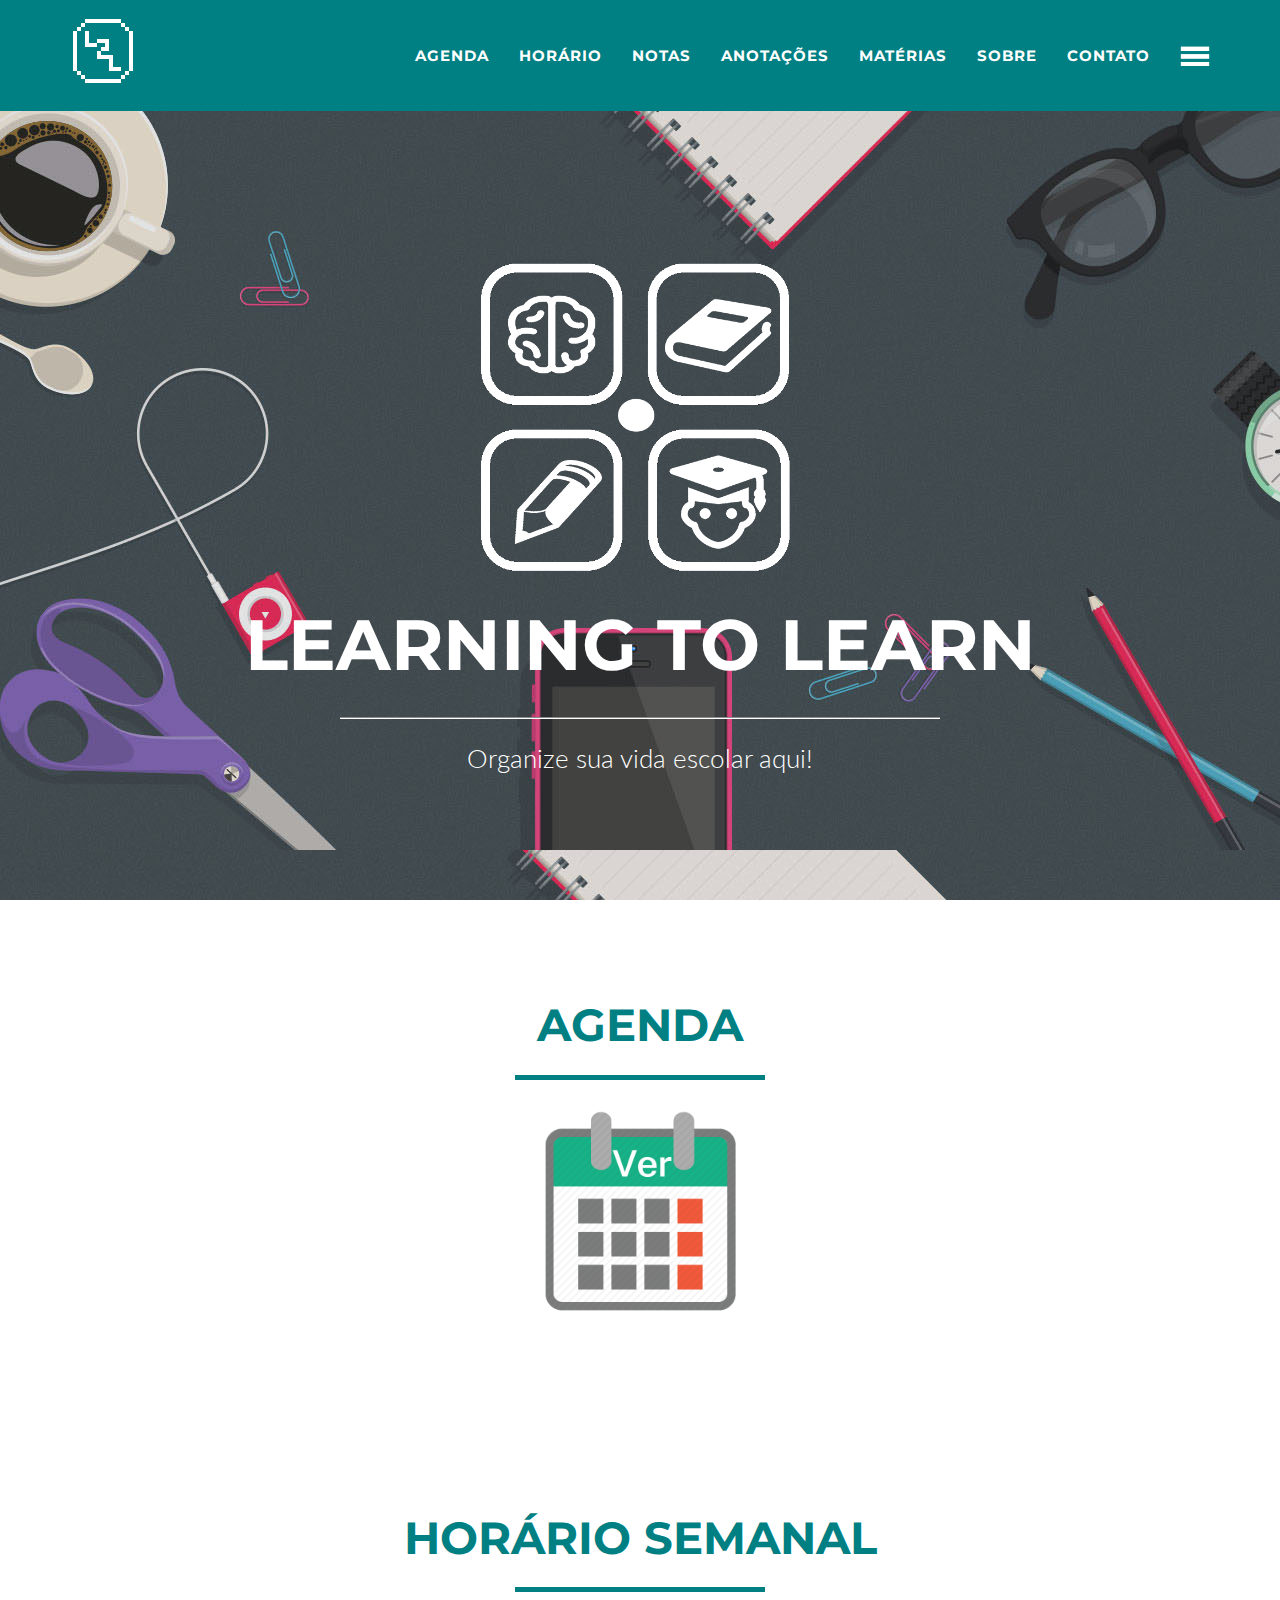
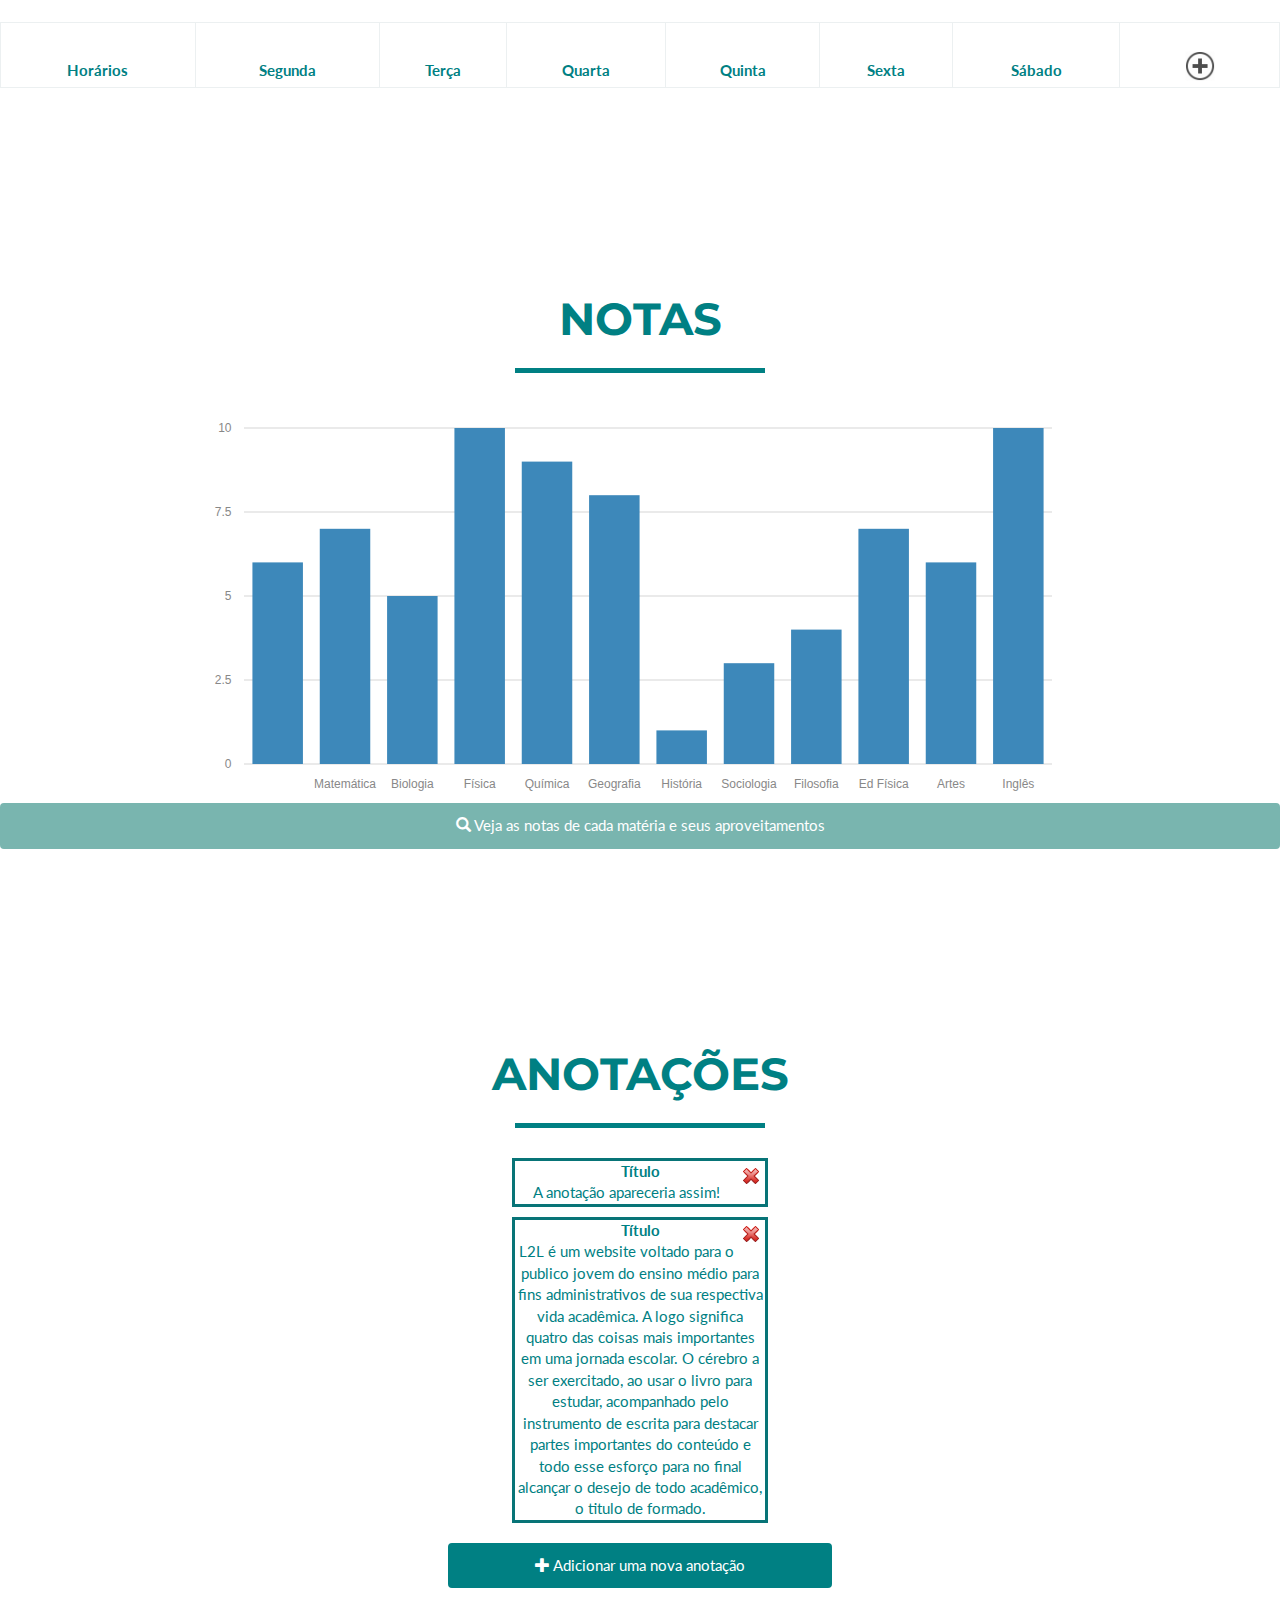
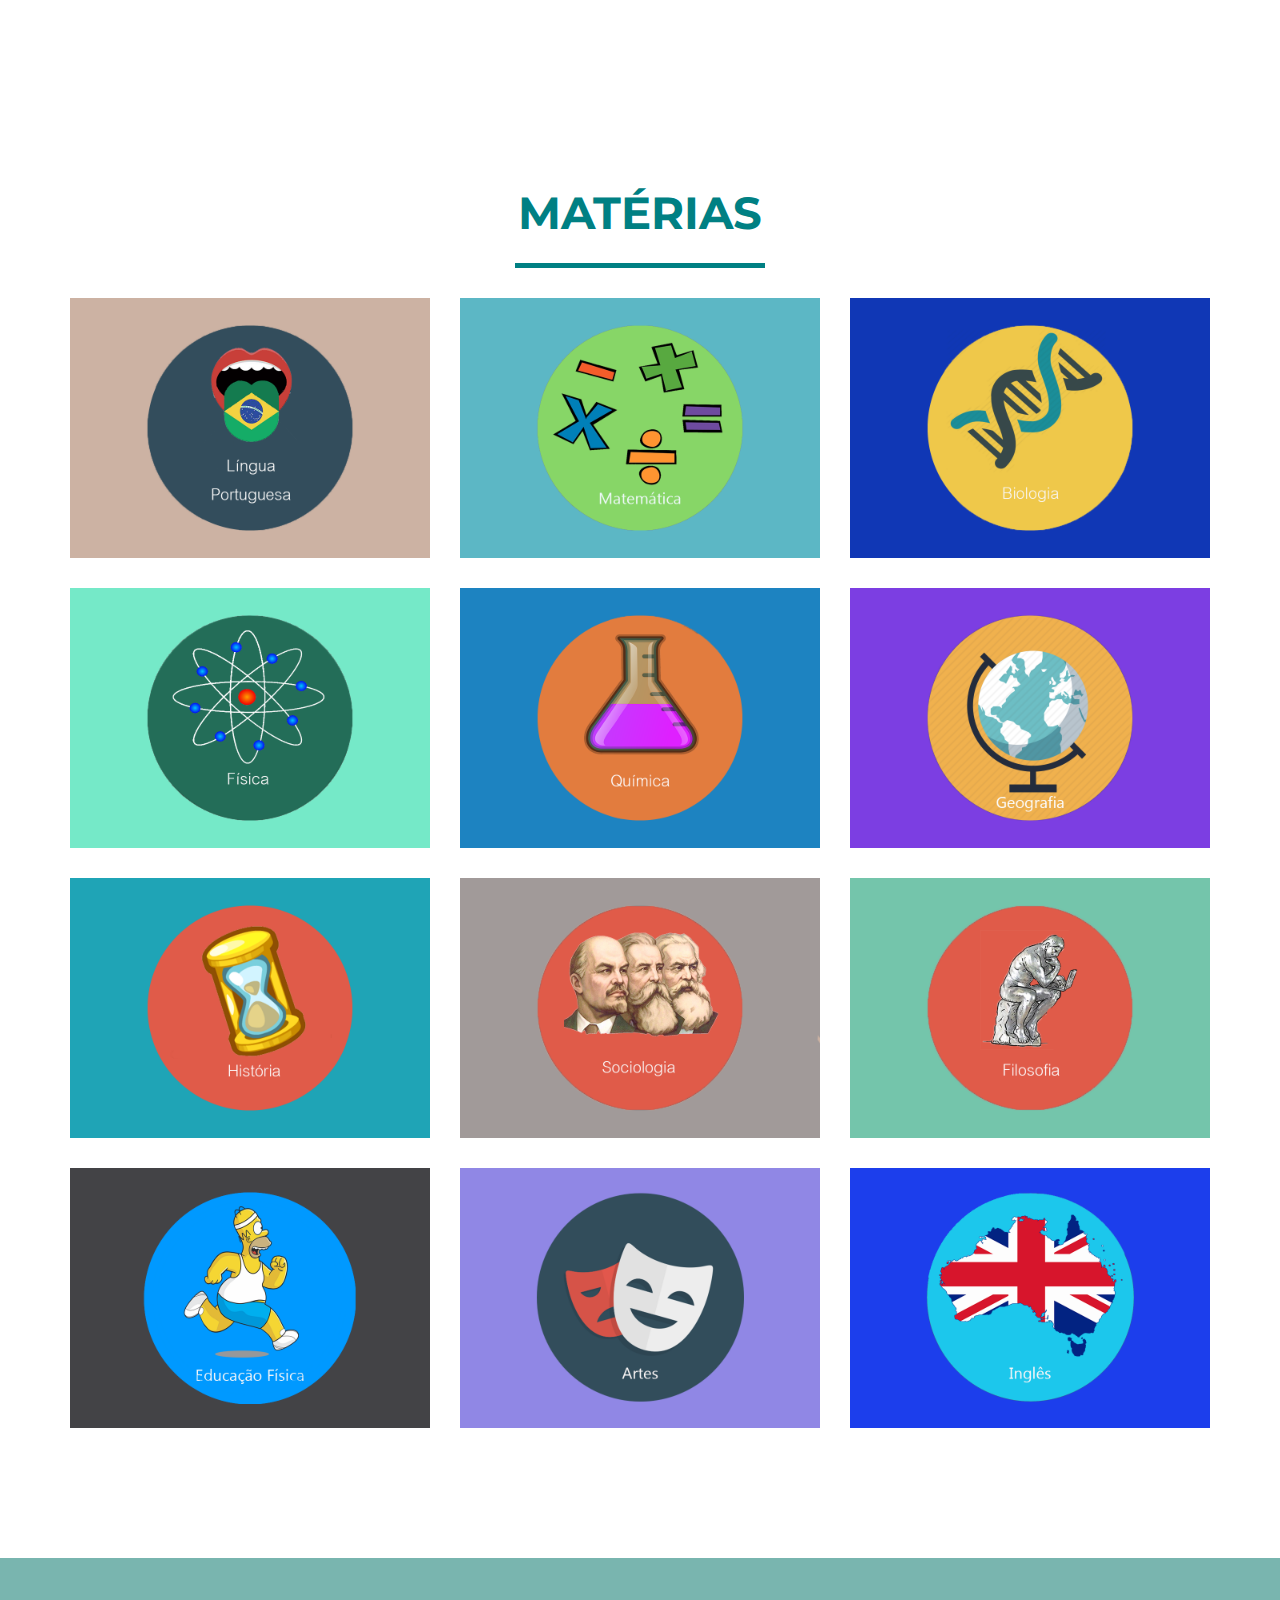
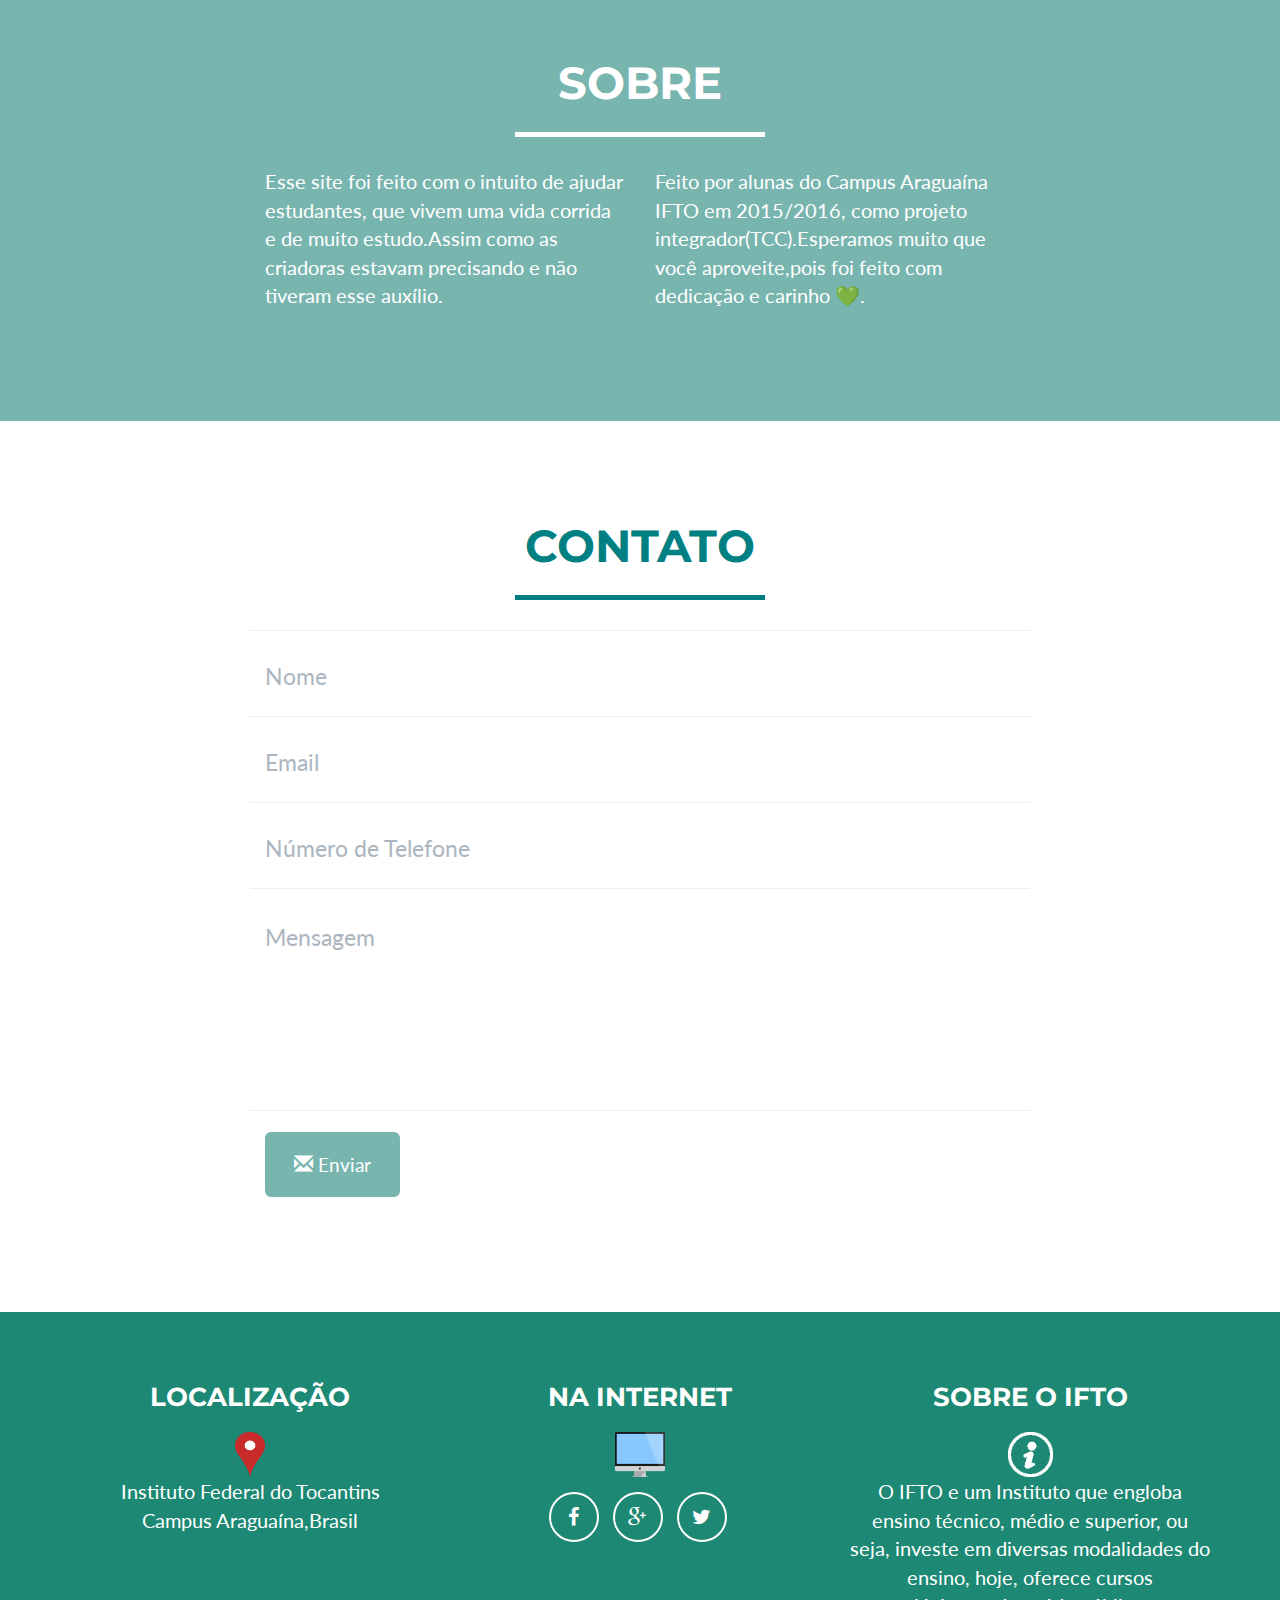
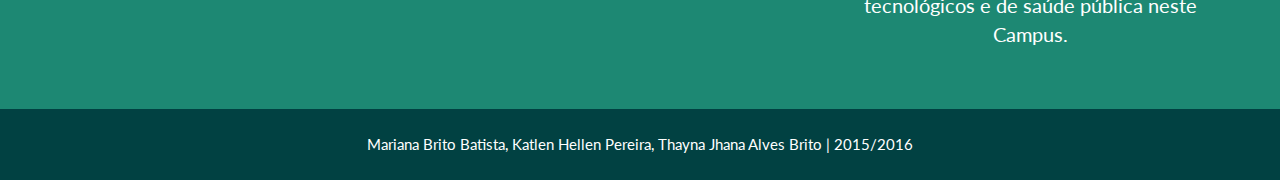
<file: public_html/pg_principal.html>
<!DOCTYPE html>
<html lang="en">

<head>

    <meta charset="utf-8">
    <meta http-equiv="X-UA-Compatible" content="IE=edge">
    <meta name="viewport" content="width=device-width, initial-scale=1">
    <meta name="description" content="">
    <meta name="author" content="">

    <title>L2L | Learning To Learn</title>
    <link rel="shortcut icon" href="img/light_icon_title.png" >

    <!-- Bootstrap Core CSS - Uses Bootswatch Flatly Theme: http://bootswatch.com/flatly/ -->
    <link href="css/bootstrap.min.css" rel="stylesheet">
    <link href="css/banner.css" rel="stylesheet" type="text/css"/>
    <!-- Custom CSS -->
    <link href="css/freelancer.css" rel="stylesheet">
 <link href="css/DT_bootstrap.css" rel="stylesheet" media="screen">
        <script type="text/javascript" src="js/jquery-1.11.2.min.js"></script>
        
    <script type="text/javascript" src="js/funcoes.js"></script><!--Esse js é do horario semanal-->
    <!-- Custom Fonts -->
    <link href="font-awesome/css/font-awesome.min.css" rel="stylesheet" type="text/css">
    <link href="http://fonts.googleapis.com/css?family=Montserrat:400,700" rel="stylesheet" type="text/css">
    <link href="http://fonts.googleapis.com/css?family=Lato:400,700,400italic,700italic" rel="stylesheet" type="text/css">

    <!-- HTML5 Shim and Respond.js IE8 support of HTML5 elements and media queries -->
    <!-- WARNING: Respond.js doesn't work if you view the page via file:// -->
    <!--[if lt IE 9]>
        <script src="https://oss.maxcdn.com/libs/html5shiv/3.7.0/html5shiv.js"></script>
        <script src="https://oss.maxcdn.com/libs/respond.js/1.4.2/respond.min.js"></script>
    <![endif]-->

</head>

<body id="page-top" class="index">
<!--*************************************MENU VERDE ESCURO**************************************************************-->
    <!-- Navigation -->
    <nav class="navbar navbar-default navbar-fixed-top">
        <div class="container">
            <!-- Brand and toggle get grouped for better mobile display -->
            <div class="navbar-header page-scroll">
                <button type="button" class="navbar-toggle" data-toggle="collapse" data-target="#bs-example-navbar-collapse-1">
                    <span class="sr-only">Toggle navigation</span>
                    <span class="icon-bar"></span>
                    <span class="icon-bar"></span>
                    <span class="icon-bar"></span>
                </button>
                <a class="navbar-brand" href="#page-top"> <img style="margin-top:-30px;" src="img/logobrancal2l.png"></a>
            </div>

            <!-- Collect the nav links, forms, and other content for toggling -->
            <div class="collapse navbar-collapse" id="bs-example-navbar-collapse-1">
                <ul class="nav navbar-nav navbar-right">
                    <li class="hidden">
                        <a href="#page-top"></a>
                    </li>
                    <li class="page-scroll">
                        <a href="#agenda">Agenda</a>
                    </li>
                    <li class="page-scroll">
                        <a href="#horario">Horário</a>
                    </li>
                    <li class="page-scroll">
                        <a href="#notas">Notas</a>
                    </li>
                   <li class="page-scroll">
                        <a href="#anotacoes">Anotações</a>
                    </li>
                     <li class="page-scroll">
                        <a href="#portfolio">Matérias</a><!--o nome teve que ficar portifolio msm pq se não mudava algumas coisas-->
                    </li>
                    <li class="page-scroll">
                        <a href="#about">Sobre</a>
                    </li>
                    <li class="page-scroll">
                        <a href="#contact">Contato</a>
                    </li>
                    <li class="page-scroll">
                     
                    <li class="dropdown user user-menu">
                        <a href="#" class="dropdown-toggle" data-toggle="dropdown">
                            <img src="img/outros.png" style="width:30px;height:20px;" class="user-image" alt="User Image">
                            <span class="hidden-xs"></span>
                        </a>
                        <ul class="dropdown-menu" style="width: 300px;height:320px;">
                            <!-- User image -->
                            <li class="user-header">
                            <center>
                            <img src="img/estudante.png" style="width:130px;height:130px;margin-top: 30px;" class="img-circle" alt="User Image">
                            <p><div style="margin-top: 20px;color:black;">Nome do usuario</div>
                            
                            <hr style="width:80%; height:1px; border:none; color:grey; background-color:grey; margin-top: 0px; margin-bottom: 0px;">
                            <small style="color:grey;"> Since 2015 ⍟</small><br>
                            
                            <a style="margin-top:30px;" href="#" class="btn btn-xs btn-warning"><span class="glyphicon glyphicon-trash"></span> Excluir<br> conta</a>
                            <a style="margin-top:30px;margin-left: 10px;" href="#" class="btn btn-default btn-danger"><span class="glyphicon glyphicon-remove"></span> Sair</a>
                            </center>
                        </ul>
                    </li>
                 </ul>
            </div>
            <!-- /.navbar-collapse -->
        </div>
        <!-- /.container-fluid -->
    </nav>
<!--*******************************************IMAGEM COM A LOGO,DIV VERDE CLARA(1ª PARTE)**********************************-->
    <!-- Header -->
    <header  style="background: url('img/banner.jpg') 50% 0 repeat-y fixed;">
        <div id="home">
        <div class="container">
            <div class="row">
                <div class="col-lg-12" style="margin-top: 40px;">
                    <img src="img/logowhite.png" width="330" height="312">
                    <div class="intro-text">
                        <span class="name">Learning To Learn</span>
                        <hr class="style8">
                        <span class="skills">Organize sua vida escolar aqui!</span>
                    </div>
                </div>
            </div>
    </div></div>
    </header>

    <!--************************************************AGENDA*************************************************************-->
    <section id="agenda">
        <div class="row">
                <div class="col-lg-12 text-center">
                    <h2>Agenda</h2>
                    <hr class="star-primary">
                </div>
            </div>
        <center><a href="Calendar.html">
                    <img src="img/agenda.png" class="img-responsive" width="200" height="200">
            </a></center>
    </section>
    
    <!--*********************************HORARIO************************************************************-->
    
    <section id="horario">
        <div class="row">
                <div class="col-lg-12 text-center">
                    <h2>Horário Semanal</h2>
                    <hr class="star-primary">
                </div>
            </div>
        
        
        <div class="block-content collapse in">
            <div class="span12">
                                
  		<table class="table table-bordered table-striped table-condensed table-hover " id="tblCadastro" >
                    <thead>
			<tr>
                            <th><center>Horários</center></th>
                            <th><center>Segunda</center></th>
                            <th><center>Terça</center></th>
                            <th><center>Quarta</center></th>
                            <th><center>Quinta</center></th>
                            <th><center>Sexta</center></th>
                            <th><center>Sábado</center></th>
                <th>&nbsp;&nbsp;&nbsp;&nbsp;&nbsp;&nbsp;&nbsp;&nbsp;&nbsp;&nbsp;&nbsp;&nbsp;
                <center><button id="btnAdicionar" style="background-color: Transparent;background-repeat:no-repeat;border: none;cursor:pointer;overflow: hidden;"><img src="img/add.png" width="30" height="30"></button></center>
</th>                           <!--js/funcoes.js-->
			</tr>
                    </thead>
		<tbody>
		</tbody>
		</table>
            </div>
        </div>
        </section>
    
    <!--**************************************************NOTAS*****************************************************************-->
    
    <section id="notas">
        <div class="row">
                <div class="col-lg-12 text-center">
                    <h2>Notas</h2>
                    <hr class="star-primary">
                </div>
            </div>
        
                                <!--************GRAFICO DE TODAS AS MATERIAS************************-->
        <center>
         <div class="container-fluid">
            <div class="row-fluid">
              
                <div class="span9" id="content">
                      <!-- morris stacked chart -->
                                  

                    <!-- morris bar & donut charts -->
                    <div class="row-fluid section">
                         <!-- block -->
                       
                            <div class="block-content collapse in">
                                <div class="span6 chart">
                                    
                                    <div id="hero-bar" style="height: 400px;width:70%;"></div>
                                </div>
                                
                            </div>
                        </div>
                        <!-- /block -->
                </div></div>
         </div></center>
        <!--/.fluid-container-->
        <link rel="stylesheet" href="css/morris.css">


        <script src="js/jquery-1.9.1.min.js"></script>
       
        <script src="js/raphael-min.js"></script>
        <script src="js/morris.min.js"></script>

       
        <script>
       
                
       
        // Morris Bar Chart
        Morris.Bar({
            element: 'hero-bar',
            data: [
                {device: 'Português', nota1: 6},//nota1 é a variavel que armazena a nota que irá aparecer no grafico, portanto essa nota deve ser a media das notas inseridas na determinada materia que está na pagina notas.html
                {device: 'Matemática', nota1: 7},
                {device: 'Biologia', nota1: 5},
                {device: 'Física', nota1: 10},
                {device: 'Química', nota1: 9},
                {device: 'Geografia', nota1: 8},
                {device: 'História', nota1: 1},
                {device: 'Sociologia', nota1: 3},
                {device: 'Filosofia', nota1: 4},
                {device: 'Ed Física', nota1: 7},
                {device: 'Artes', nota1: 6},
                {device: 'Inglês', nota1: 10}
            ],
                        
            xkey: 'device',
            ykeys: ['nota1'],
            labels: ['Nota'],
            barRatio: 0.4,
            xLabelMargin: 10,
            hideHover: 'auto',
            barColors: ["#3d88ba"]
             
        });


        
       
          </script>
        
        
        <a href="notas.html" class="btn btn-block btn-success"><span class="glyphicon glyphicon-search"></span> Veja  as  notas  de  cada  matéria  e  seus  aproveitamentos</a>
    </section>
    
    
    <!--*************************************ANOTAÇOES**********************************************************************-->
    
    <section id="anotacoes">
        <div class="row">
                <div class="col-lg-12 text-center">
                    <h2>Anotações</h2>
                    <hr class="star-primary">
                    <center><div id="btnEditar" style="border-width: medium; border-style: solid; border-color: #087477; width:20%;">
                            <center><b>Título</b></center>
                            <button style="background-color: Transparent;background-repeat:no-repeat;border: none;cursor:pointer; overflow: hidden;float:right;margin-top: -20px; "><img src="img/delete.png"></button>
                        A anotação apareceria assim!   
                    </div>
                    <div style="border-width: medium; border-style: solid; border-color: #087477; width:20%; margin-top: 10px;">
                        <center><b>Título</b></center>
                        <button style="background-color: Transparent;background-repeat:no-repeat;border: none;cursor:pointer; overflow: hidden;float:right;margin-top: -20px; "><img src="img/delete.png"></button>
                    L2L é um website voltado para o publico jovem do ensino médio para fins administrativos de sua respectiva vida acadêmica. A logo significa  quatro das coisas mais importantes em uma jornada escolar.
                    O cérebro a ser exercitado, ao usar o livro para estudar, acompanhado pelo instrumento de escrita para destacar partes importantes do conteúdo e todo esse esforço para no final alcançar o desejo de todo acadêmico, o titulo de formado.
                    </div></center>
                    <center>
                        <a href="#anotar" data-toggle="modal" class="btn btn-block btn-primary portfolio-link" style="width:30%;margin-top: 20px;"><span class="glyphicon glyphicon-plus"></span>  Adicionar uma nova anotação</a>
                    </center>
                </div>
        </div>          
    </section>
    
    
    <section id="portfolio"><!--Mudar tudo apartir daqui-->
        <div class="container">
            <div class="row">
                <div class="col-lg-12 text-center">
                    <h2>Matérias</h2>
                    <hr class="star-primary">
                </div>
            </div>
            <div class="row">
                
                <!--Português-->
                <div class="col-sm-4 portfolio-item">
                    <a href="#portugues" class="portfolio-link" data-toggle="modal">
                        <div class="caption">
                            <div class="caption-content">
                                <i class="fa fa-search-plus fa-3x"></i>
                            </div>
                        </div>
                        <img src="img/portfolio/materia1.png" class="img-responsive" alt="">
                    </a>
                </div>
                
                <!--Matemática-->
                <div class="col-sm-4 portfolio-item">
                    <a href="#matematica" class="portfolio-link" data-toggle="modal">
                        <div class="caption">
                            <div class="caption-content">
                                <i class="fa fa-search-plus fa-3x"></i>
                            </div>
                        </div>
                        <img src="img/portfolio/materia2.png" class="img-responsive" alt="">
                    </a>
                </div>
                
                <!--Biologia-->
                <div class="col-sm-4 portfolio-item">
                    <a href="#biologia" class="portfolio-link" data-toggle="modal">
                        <div class="caption">
                            <div class="caption-content">
                                <i class="fa fa-search-plus fa-3x"></i>
                            </div>
                        </div>
                        <img src="img/portfolio/materia3.png" class="img-responsive" alt="">
                    </a>
                </div>
                
                <!--Física-->
                <div class="col-sm-4 portfolio-item">
                    <a href="#fisica" class="portfolio-link" data-toggle="modal">
                        <div class="caption">
                            <div class="caption-content">
                                <i class="fa fa-search-plus fa-3x"></i>
                            </div>
                        </div>
                        <img src="img/portfolio/materia4.png" class="img-responsive" alt="">
                    </a>
                </div>
                
                <!--Química-->
                <div class="col-sm-4 portfolio-item">
                    <a href="#quimica" class="portfolio-link" data-toggle="modal">
                        <div class="caption">
                            <div class="caption-content">
                                <i class="fa fa-search-plus fa-3x"></i>
                            </div>
                        </div>
                        <img src="img/portfolio/materia5.png" class="img-responsive" alt="">
                    </a>
                </div>
                
                <!--Geografia-->
                <div class="col-sm-4 portfolio-item">
                    <a href="#geografia" class="portfolio-link" data-toggle="modal">
                        <div class="caption">
                            <div class="caption-content">
                                <i class="fa fa-search-plus fa-3x"></i>
                            </div>
                        </div>
                        <img src="img/portfolio/materia6.png" class="img-responsive" alt="">
                    </a>
                </div>
                <!--História-->
                <div class="col-sm-4 portfolio-item">
                    <a href="#historia" class="portfolio-link" data-toggle="modal">
                        <div class="caption">
                            <div class="caption-content">
                                <i class="fa fa-search-plus fa-3x"></i>
                            </div>
                        </div>
                        <img src="img/portfolio/materia7.png" class="img-responsive" alt="">
                    </a>
                </div>
                
                <!--Sociologia-->
                <div class="col-sm-4 portfolio-item">
                    <a href="#sociologia" class="portfolio-link" data-toggle="modal">
                        <div class="caption">
                            <div class="caption-content">
                                <i class="fa fa-search-plus fa-3x"></i>
                            </div>
                        </div>
                        <img src="img/portfolio/materia8.png" class="img-responsive" alt="">
                    </a>
                </div>
                
                <!--Filosofia-->
                <div class="col-sm-4 portfolio-item">
                    <a href="#filosofia" class="portfolio-link" data-toggle="modal">
                        <div class="caption">
                            <div class="caption-content">
                                <i class="fa fa-search-plus fa-3x"></i>
                            </div>
                        </div>
                        <img src="img/portfolio/materia9.png" class="img-responsive" alt="">
                    </a>
                </div>
                
                <!--educação física-->
                <div class="col-sm-4 portfolio-item">
                    <a href="#edfisica" class="portfolio-link" data-toggle="modal">
                        <div class="caption">
                            <div class="caption-content">
                                <i class="fa fa-search-plus fa-3x"></i>
                            </div>
                        </div>
                        <img src="img/portfolio/materia12.png" class="img-responsive" alt="">
                    </a>
                </div>
                
                <!--artes-->
                <div class="col-sm-4 portfolio-item">
                    <a href="#artes" class="portfolio-link" data-toggle="modal">
                        <div class="caption">
                            <div class="caption-content">
                                <i class="fa fa-search-plus fa-3x"></i>
                            </div>
                        </div>
                        <img src="img/portfolio/materia10.png" class="img-responsive" alt="">
                    </a>
                </div>
                
                <!--ingles-->
                <div class="col-sm-4 portfolio-item">
                    <a href="#ingles" class="portfolio-link" data-toggle="modal">
                        <div class="caption">
                            <div class="caption-content">
                                <i class="fa fa-search-plus fa-3x"></i>
                            </div>
                        </div>
                        <img src="img/portfolio/materia11.png" class="img-responsive" alt="">
                    </a>
                </div>
                
            </div>
        </div>
    </section>

    <!-- About Section -->
    <section class="success" id="about">
        <div class="container">
            <div class="row">
                <div class="col-lg-12 text-center">
                    <h2>Sobre</h2>
                    <hr class="star-light">
                </div>
            </div>
            <div class="row">
                <div class="col-lg-4 col-lg-offset-2">
                    <p>Esse site foi feito com o intuito de ajudar estudantes, que vivem uma vida corrida e de muito estudo.Assim como as criadoras estavam precisando e não tiveram esse auxílio.</p>
                </div>
                <div class="col-lg-4">
                    <p>Feito por alunas do Campus Araguaína IFTO em 2015/2016, como projeto integrador(TCC).Esperamos muito que você aproveite,pois foi feito com dedicação e carinho 💚.</p>
                </div>
                
            </div>
        </div>
    </section>

    <!-- Contact Section -->
    <section id="contact">
        <div class="container">
            <div class="row">
                <div class="col-lg-12 text-center">
                    <h2>Contato</h2>
                    <hr class="star-primary">
                </div>
            </div>
            <div class="row">
                <div class="col-lg-8 col-lg-offset-2">
                    <!-- To configure the contact form email address, go to mail/contact_me.php and update the email address in the PHP file on line 19. -->
                    <!-- The form should work on most web servers, but if the form is not working you may need to configure your web server differently. -->
                    <form name="sentMessage" id="contactForm" novalidate>
                        <div class="row control-group">
                            <div class="form-group col-xs-12 floating-label-form-group controls">
                                <label>Nome</label>
                                <input type="text" class="form-control" placeholder="Nome" id="name" required data-validation-required-message="Por favor, insira o seu nome.">
                                <p class="help-block text-danger"></p>
                            </div>
                        </div>
                        <div class="row control-group">
                            <div class="form-group col-xs-12 floating-label-form-group controls">
                                <label>Email</label>
                                <input type="email" class="form-control" placeholder="Email" id="email" required data-validation-required-message="Por favor, insira o seu email.">
                                <p class="help-block text-danger"></p>
                            </div>
                        </div>
                        <div class="row control-group">
                            <div class="form-group col-xs-12 floating-label-form-group controls">
                                <label>Número de Telefone</label>
                                <input type="tel" class="form-control" placeholder="Número de Telefone" id="phone" required data-validation-required-message="Por favor, insira o seu telefone.">
                                <p class="help-block text-danger"></p>
                            </div>
                        </div>
                        <div class="row control-group">
                            <div class="form-group col-xs-12 floating-label-form-group controls">
                                <label>Mensagem</label>
                                <textarea rows="5" class="form-control" placeholder="Mensagem" id="message" required data-validation-required-message="Por favor, insira a mensagem."></textarea>
                                <p class="help-block text-danger"></p>
                            </div>
                        </div>
                        <br>
                        <div id="success"></div>
                        <div class="row">
                            <div class="form-group col-xs-12">
                                <button type="submit" class="btn btn-success btn-lg"><span class="glyphicon glyphicon-envelope"></span> Enviar</button>
                            </div>
                        </div>
                    </form>
                </div>
            </div>
        </div>
    </section>
    
    
   
    
    
    <!-- Footer -->
    <footer class="text-center">
        <div class="footer-above">
            <div class="container">
                <div class="row">
                    <div class="footer-col col-md-4">
                        <h3>Localização</h3>
                        <center><img style="margin-top:-10px;" src="img/pin.png" width="30" height="45"></center>
                        <p>Instituto Federal do Tocantins<br>Campus Araguaína,Brasil</p>
                    </div>
                    <div class="footer-col col-md-4">
                        <h3>Na Internet</h3>
                        <center><img style="margin-top:-10px;" src="img/email.png" width="50" height="45"></center>
                        <ul class="list-inline">
                            <li>
                                <a href="https://www.facebook.com/Campus-Aragua%C3%ADna-IFTO-671128066271611/?fref=ts" class="btn-social btn-outline"><i class="fa fa-fw fa-facebook"></i></a>
                            </li>
                            <li>
                                <a href="https://plus.google.com/s/instituto%20federal" class="btn-social btn-outline"><i class="fa fa-fw fa-google-plus"></i></a>
                            </li>
                            <li>
                                <a href="https://twitter.com/ifto" class="btn-social btn-outline"><i class="fa fa-fw fa-twitter"></i></a>
                            </li>
                                                
                        </ul>
                    </div>
                    <div class="footer-col col-md-4">
                        <h3>Sobre o IFTO</h3>
                        <center><img style="margin-top:-10px;" src="img/info.png" width="45" height="45"></center>
                        <p>O IFTO e um Instituto que engloba ensino técnico, médio e superior, ou seja, investe em diversas modalidades do ensino, hoje, oferece cursos tecnológicos e de saúde pública neste Campus.</p>
                    </div>
                </div>
            </div>
        </div>
        <div class="footer-below">
            <div class="container">
                <div class="row">
                    <div class="col-lg-12">
                        Mariana Brito Batista, Katlen Hellen Pereira, Thayna Jhana Alves Brito | 2015/2016
                    </div>
                </div>
            </div>
        </div>
    </footer>

    <!-- Scroll to Top Button (Only visible on small and extra-small screen sizes) -->
    <div class="scroll-top page-scroll visible-xs visible-sm">
        <a class="btn btn-primary" href="#page-top">
            <i class="fa fa-chevron-up"></i>
        </a>
    </div>
    
    <div class="portfolio-modal modal fade" id="anotar" tabindex="-1" role="dialog" aria-hidden="true">
        <div class="modal-content">
            <div class="close-modal" data-dismiss="modal">
                <div style="position:fixed;" class="lr">
                    <div class="rl">
                    </div>
                </div>
            </div>
            <div class="container">
                <div class="row">
                    <div class="col-lg-8 col-lg-offset-2">
                        <div class="modal-body">
                            <h2 style="margin-top: -100px;">Anote Aqui</h2>
                            <hr class="star-primary"><br>
                       <div style="margin-top: 10px;">
                           <script type="text/javascript">
      function printTextArea() {
        childWindow = window.open('','childWindow','location=yes, menubar=yes, toolbar=yes');
        childWindow.document.write('<html><head><title>✎ L2L | Learning To Learn</title></head><body>');
        childWindow.document.write('<b><center><h2>');
        childWindow.document.write(document.getElementById('targetTextAreaTitle').value.replace(/\n/gi,'<br>'));
        childWindow.document.write('</h2></center></b>');
        childWindow.document.write('<br><br>');
        childWindow.document.write(document.getElementById('targetTextArea').value.replace(/\n/gi,'<br>'));
        childWindow.document.write('</body></html>');
        childWindow.print();
        childWindow.document.close();
        childWindow.close();
      }
      </script><form>
<div class="form-group col-xs-12 floating-label-form-group controls">
                                <label>Título</label>
                                <input type="text" class="form-control" placeholder="Título" id="targetTextAreaTitle" required data-validation-required-message="Por favor, insira o título.">
                                <p class="help-block text-danger"></p>
                            </div>
            <br>
            <div class="form-group col-xs-12 floating-label-form-group controls">
                                <label>Anotação</label>
                                <textarea rows="5" class="form-control" placeholder="Insira sua Anotação aqui" id="targetTextArea" required data-validation-required-message="Por favor, insira a sua anotação."></textarea>
                                <p class="help-block text-danger"></p>
                            </div>
            <br>            
            <button type="submit" style="margin-top:10px; width:250px;" class="btn btn-primary btn-primary" name="salvar">
            <span class="glyphicon glyphicon-floppy-disk" ></span> Salvar</button><!--Ao clicar em salvar o titulo tem aparecer em arquivos salvos-->
            <br>
            <a style="margin-top:10px; width:250px;" href="#" class="btn btn-success" onclick="printTextArea()"><span class="glyphicon glyphicon-print"></span> Imprimir ou <span class="glyphicon glyphicon-file"></span> Salvar em PDF</a>
      </form>
                       </div>
             </div>
                    </div>
                </div>
            </div>
        </div>
    </div>
    
    
    <!--*****************************************ASSUNTOS DAS MATÉRIAS**********************************************************-->
    
                                                    <!--Português-->
    <div class="portfolio-modal modal fade" id="portugues" tabindex="-1" role="dialog" aria-hidden="true">
        <div class="modal-content">
            <div class="close-modal" data-dismiss="modal">
                <div style="position:fixed;" class="lr">
                    <div class="rl">
                    </div>
                </div>
            </div>
            <div class="container">
                <div class="row">
                    <div class="col-lg-8 col-lg-offset-2">
                        <div class="modal-body">
                            <h3 style="margin-top: -100px;">Pequenos Resumos | Português</h3>
                            <hr class="star-primary"><br>
                           <table style="float:right;margin-right:-45px;">
                    <tr>
                        <td>
                                <a style="text-decoration: none" href="#romantismo" class="portfolio-link" data-toggle="modal">
                                <table background="img/bm.png" width="400" height="110">
                                    <tr>
                                        <td><div style="font-size: 30px;color:white;"><center>Romantismo</center></div></td>
                                    </tr>
                                </table>
                                </a>
                        </td>
                        <td>
                                <a style="text-decoration: none" href="#classicismo" class="portfolio-link" data-toggle="modal">
                                <table background="img/bm.png" width="400" height="110">
                                    <tr>
                                        <td><div style="font-size: 30px;color:white;"><center>Classicismo</center></div></td>
                                    </tr>
                                </table>
                                </a>
                        </td>
                    </tr>
                    
                    <tr>
                        <td>
                                <a style="text-decoration: none" href="#arcadismo" class="portfolio-link" data-toggle="modal">
                                <table background="img/bm.png" width="400" height="110">
                                    <tr>
                                        <td><div style="font-size: 30px;color:white;"><center>Arcadismo</center></div></td>
                                    </tr>
                                </table>
                                </a>
                        </td>
                        <td>
                                <a style="text-decoration: none" href="#premodernismo" class="portfolio-link" data-toggle="modal">
                                <table background="img/bm.png" width="400" height="110">
                                    <tr>
                                        <td><div style="font-size: 30px;color:white;"><center>Pré-Modernismo</center></div></td>
                                    </tr>
                                </table>
                                </a>
                        </td>
                    </tr>                   
                    <tr>
                        <td>
                                <a style="text-decoration: none" href="#conectores" class="portfolio-mink" data-toggle="modal">
                                <table background="img/bm.png" width="400" height="110">
                                    <tr>
                                        <td><div style="font-size: 30px;color:white;"><center>Conectores</center></div></td>
                                    </tr>
                                </table>                               
                                </a>
                        </td>
                        <td>
                               <a style="text-decoration: none" href="#verbos" class="portfolio-link" data-toggle="modal">
                                <table background="img/bm.png" width="400" height="110">
                                    <tr>
                                        <td><div style="font-size: 30px;color:white;"><center>Verbos</center></div></td>
                                    </tr>
                                </table>
                                </a> 
                        </td>
                    </tr>
                    
                    <tr>
                        <td>
                                <a style="text-decoration: none" href="#substantivos" class="portfolio-link" data-toggle="modal">
                                <table background="img/bm.png" width="400" height="110">
                                    <tr>
                                        <td><div style="font-size: 30px;color:white;"><center>Substantivos</center></div></td>
                                    </tr>
                                </table>
                                </a>
                        </td>
                        <td>
                                <a style="text-decoration: none" href="#artigosenumerais" class="portfolio-link" data-toggle="modal">
                                <table background="img/bm.png" width="400" height="110">
                                    <tr>
                                         <td><div style="font-size: 30px;color:white;"><center>Artigos e Numerais</center></div></td>
                                    </tr>
                                </table>
                                </a>
                        </td>
                    </tr>
                    
                    <tr>
                        <td>
                                 <a style="text-decoration: none" href="#pontuacao" class="portfolio-link" data-toggle="modal">
                                <table background="img/bm.png" width="400" height="110">
                                    <tr>
                                         <td><div style="font-size: 30px;color:white;"><center>Pontuação</center></div></td>
                                    </tr>
                                </table>
                                </a>
                        </td>
                        <td>
                                 <a style="text-decoration: none" href="#barroco" class="portfolio-link" data-toggle="modal">
                                <table background="img/bm.png" width="400" height="110">
                                    <tr>
                                         <td><div style="font-size: 30px;color:white;"><center>Barroco</center></div></td>
                                    </tr>
                                </table>
                                </a>
                        </td>
                    </tr>
                           </table><br>
                           Conteúdos originado do site GEEK GAMES <a href="http://www.geekie.com.br/"><img src="img/gg.png" class="img-responsive img-centered" width="50" height="50"></a>
                           <button type="button" class="btn btn-default" data-dismiss="modal"><i class="fa fa-times"></i> Close</button>
         
             </div>
                    </div>
                </div>
            </div>
        </div>
    </div>
                                                    
                                                     <!--Matemática-->
    <div class="portfolio-modal modal fade" id="matematica" tabindex="-1" role="dialog" aria-hidden="true">
        <div class="modal-content">
            <div class="close-modal" data-dismiss="modal">
                <div style="position: fixed;" class="lr">
                    <div class="rl">
                    </div>
                </div>
            </div>
            <div class="container">
                <div class="row">
                    <div class="col-lg-8 col-lg-offset-2">
                        <div class="modal-body">
                            <h3 style="margin-top: -100px;">Pequenos Resumos | Matemática</h3>
                            <hr class="star-primary"><br>
                           <table style="float:right;margin-right:-45px;">
                    <tr>
                        <td>
                                <a style="text-decoration: none" href="#funcoes" class="portfolio-link" data-toggle="modal">
                                <table background="img/bm.png" width="400" height="110">
                                    <tr>
                                        <td><div style="font-size: 30px;color:white;"><center>Funções</center></div></td>
                                    </tr>
                                </table>
                                </a>
                        </td>
                         <td>
                                <a style="text-decoration: none" href="#exponenciaiselogaritmos" class="portfolio-link" data-toggle="modal">
                                <table background="img/bm.png" width="400" height="110">
                                    <tr>
                                        <td><div style="font-size: 30px;color:white;"><center>Exponenciais e Logaritmos</center></div></td>
                                    </tr>
                                </table>
                                </a>
                        </td>
                    </tr>
                    
                    <tr>
                        <td>
                                <a style="text-decoration: none" href="#probabilidade" class="portfolio-link" data-toggle="modal">
                                <table background="img/bm.png" width="400" height="110">
                                    <tr>
                                        <td><div style="font-size: 30px;color:white;"><center>Análise combinatória e probabilidade</center></div></td>
                                    </tr>
                                </table>
                                </a>
                        </td>
                         <td>
                                <a style="text-decoration: none" href="#geometria" class="portfolio-link" data-toggle="modal">
                                <table background="img/bm.png" width="400" height="110">
                                    <tr>
                                        <td><div style="font-size: 30px;color:white;"><center>Geometria</center></div></td>
                                    </tr>
                                </table>
                                </a>
                        </td>
                    </tr>
                    
                    <tr>
                        <td>
                                <a style="text-decoration: none" href="#estatistica" class="portfolio-link" data-toggle="modal">
                                <table background="img/bm.png" width="400" height="110">
                                    <tr>
                                        <td><div style="font-size: 30px;color:white;"><center>Estatística</center></div></td>
                                    </tr>
                                </table>
                                </a>
                        </td>
                         <td>
                                <a style="text-decoration: none" href="#geometriaanalitica" class="portfolio-link" data-toggle="modal">
                                <table background="img/bm.png" width="400" height="110">
                                    <tr>
                                        <td><div style="font-size: 30px;color:white;"><center>Geometria Analítica de Descartes</center></div></td>
                                    </tr>
                                </table>
                                </a>
                        </td>
                    </tr>
                    
                    <tr>
                         <td>
                                <a style="text-decoration: none" href="#matrizes" class="portfolio-link" data-toggle="modal">
                                <table background="img/bm.png" width="400" height="110">
                                    <tr>
                                        <td><div style="font-size: 30px;color:white;"><center>Matrizes</center></div></td>
                                    </tr>
                                </table>
                                </a>
                        </td>
                         <td>
                                <a style="text-decoration: none" href="#numeroscomplexos" class="portfolio-link" data-toggle="modal">
                                <table background="img/bm.png" width="400" height="110">
                                    <tr>
                                        <td><div style="font-size: 30px;color:white;"><center>Números Complexos</center></div></td>
                                    </tr>
                                </table>
                                </a>
                        </td>
                    </tr>
                    
                    <tr>
                        <td>
                                <a style="text-decoration: none" href="#porcentagemejuros" class="portfolio-link" data-toggle="modal">
                                <table background="img/bm.png" width="400" height="110">
                                    <tr>
                                        <td><div style="font-size: 30px;color:white;"><center>Porcentagem e Juros</center></div></td>
                                    </tr>
                                </table>
                                </a>
                        </td>
                        <td>
                                <a style="text-decoration: none" href="#trigonometria" class="portfolio-link" data-toggle="modal">
                                <table background="img/bm.png" width="400" height="110">
                                    <tr>
                                        <td><div style="font-size: 25px;color:white;"><center>Trigonometria do triângulo retângulo e círculo trigonométrico</center></div></td>
                                    </tr>
                                </table>
                                </a>
                        </td>
                    </tr>
                           </table><br>
                           Conteúdos originado do site UOL Vestibular <a href="http://vestibular.uol.com.br/"><img src="img/uv.png" class="img-responsive img-centered" width="50" height="50"></a>
                           <button type="button" class="btn btn-default" data-dismiss="modal"><i class="fa fa-times"></i> Close</button>
         
             </div>
                    </div>
                </div>
            </div>
        </div>
    </div>
    
                                                        <!--Biologia-->
    <div class="portfolio-modal modal fade" id="biologia" tabindex="-1" role="dialog" aria-hidden="true">
        <div class="modal-content">
            <div class="close-modal" data-dismiss="modal">
                <div style="position: fixed;" class="lr">
                    <div class="rl">
                    </div>
                </div>
            </div>
            <div class="container">
                <div class="row">
                    <div class="col-lg-8 col-lg-offset-2">
                        <div class="modal-body">
                            <h3 style="margin-top: -100px;">Pequenos Resumos | Biologia</h3>
                            <hr class="star-primary"><br>
                           <table style="float:right;margin-right:-45px;">
                    <tr>
                        <td>
                                <a style="text-decoration: none" href="#histologia" class="portfolio-link" data-toggle="modal">
                                <table background="img/bm.png" width="400" height="110">
                                    <tr>
                                        <td><div style="font-size: 30px;color:white;"><center>Histologia</center></div></td>
                                    </tr>
                                </table>
                                </a>
                        </td>
                         <td>
                                <a style="text-decoration: none" href="#fisiologiacelular" class="portfolio-link" data-toggle="modal">
                                <table background="img/bm.png" width="400" height="110">
                                    <tr>
                                        <td><div style="font-size: 30px;color:white;"><center>Fisiologia Celular</center></div></td>
                                    </tr>
                                </table>
                                </a>
                        </td>
                    </tr>
                    
                    <tr>
                        <td>
                                <a style="text-decoration: none" href="#evolucao" class="portfolio-link" data-toggle="modal">
                                <table background="img/bm.png" width="400" height="110">
                                    <tr>
                                        <td><div style="font-size: 30px;color:white;"><center>Evolução</center></div></td>
                                    </tr>
                                </table>
                                </a>
                        </td>
                         <td>
                                <a style="text-decoration: none" href="#fisiologiaanimal" class="portfolio-link" data-toggle="modal">
                                <table background="img/bm.png" width="400" height="110">
                                    <tr>
                                        <td><div style="font-size: 30px;color:white;"><center>Fisiologia animal: sistemas humanos</center></div></td>
                                    </tr>
                                </table>
                                </a>
                        </td>
                    </tr>
                    
                    <tr>
                        <td>
                                <a style="text-decoration: none" href="#genetica" class="portfolio-link" data-toggle="modal">
                                <table background="img/bm.png" width="400" height="110">
                                    <tr>
                                        <td><div style="font-size: 28px;color:white;"><center>Genética: sistema ABO, sistema RH, heranças ligadas ao sexo</center></div></td>
                                    </tr>
                                </table>
                                </a>
                        </td>
                         <td>
                                <a style="text-decoration: none" href="#vidaeenergia" class="portfolio-link" data-toggle="modal">
                                <table background="img/bm.png" width="400" height="110">
                                    <tr>
                                        <td><div style="font-size: 30px;color:white;"><center>Vida e energia - Respiração aeróbia</center></div></td>
                                    </tr>
                                </table>
                                </a>
                        </td>
                    </tr>
                    
                    <tr>
                         <td>
                                <a style="text-decoration: none" href="#componentesdacelula" class="portfolio-link" data-toggle="modal">
                                <table background="img/bm.png" width="400" height="110">
                                    <tr>
                                        <td><div style="font-size: 30px;color:white;"><center>Componentes da célula</center></div></td>
                                    </tr>
                                </table>
                                </a>
                        </td>
                         <td>
                                <a style="text-decoration: none" href="#codigogenetico" class="portfolio-link" data-toggle="modal">
                                <table background="img/bm.png" width="400" height="110">
                                    <tr>
                                        <td><div style="font-size: 30px;color:white;"><center>Código genético: síntese de proteínas</center></div></td>
                                    </tr>
                                </table>
                                </a>
                        </td>
                    </tr>
                    
                    <tr>
                        <td>
                                <a style="text-decoration: none" href="#tecidosvegetais" class="portfolio-link" data-toggle="modal">
                                <table background="img/bm.png" width="400" height="110">
                                    <tr>
                                        <td><div style="font-size: 30px;color:white;"><center>Tecidos vegetais</center></div></td>
                                    </tr>
                                </table>
                                </a>
                        </td>
                        <td>
                                <a style="text-decoration: none" href="#teoriaendossimbiótica" class="portfolio-link" data-toggle="modal">
                                <table background="img/bm.png" width="400" height="110">
                                    <tr>
                                        <td><div style="font-size: 30px;color:white;"><center>Teoria endossimbiótica</center></div></td>
                                    </tr>
                                </table>
                                </a>
                        </td>
                    </tr>
                           </table><br>
                           Conteúdos originado do site UOL Vestibular <a href="http://vestibular.uol.com.br/"><img src="img/uv.png" class="img-responsive img-centered" width="50" height="50"></a>
                           <button type="button" class="btn btn-default" data-dismiss="modal"><i class="fa fa-times"></i> Close</button>
         
             </div>
                    </div>
                </div>
            </div>
        </div>
    </div>
                                                        
                                                     <!--Física-->
    <div class="portfolio-modal modal fade" id="fisica" tabindex="-1" role="dialog" aria-hidden="true">
        <div class="modal-content">
            <div class="close-modal" data-dismiss="modal">
                <div style="position: fixed;" class="lr">
                    <div class="rl">
                    </div>
                </div>
            </div>
            <div class="container">
                <div class="row">
                    <div class="col-lg-8 col-lg-offset-2">
                        <div class="modal-body">
                            <h3 style="margin-top: -100px;">Pequenos Resumos | Física</h3>
                            <hr class="star-primary"><br>
                           <table style="float:right;margin-right:-45px;">
                    <tr>
                        <td>
                                <a style="text-decoration: none" href="#dinamica" class="portfolio-link" data-toggle="modal">
                                <table background="img/bm.png" width="400" height="110">
                                    <tr>
                                        <td><div style="font-size: 25px;color:white;"><center>Dinâmica: Força normal, força elástica e dinâmica do movimento circular uniforme</center></div></td>
                                    </tr>
                                </table>
                                </a>
                        </td>
                         <td>
                                <a style="text-decoration: none" href="#SI" class="portfolio-link" data-toggle="modal">
                                <table background="img/bm.png" width="400" height="110">
                                    <tr>
                                        <td><div style="font-size: 30px;color:white;"><center>Sistema Internacional de Unidades</center></div></td>
                                    </tr>
                                </table>
                                </a>
                        </td>
                    </tr>
                    
                    <tr>
                        <td>
                                <a style="text-decoration: none" href="#eletro" class="portfolio-link" data-toggle="modal">
                                <table background="img/bm.png" width="400" height="110">
                                    <tr>
                                        <td><div style="font-size: 30px;color:white;"><center>Eletrostática e eletrodinâmica</center></div></td>
                                    </tr>
                                </table>
                                </a>
                        </td>
                         <td>
                                <a style="text-decoration: none" href="#fisicamoderna" class="portfolio-link" data-toggle="modal">
                                <table background="img/bm.png" width="400" height="110">
                                    <tr>
                                        <td><div style="font-size: 30px;color:white;"><center>Física moderna</center></div></td>
                                    </tr>
                                </table>
                                </a>
                        </td>
                    </tr>
                    
                    <tr>
                        <td>
                                <a style="text-decoration: none" href="#ondaseacustica" class="portfolio-link" data-toggle="modal">
                                <table background="img/bm.png" width="400" height="110">
                                    <tr>
                                        <td><div style="font-size: 30px;color:white;"><center>Ondas e acústica</center></div></td>
                                    </tr>
                                </table>
                                </a>
                        </td>
                         <td>
                                <a style="text-decoration: none" href="#eletromagnetismo" class="portfolio-link" data-toggle="modal">
                                <table background="img/bm.png" width="400" height="110">
                                    <tr>
                                        <td><div style="font-size: 30px;color:white;"><center>Eletromagnetismo</center></div></td>
                                    </tr>
                                </table>
                                </a>
                        </td>
                    </tr>
                    
                    <tr>
                         <td>
                                <a style="text-decoration: none" href="#optica" class="portfolio-link" data-toggle="modal">
                                <table background="img/bm.png" width="400" height="110">
                                    <tr>
                                        <td><div style="font-size: 30px;color:white;"><center>Óptica</center></div></td>
                                    </tr>
                                </table>
                                </a>
                        </td>
                         <td>
                                <a style="text-decoration: none" href="#fisicatermica" class="portfolio-link" data-toggle="modal">
                                <table background="img/bm.png" width="400" height="110">
                                    <tr>
                                        <td><div style="font-size: 30px;color:white;"><center>Física térmica</center></div></td>
                                    </tr>
                                </table>
                                </a>
                        </td>
                    </tr>
                    
                    <tr>
                        <td>
                                <a style="text-decoration: none" href="#gravitacaouniversal" class="portfolio-link" data-toggle="modal">
                                <table background="img/bm.png" width="400" height="110">
                                    <tr>
                                        <td><div style="font-size: 30px;color:white;"><center>Gravitação universal</center></div></td>
                                    </tr>
                                </table>
                                </a>
                        </td>
                        <td>
                                <a style="text-decoration: none" href="#tpe" class="portfolio-link" data-toggle="modal">
                                <table background="img/bm.png" width="400" height="110">
                                    <tr>
                                        <td><div style="font-size: 30px;color:white;"><center>Trabalho, potência e energia</center></div></td>
                                    </tr>
                                </table>
                                </a>
                        </td>
                    </tr>
                           </table><br>
                           Conteúdos originado do site UOL Vestibular <a href="http://vestibular.uol.com.br/"><img src="img/uv.png" class="img-responsive img-centered" width="50" height="50"></a>
                           <button type="button" class="btn btn-default" data-dismiss="modal"><i class="fa fa-times"></i> Close</button>
         
             </div>
                    </div>
                </div>
            </div>
        </div>
    </div>
                                                     
                                                      <!--Química-->
    <div class="portfolio-modal modal fade" id="quimica" tabindex="-1" role="dialog" aria-hidden="true">
        <div class="modal-content">
            <div class="close-modal" data-dismiss="modal">
                <div style="position: fixed;" class="lr">
                    <div class="rl">
                    </div>
                </div>
            </div>
            <div class="container">
                <div class="row">
                    <div class="col-lg-8 col-lg-offset-2">
                        <div class="modal-body">
                            <h3 style="margin-top: -100px;">Pequenos Resumos | Química</h3>
                            <hr class="star-primary"><br>
                           <table class="table-responsive" style="float:right;margin-right:-45px;">
                    <tr>
                        <td>
                                <a style="text-decoration: none" href="#eletroquimica" class="portfolio-link" data-toggle="modal">
                                <table background="img/bm.png" width="400" height="110">
                                    <tr>
                                        <td><div style="font-size: 30px;color:white;"><center>Eletroquímica</center></div></td>
                                    </tr>
                                </table>
                                </a>
                        </td>
                         <td>
                                <a style="text-decoration: none" href="#termoquimica" class="portfolio-link" data-toggle="modal">
                                <table background="img/bm.png" width="400" height="110">
                                    <tr>
                                        <td><div style="font-size: 30px;color:white;"><center>Termoquímica e oxidorredução</center></div></td>
                                    </tr>
                                </table>
                                </a>
                        </td>
                    </tr>
                    
                    <tr>
                        <td>
                                <a style="text-decoration: none" href="#organica" class="portfolio-link" data-toggle="modal">
                                <table background="img/bm.png" width="400" height="110">
                                    <tr>
                                        <td><div style="font-size: 30px;color:white;"><center>Química orgânica</center></div></td>
                                    </tr>
                                </table>
                                </a>
                        </td>
                         <td>
                                <a style="text-decoration: none" href="#organica2" class="portfolio-link" data-toggle="modal">
                                <table background="img/bm.png" width="400" height="110">
                                    <tr>
                                        <td><div style="font-size: 30px;color:white;"><center>Química orgânica - 2</center></div></td>
                                    </tr>
                                </table>
                                </a>
                        </td>
                    </tr>
                    
                    <tr>
                        <td>
                                <a style="text-decoration: none" href="#ligacaoquimica" class="portfolio-link" data-toggle="modal">
                                <table background="img/bm.png" width="400" height="110">
                                    <tr>
                                        <td><div style="font-size: 30px;color:white;"><center>Ligações químicas e funções inorgânicas</center></div></td>
                                    </tr>
                                </table>
                                </a>
                        </td>
                         <td>
                                <a style="text-decoration: none" href="#linkdoconteudo" class="portfolio-link" data-toggle="modal">
                                <table background="img/bm.png" width="400" height="110">
                                    <tr>
                                        <td><div style="font-size: 30px;color:white;"><center>Título</center></div></td>
                                    </tr>
                                </table>
                                </a>
                        </td>
                    </tr>
                    
                    <tr>
                         <td>
                                <a style="text-decoration: none" href="#linkdoconteudo" class="portfolio-link" data-toggle="modal">
                                <table background="img/bm.png" width="400" height="110">
                                    <tr>
                                        <td><div style="font-size: 30px;color:white;"><center>Título</center></div></td>
                                    </tr>
                                </table>
                                </a>
                        </td>
                         <td>
                                <a style="text-decoration: none" href="#linkdoconteudo" class="portfolio-link" data-toggle="modal">
                                <table background="img/bm.png" width="400" height="110">
                                    <tr>
                                        <td><div style="font-size: 30px;color:white;"><center>Título</center></div></td>
                                    </tr>
                                </table>
                                </a>
                        </td>
                    </tr>
                    
                    <tr>
                        <td>
                                <a style="text-decoration: none" href="#linkdoconteudo" class="portfolio-link" data-toggle="modal">
                                <table background="img/bm.png" width="400" height="110">
                                    <tr>
                                        <td><div style="font-size: 30px;color:white;"><center>Título</center></div></td>
                                    </tr>
                                </table>
                                </a>
                        </td>
                        <td>
                                <a style="text-decoration: none" href="#linkdoconteudo" class="portfolio-link" data-toggle="modal">
                                <table background="img/bm.png" width="400" height="110">
                                    <tr>
                                        <td><div style="font-size: 30px;color:white;"><center>Título</center></div></td>
                                    </tr>
                                </table>
                                </a>
                        </td>
                    </tr>
                           </table><br>
                           Conteúdos originado do site GEEK GAMES <a href="http://www.geekie.com.br/"><img src="img/gg.png" class="img-responsive img-centered" width="50" height="50"></a>
                           <button type="button" class="btn btn-default" data-dismiss="modal"><i class="fa fa-times"></i> Close</button>
         
             </div>
                    </div>
                </div>
            </div>
        </div>
    </div>
 
                                                     <!--Geografia-->
    <div class="portfolio-modal modal fade" id="geografia" tabindex="-1" role="dialog" aria-hidden="true">
        <div class="modal-content">
            <div class="close-modal" data-dismiss="modal">
                <div style="position: fixed;" class="lr">
                    <div class="rl">
                    </div>
                </div>
            </div>
            <div class="container">
                <div class="row">
                    <div class="col-lg-8 col-lg-offset-2">
                        <div class="modal-body">
                            <h3 style="margin-top: -100px;">Pequenos Resumos | Geografia</h3>
                            <hr class="star-primary"><br>
                           <table style="float:right;margin-right:-45px;">
                    <tr>
                        <td>
                                <a style="text-decoration: none" href="#linkdoconteudo" class="portfolio-link" data-toggle="modal">
                                <table background="img/bm.png" width="400" height="110">
                                    <tr>
                                        <td><div style="font-size: 30px;color:white;"><center>Título</center></div></td>
                                    </tr>
                                </table>
                                </a>
                        </td>
                         <td>
                                <a style="text-decoration: none" href="#linkdoconteudo" class="portfolio-link" data-toggle="modal">
                                <table background="img/bm.png" width="400" height="110">
                                    <tr>
                                        <td><div style="font-size: 30px;color:white;"><center>Título</center></div></td>
                                    </tr>
                                </table>
                                </a>
                        </td>
                    </tr>
                    
                    <tr>
                        <td>
                                <a style="text-decoration: none" href="#linkdoconteudo" class="portfolio-link" data-toggle="modal">
                                <table background="img/bm.png" width="400" height="110">
                                    <tr>
                                        <td><div style="font-size: 30px;color:white;"><center>Título</center></div></td>
                                    </tr>
                                </table>
                                </a>
                        </td>
                         <td>
                                <a style="text-decoration: none" href="#linkdoconteudo" class="portfolio-link" data-toggle="modal">
                                <table background="img/bm.png" width="400" height="110">
                                    <tr>
                                        <td><div style="font-size: 30px;color:white;"><center>Título</center></div></td>
                                    </tr>
                                </table>
                                </a>
                        </td>
                    </tr>
                    
                    <tr>
                        <td>
                                <a style="text-decoration: none" href="#linkdoconteudo" class="portfolio-link" data-toggle="modal">
                                <table background="img/bm.png" width="400" height="110">
                                    <tr>
                                        <td><div style="font-size: 30px;color:white;"><center>Título</center></div></td>
                                    </tr>
                                </table>
                                </a>
                        </td>
                         <td>
                                <a style="text-decoration: none" href="#linkdoconteudo" class="portfolio-link" data-toggle="modal">
                                <table background="img/bm.png" width="400" height="110">
                                    <tr>
                                        <td><div style="font-size: 30px;color:white;"><center>Título</center></div></td>
                                    </tr>
                                </table>
                                </a>
                        </td>
                    </tr>
                    
                    <tr>
                         <td>
                                <a style="text-decoration: none" href="#linkdoconteudo" class="portfolio-link" data-toggle="modal">
                                <table background="img/bm.png" width="400" height="110">
                                    <tr>
                                        <td><div style="font-size: 30px;color:white;"><center>Título</center></div></td>
                                    </tr>
                                </table>
                                </a>
                        </td>
                         <td>
                                <a style="text-decoration: none" href="#linkdoconteudo" class="portfolio-link" data-toggle="modal">
                                <table background="img/bm.png" width="400" height="110">
                                    <tr>
                                        <td><div style="font-size: 30px;color:white;"><center>Título</center></div></td>
                                    </tr>
                                </table>
                                </a>
                        </td>
                    </tr>
                    
                    <tr>
                        <td>
                                <a style="text-decoration: none" href="#linkdoconteudo" class="portfolio-link" data-toggle="modal">
                                <table background="img/bm.png" width="400" height="110">
                                    <tr>
                                        <td><div style="font-size: 30px;color:white;"><center>Título</center></div></td>
                                    </tr>
                                </table>
                                </a>
                        </td>
                        <td>
                                <a style="text-decoration: none" href="#linkdoconteudo" class="portfolio-link" data-toggle="modal">
                                <table background="img/bm.png" width="400" height="110">
                                    <tr>
                                        <td><div style="font-size: 30px;color:white;"><center>Título</center></div></td>
                                    </tr>
                                </table>
                                </a>
                        </td>
                    </tr>
                           </table><br>
                           Conteúdos originado do site GEEK GAMES <a href="http://www.geekie.com.br/"><img src="img/gg.png" class="img-responsive img-centered" width="50" height="50"></a>
                           <button type="button" class="btn btn-default" data-dismiss="modal"><i class="fa fa-times"></i> Close</button>
         
             </div>
                    </div>
                </div>
            </div>
        </div>
    </div>

                                                     
                                                      <!--História-->
    <div class="portfolio-modal modal fade" id="historia" tabindex="-1" role="dialog" aria-hidden="true">
        <div class="modal-content">
            <div class="close-modal" data-dismiss="modal">
                <div style="position: fixed;" class="lr">
                    <div class="rl">
                    </div>
                </div>
            </div>
            <div class="container">
                <div class="row">
                    <div class="col-lg-8 col-lg-offset-2">
                        <div class="modal-body">
                            <h3 style="margin-top: -100px;">Pequenos Resumos | História</h3>
                            <hr class="star-primary"><br>
                           <table style="float:right;margin-right:-45px;">
                    <tr>
                        <td>
                                <a style="text-decoration: none" href="#linkdoconteudo" class="portfolio-link" data-toggle="modal">
                                <table background="img/bm.png" width="400" height="110">
                                    <tr>
                                        <td><div style="font-size: 30px;color:white;"><center>Título</center></div></td>
                                    </tr>
                                </table>
                                </a>
                        </td>
                         <td>
                                <a style="text-decoration: none" href="#linkdoconteudo" class="portfolio-link" data-toggle="modal">
                                <table background="img/bm.png" width="400" height="110">
                                    <tr>
                                        <td><div style="font-size: 30px;color:white;"><center>Título</center></div></td>
                                    </tr>
                                </table>
                                </a>
                        </td>
                    </tr>
                    
                    <tr>
                        <td>
                                <a style="text-decoration: none" href="#linkdoconteudo" class="portfolio-link" data-toggle="modal">
                                <table background="img/bm.png" width="400" height="110">
                                    <tr>
                                        <td><div style="font-size: 30px;color:white;"><center>Título</center></div></td>
                                    </tr>
                                </table>
                                </a>
                        </td>
                         <td>
                                <a style="text-decoration: none" href="#linkdoconteudo" class="portfolio-link" data-toggle="modal">
                                <table background="img/bm.png" width="400" height="110">
                                    <tr>
                                        <td><div style="font-size: 30px;color:white;"><center>Título</center></div></td>
                                    </tr>
                                </table>
                                </a>
                        </td>
                    </tr>
                    
                    <tr>
                        <td>
                                <a style="text-decoration: none" href="#linkdoconteudo" class="portfolio-link" data-toggle="modal">
                                <table background="img/bm.png" width="400" height="110">
                                    <tr>
                                        <td><div style="font-size: 30px;color:white;"><center>Título</center></div></td>
                                    </tr>
                                </table>
                                </a>
                        </td>
                         <td>
                                <a style="text-decoration: none" href="#linkdoconteudo" class="portfolio-link" data-toggle="modal">
                                <table background="img/bm.png" width="400" height="110">
                                    <tr>
                                        <td><div style="font-size: 30px;color:white;"><center>Título</center></div></td>
                                    </tr>
                                </table>
                                </a>
                        </td>
                    </tr>
                    
                    <tr>
                         <td>
                                <a style="text-decoration: none" href="#linkdoconteudo" class="portfolio-link" data-toggle="modal">
                                <table background="img/bm.png" width="400" height="110">
                                    <tr>
                                        <td><div style="font-size: 30px;color:white;"><center>Título</center></div></td>
                                    </tr>
                                </table>
                                </a>
                        </td>
                         <td>
                                <a style="text-decoration: none" href="#linkdoconteudo" class="portfolio-link" data-toggle="modal">
                                <table background="img/bm.png" width="400" height="110">
                                    <tr>
                                        <td><div style="font-size: 30px;color:white;"><center>Título</center></div></td>
                                    </tr>
                                </table>
                                </a>
                        </td>
                    </tr>
                    
                    <tr>
                        <td>
                                <a style="text-decoration: none" href="#linkdoconteudo" class="portfolio-link" data-toggle="modal">
                                <table background="img/bm.png" width="400" height="110">
                                    <tr>
                                        <td><div style="font-size: 30px;color:white;"><center>Título</center></div></td>
                                    </tr>
                                </table>
                                </a>
                        </td>
                        <td>
                                <a style="text-decoration: none" href="#linkdoconteudo" class="portfolio-link" data-toggle="modal">
                                <table background="img/bm.png" width="400" height="110">
                                    <tr>
                                        <td><div style="font-size: 30px;color:white;"><center>Título</center></div></td>
                                    </tr>
                                </table>
                                </a>
                        </td>
                    </tr>
                           </table><br>
                           Conteúdos originado do site GEEK GAMES <a href="http://www.geekie.com.br/"><img src="img/gg.png" class="img-responsive img-centered" width="50" height="50"></a>
                           <button type="button" class="btn btn-default" data-dismiss="modal"><i class="fa fa-times"></i> Close</button>
         
             </div>
                    </div>
                </div>
            </div>
        </div>
    </div>
                                                      
                                                     <!--Sociologia-->
    <div class="portfolio-modal modal fade" id="sociologia" tabindex="-1" role="dialog" aria-hidden="true">
        <div class="modal-content">
            <div class="close-modal" data-dismiss="modal">
                <div style="position: fixed;" class="lr">
                    <div class="rl">
                    </div>
                </div>
            </div>
            <div class="container">
                <div class="row">
                    <div class="col-lg-8 col-lg-offset-2">
                        <div class="modal-body">
                            <h3 style="margin-top: -100px;">Pequenos Resumos | Sociologia</h3>
                            <hr class="star-primary"><br>
                           <table style="float:right;margin-right:-45px;">
                    <tr>
                        <td>
                                <a style="text-decoration: none" href="#linkdoconteudo" class="portfolio-link" data-toggle="modal">
                                <table background="img/bm.png" width="400" height="110">
                                    <tr>
                                        <td><div style="font-size: 30px;color:white;"><center>Título</center></div></td>
                                    </tr>
                                </table>
                                </a>
                        </td>
                         <td>
                                <a style="text-decoration: none" href="#linkdoconteudo" class="portfolio-link" data-toggle="modal">
                                <table background="img/bm.png" width="400" height="110">
                                    <tr>
                                        <td><div style="font-size: 30px;color:white;"><center>Título</center></div></td>
                                    </tr>
                                </table>
                                </a>
                        </td>
                    </tr>
                    
                    <tr>
                        <td>
                                <a style="text-decoration: none" href="#linkdoconteudo" class="portfolio-link" data-toggle="modal">
                                <table background="img/bm.png" width="400" height="110">
                                    <tr>
                                        <td><div style="font-size: 30px;color:white;"><center>Título</center></div></td>
                                    </tr>
                                </table>
                                </a>
                        </td>
                         <td>
                                <a style="text-decoration: none" href="#linkdoconteudo" class="portfolio-link" data-toggle="modal">
                                <table background="img/bm.png" width="400" height="110">
                                    <tr>
                                        <td><div style="font-size: 30px;color:white;"><center>Título</center></div></td>
                                    </tr>
                                </table>
                                </a>
                        </td>
                    </tr>
                    
                    <tr>
                        <td>
                                <a style="text-decoration: none" href="#linkdoconteudo" class="portfolio-link" data-toggle="modal">
                                <table background="img/bm.png" width="400" height="110">
                                    <tr>
                                        <td><div style="font-size: 30px;color:white;"><center>Título</center></div></td>
                                    </tr>
                                </table>
                                </a>
                        </td>
                         <td>
                                <a style="text-decoration: none" href="#linkdoconteudo" class="portfolio-link" data-toggle="modal">
                                <table background="img/bm.png" width="400" height="110">
                                    <tr>
                                        <td><div style="font-size: 30px;color:white;"><center>Título</center></div></td>
                                    </tr>
                                </table>
                                </a>
                        </td>
                    </tr>
                    
                    <tr>
                         <td>
                                <a style="text-decoration: none" href="#linkdoconteudo" class="portfolio-link" data-toggle="modal">
                                <table background="img/bm.png" width="400" height="110">
                                    <tr>
                                        <td><div style="font-size: 30px;color:white;"><center>Título</center></div></td>
                                    </tr>
                                </table>
                                </a>
                        </td>
                         <td>
                                <a style="text-decoration: none" href="#linkdoconteudo" class="portfolio-link" data-toggle="modal">
                                <table background="img/bm.png" width="400" height="110">
                                    <tr>
                                        <td><div style="font-size: 30px;color:white;"><center>Título</center></div></td>
                                    </tr>
                                </table>
                                </a>
                        </td>
                    </tr>
                    
                    <tr>
                        <td>
                                <a style="text-decoration: none" href="#linkdoconteudo" class="portfolio-link" data-toggle="modal">
                                <table background="img/bm.png" width="400" height="110">
                                    <tr>
                                        <td><div style="font-size: 30px;color:white;"><center>Título</center></div></td>
                                    </tr>
                                </table>
                                </a>
                        </td>
                        <td>
                                <a style="text-decoration: none" href="#linkdoconteudo" class="portfolio-link" data-toggle="modal">
                                <table background="img/bm.png" width="400" height="110">
                                    <tr>
                                        <td><div style="font-size: 30px;color:white;"><center>Título</center></div></td>
                                    </tr>
                                </table>
                                </a>
                        </td>
                    </tr>
                           </table><br>
                           Conteúdos originado do site GEEK GAMES <a href="http://www.geekie.com.br/"><img src="img/gg.png" class="img-responsive img-centered" width="50" height="50"></a>
                           <button type="button" class="btn btn-default" data-dismiss="modal"><i class="fa fa-times"></i> Close</button>
         
             </div>
                    </div>
                </div>
            </div>
        </div>
    </div>
                                                     
                                                     <!--Filosofia-->
    <div class="portfolio-modal modal fade" id="filosofia" tabindex="-1" role="dialog" aria-hidden="true">
        <div class="modal-content">
            <div class="close-modal" data-dismiss="modal">
                <div style="position: fixed;" class="lr">
                    <div class="rl">
                    </div>
                </div>
            </div>
            <div class="container">
                <div class="row">
                    <div class="col-lg-8 col-lg-offset-2">
                        <div class="modal-body">
                            <h3 style="margin-top: -100px;">Pequenos Resumos | Filosofia</h3>
                            <hr class="star-primary"><br>
                           <table style="float:right;margin-right:-45px;">
                    <tr>
                        <td>
                                <a style="text-decoration: none" href="#linkdoconteudo" class="portfolio-link" data-toggle="modal">
                                <table background="img/bm.png" width="400" height="110">
                                    <tr>
                                        <td><div style="font-size: 30px;color:white;"><center>Título</center></div></td>
                                    </tr>
                                </table>
                                </a>
                        </td>
                         <td>
                                <a style="text-decoration: none" href="#linkdoconteudo" class="portfolio-link" data-toggle="modal">
                                <table background="img/bm.png" width="400" height="110">
                                    <tr>
                                        <td><div style="font-size: 30px;color:white;"><center>Título</center></div></td>
                                    </tr>
                                </table>
                                </a>
                        </td>
                    </tr>
                    
                    <tr>
                        <td>
                                <a style="text-decoration: none" href="#linkdoconteudo" class="portfolio-link" data-toggle="modal">
                                <table background="img/bm.png" width="400" height="110">
                                    <tr>
                                        <td><div style="font-size: 30px;color:white;"><center>Título</center></div></td>
                                    </tr>
                                </table>
                                </a>
                        </td>
                         <td>
                                <a style="text-decoration: none" href="#linkdoconteudo" class="portfolio-link" data-toggle="modal">
                                <table background="img/bm.png" width="400" height="110">
                                    <tr>
                                        <td><div style="font-size: 30px;color:white;"><center>Título</center></div></td>
                                    </tr>
                                </table>
                                </a>
                        </td>
                    </tr>
                    
                    <tr>
                        <td>
                                <a style="text-decoration: none" href="#linkdoconteudo" class="portfolio-link" data-toggle="modal">
                                <table background="img/bm.png" width="400" height="110">
                                    <tr>
                                        <td><div style="font-size: 30px;color:white;"><center>Título</center></div></td>
                                    </tr>
                                </table>
                                </a>
                        </td>
                         <td>
                                <a style="text-decoration: none" href="#linkdoconteudo" class="portfolio-link" data-toggle="modal">
                                <table background="img/bm.png" width="400" height="110">
                                    <tr>
                                        <td><div style="font-size: 30px;color:white;"><center>Título</center></div></td>
                                    </tr>
                                </table>
                                </a>
                        </td>
                    </tr>
                    
                    <tr>
                         <td>
                                <a style="text-decoration: none" href="#linkdoconteudo" class="portfolio-link" data-toggle="modal">
                                <table background="img/bm.png" width="400" height="110">
                                    <tr>
                                        <td><div style="font-size: 30px;color:white;"><center>Título</center></div></td>
                                    </tr>
                                </table>
                                </a>
                        </td>
                         <td>
                                <a style="text-decoration: none" href="#linkdoconteudo" class="portfolio-link" data-toggle="modal">
                                <table background="img/bm.png" width="400" height="110">
                                    <tr>
                                        <td><div style="font-size: 30px;color:white;"><center>Título</center></div></td>
                                    </tr>
                                </table>
                                </a>
                        </td>
                    </tr>
                    
                    <tr>
                        <td>
                                <a style="text-decoration: none" href="#linkdoconteudo" class="portfolio-link" data-toggle="modal">
                                <table background="img/bm.png" width="400" height="110">
                                    <tr>
                                        <td><div style="font-size: 30px;color:white;"><center>Título</center></div></td>
                                    </tr>
                                </table>
                                </a>
                        </td>
                        <td>
                                <a style="text-decoration: none" href="#linkdoconteudo" class="portfolio-link" data-toggle="modal">
                                <table background="img/bm.png" width="400" height="110">
                                    <tr>
                                        <td><div style="font-size: 30px;color:white;"><center>Título</center></div></td>
                                    </tr>
                                </table>
                                </a>
                        </td>
                    </tr>
                           </table><br>
                           Conteúdos originado do site GEEK GAMES <a href="http://www.geekie.com.br/"><img src="img/gg.png" class="img-responsive img-centered" width="50" height="50"></a>
                           <button type="button" class="btn btn-default" data-dismiss="modal"><i class="fa fa-times"></i> Close</button>
         
             </div>
                    </div>
                </div>
            </div>
        </div>
    </div>
                                                     
                                                      <!--Educação Física-->
    <div class="portfolio-modal modal fade" id="edfisica" tabindex="-1" role="dialog" aria-hidden="true">
        <div class="modal-content">
            <div class="close-modal" data-dismiss="modal">
                <div style="position: fixed;" class="lr">
                    <div class="rl">
                    </div>
                </div>
            </div>
            <div class="container">
                <div class="row">
                    <div class="col-lg-8 col-lg-offset-2">
                        <div class="modal-body">
                            <h3 style="margin-top: -100px;">Pequenos Resumos | Educaçao Física</h3>
                            <hr class="star-primary"><br>
                           <table style="float:right;margin-right:-45px;">
                    <tr>
                        <td>
                                <a style="text-decoration: none" href="#linkdoconteudo" class="portfolio-link" data-toggle="modal">
                                <table background="img/bm.png" width="400" height="110">
                                    <tr>
                                        <td><div style="font-size: 30px;color:white;"><center>Título</center></div></td>
                                    </tr>
                                </table>
                                </a>
                        </td>
                         <td>
                                <a style="text-decoration: none" href="#linkdoconteudo" class="portfolio-link" data-toggle="modal">
                                <table background="img/bm.png" width="400" height="110">
                                    <tr>
                                        <td><div style="font-size: 30px;color:white;"><center>Título</center></div></td>
                                    </tr>
                                </table>
                                </a>
                        </td>
                    </tr>
                    
                    <tr>
                        <td>
                                <a style="text-decoration: none" href="#linkdoconteudo" class="portfolio-link" data-toggle="modal">
                                <table background="img/bm.png" width="400" height="110">
                                    <tr>
                                        <td><div style="font-size: 30px;color:white;"><center>Título</center></div></td>
                                    </tr>
                                </table>
                                </a>
                        </td>
                         <td>
                                <a style="text-decoration: none" href="#linkdoconteudo" class="portfolio-link" data-toggle="modal">
                                <table background="img/bm.png" width="400" height="110">
                                    <tr>
                                        <td><div style="font-size: 30px;color:white;"><center>Título</center></div></td>
                                    </tr>
                                </table>
                                </a>
                        </td>
                    </tr>
                    
                    <tr>
                        <td>
                                <a style="text-decoration: none" href="#linkdoconteudo" class="portfolio-link" data-toggle="modal">
                                <table background="img/bm.png" width="400" height="110">
                                    <tr>
                                        <td><div style="font-size: 30px;color:white;"><center>Título</center></div></td>
                                    </tr>
                                </table>
                                </a>
                        </td>
                         <td>
                                <a style="text-decoration: none" href="#linkdoconteudo" class="portfolio-link" data-toggle="modal">
                                <table background="img/bm.png" width="400" height="110">
                                    <tr>
                                        <td><div style="font-size: 30px;color:white;"><center>Título</center></div></td>
                                    </tr>
                                </table>
                                </a>
                        </td>
                    </tr>
                    
                    <tr>
                         <td>
                                <a style="text-decoration: none" href="#linkdoconteudo" class="portfolio-link" data-toggle="modal">
                                <table background="img/bm.png" width="400" height="110">
                                    <tr>
                                        <td><div style="font-size: 30px;color:white;"><center>Título</center></div></td>
                                    </tr>
                                </table>
                                </a>
                        </td>
                         <td>
                                <a style="text-decoration: none" href="#linkdoconteudo" class="portfolio-link" data-toggle="modal">
                                <table background="img/bm.png" width="400" height="110">
                                    <tr>
                                        <td><div style="font-size: 30px;color:white;"><center>Título</center></div></td>
                                    </tr>
                                </table>
                                </a>
                        </td>
                    </tr>
                    
                    <tr>
                        <td>
                                <a style="text-decoration: none" href="#linkdoconteudo" class="portfolio-link" data-toggle="modal">
                                <table background="img/bm.png" width="400" height="110">
                                    <tr>
                                        <td><div style="font-size: 30px;color:white;"><center>Título</center></div></td>
                                    </tr>
                                </table>
                                </a>
                        </td>
                        <td>
                                <a style="text-decoration: none" href="#linkdoconteudo" class="portfolio-link" data-toggle="modal">
                                <table background="img/bm.png" width="400" height="110">
                                    <tr>
                                        <td><div style="font-size: 30px;color:white;"><center>Título</center></div></td>
                                    </tr>
                                </table>
                                </a>
                        </td>
                    </tr>
                           </table><br>
                           Conteúdos originado do site GEEK GAMES <a href="http://www.geekie.com.br/"><img src="img/gg.png" class="img-responsive img-centered" width="50" height="50"></a>
                           <button type="button" class="btn btn-default" data-dismiss="modal"><i class="fa fa-times"></i> Close</button>
         
             </div>
                    </div>
                </div>
            </div>
        </div>
    </div>
                                                      
                                                     <!--Artes-->
    <div class="portfolio-modal modal fade" id="artes" tabindex="-1" role="dialog" aria-hidden="true">
        <div class="modal-content">
            <div class="close-modal" data-dismiss="modal">
                <div style="position: fixed;" class="lr">
                    <div class="rl">
                    </div>
                </div>
            </div>
            <div class="container">
                <div class="row">
                    <div class="col-lg-8 col-lg-offset-2">
                        <div class="modal-body">
                            <h3 style="margin-top: -100px;">Pequenos Resumos | Artes</h3>
                            <hr class="star-primary"><br>
                           <table style="float:right;margin-right:-45px;">
                    <tr>
                        <td>
                                <a style="text-decoration: none" href="#linkdoconteudo" class="portfolio-link" data-toggle="modal">
                                <table background="img/bm.png" width="400" height="110">
                                    <tr>
                                        <td><div style="font-size: 30px;color:white;"><center>Título</center></div></td>
                                    </tr>
                                </table>
                                </a>
                        </td>
                         <td>
                                <a style="text-decoration: none" href="#linkdoconteudo" class="portfolio-link" data-toggle="modal">
                                <table background="img/bm.png" width="400" height="110">
                                    <tr>
                                        <td><div style="font-size: 30px;color:white;"><center>Título</center></div></td>
                                    </tr>
                                </table>
                                </a>
                        </td>
                    </tr>
                    
                    <tr>
                        <td>
                                <a style="text-decoration: none" href="#linkdoconteudo" class="portfolio-link" data-toggle="modal">
                                <table background="img/bm.png" width="400" height="110">
                                    <tr>
                                        <td><div style="font-size: 30px;color:white;"><center>Título</center></div></td>
                                    </tr>
                                </table>
                                </a>
                        </td>
                         <td>
                                <a style="text-decoration: none" href="#linkdoconteudo" class="portfolio-link" data-toggle="modal">
                                <table background="img/bm.png" width="400" height="110">
                                    <tr>
                                        <td><div style="font-size: 30px;color:white;"><center>Título</center></div></td>
                                    </tr>
                                </table>
                                </a>
                        </td>
                    </tr>
                    
                    <tr>
                        <td>
                                <a style="text-decoration: none" href="#linkdoconteudo" class="portfolio-link" data-toggle="modal">
                                <table background="img/bm.png" width="400" height="110">
                                    <tr>
                                        <td><div style="font-size: 30px;color:white;"><center>Título</center></div></td>
                                    </tr>
                                </table>
                                </a>
                        </td>
                         <td>
                                <a style="text-decoration: none" href="#linkdoconteudo" class="portfolio-link" data-toggle="modal">
                                <table background="img/bm.png" width="400" height="110">
                                    <tr>
                                        <td><div style="font-size: 30px;color:white;"><center>Título</center></div></td>
                                    </tr>
                                </table>
                                </a>
                        </td>
                    </tr>
                    
                    <tr>
                         <td>
                                <a style="text-decoration: none" href="#linkdoconteudo" class="portfolio-link" data-toggle="modal">
                                <table background="img/bm.png" width="400" height="110">
                                    <tr>
                                        <td><div style="font-size: 30px;color:white;"><center>Título</center></div></td>
                                    </tr>
                                </table>
                                </a>
                        </td>
                         <td>
                                <a style="text-decoration: none" href="#linkdoconteudo" class="portfolio-link" data-toggle="modal">
                                <table background="img/bm.png" width="400" height="110">
                                    <tr>
                                        <td><div style="font-size: 30px;color:white;"><center>Título</center></div></td>
                                    </tr>
                                </table>
                                </a>
                        </td>
                    </tr>
                    
                    <tr>
                        <td>
                                <a style="text-decoration: none" href="#linkdoconteudo" class="portfolio-link" data-toggle="modal">
                                <table background="img/bm.png" width="400" height="110">
                                    <tr>
                                        <td><div style="font-size: 30px;color:white;"><center>Título</center></div></td>
                                    </tr>
                                </table>
                                </a>
                        </td>
                        <td>
                                <a style="text-decoration: none" href="#linkdoconteudo" class="portfolio-link" data-toggle="modal">
                                <table background="img/bm.png" width="400" height="110">
                                    <tr>
                                        <td><div style="font-size: 30px;color:white;"><center>Título</center></div></td>
                                    </tr>
                                </table>
                                </a>
                        </td>
                    </tr>
                           </table><br>
                           Conteúdos originado do site GEEK GAMES <a href="http://www.geekie.com.br/"><img src="img/gg.png" class="img-responsive img-centered" width="50" height="50"></a>
                           <button type="button" class="btn btn-default" data-dismiss="modal"><i class="fa fa-times"></i> Close</button>
         
             </div>
                    </div>
                </div>
            </div>
        </div>
    </div>
                                                     
                                                     <!--Inglês-->
    <div class="portfolio-modal modal fade" id="ingles" tabindex="-1" role="dialog" aria-hidden="true">
        <div class="modal-content">
            <div class="close-modal" data-dismiss="modal">
                <div style="position: fixed;" class="lr">
                    <div class="rl">
                    </div>
                </div>
            </div>
            <div class="container">
                <div class="row">
                    <div class="col-lg-8 col-lg-offset-2">
                        <div class="modal-body">
                            <h3 style="margin-top: -100px;">Pequenos Resumos | Inglês</h3>
                            <hr class="star-primary"><br>
                           <table style="float:right;margin-right:-45px;">
                    <tr>
                        <td>
                                <a style="text-decoration: none" href="#linkdoconteudo" class="portfolio-link" data-toggle="modal">
                                <table background="img/bm.png" width="400" height="110">
                                    <tr>
                                        <td><div style="font-size: 30px;color:white;"><center>Título</center></div></td>
                                    </tr>
                                </table>
                                </a>
                        </td>
                         <td>
                                <a style="text-decoration: none" href="#linkdoconteudo" class="portfolio-link" data-toggle="modal">
                                <table background="img/bm.png" width="400" height="110">
                                    <tr>
                                        <td><div style="font-size: 30px;color:white;"><center>Título</center></div></td>
                                    </tr>
                                </table>
                                </a>
                        </td>
                    </tr>
                    
                    <tr>
                        <td>
                                <a style="text-decoration: none" href="#linkdoconteudo" class="portfolio-link" data-toggle="modal">
                                <table background="img/bm.png" width="400" height="110">
                                    <tr>
                                        <td><div style="font-size: 30px;color:white;"><center>Título</center></div></td>
                                    </tr>
                                </table>
                                </a>
                        </td>
                         <td>
                                <a style="text-decoration: none" href="#linkdoconteudo" class="portfolio-link" data-toggle="modal">
                                <table background="img/bm.png" width="400" height="110">
                                    <tr>
                                        <td><div style="font-size: 30px;color:white;"><center>Título</center></div></td>
                                    </tr>
                                </table>
                                </a>
                        </td>
                    </tr>
                    
                    <tr>
                        <td>
                                <a style="text-decoration: none" href="#linkdoconteudo" class="portfolio-link" data-toggle="modal">
                                <table background="img/bm.png" width="400" height="110">
                                    <tr>
                                        <td><div style="font-size: 30px;color:white;"><center>Título</center></div></td>
                                    </tr>
                                </table>
                                </a>
                        </td>
                         <td>
                                <a style="text-decoration: none" href="#linkdoconteudo" class="portfolio-link" data-toggle="modal">
                                <table background="img/bm.png" width="400" height="110">
                                    <tr>
                                        <td><div style="font-size: 30px;color:white;"><center>Título</center></div></td>
                                    </tr>
                                </table>
                                </a>
                        </td>
                    </tr>
                    
                    <tr>
                         <td>
                                <a style="text-decoration: none" href="#linkdoconteudo" class="portfolio-link" data-toggle="modal">
                                <table background="img/bm.png" width="400" height="110">
                                    <tr>
                                        <td><div style="font-size: 30px;color:white;"><center>Título</center></div></td>
                                    </tr>
                                </table>
                                </a>
                        </td>
                         <td>
                                <a style="text-decoration: none" href="#linkdoconteudo" class="portfolio-link" data-toggle="modal">
                                <table background="img/bm.png" width="400" height="110">
                                    <tr>
                                        <td><div style="font-size: 30px;color:white;"><center>Título</center></div></td>
                                    </tr>
                                </table>
                                </a>
                        </td>
                    </tr>
                    
                    <tr>
                        <td>
                                <a style="text-decoration: none" href="#linkdoconteudo" class="portfolio-link" data-toggle="modal">
                                <table background="img/bm.png" width="400" height="110">
                                    <tr>
                                        <td><div style="font-size: 30px;color:white;"><center>Título</center></div></td>
                                    </tr>
                                </table>
                                </a>
                        </td>
                        <td>
                                <a style="text-decoration: none" href="#linkdoconteudo" class="portfolio-link" data-toggle="modal">
                                <table background="img/bm.png" width="400" height="110">
                                    <tr>
                                        <td><div style="font-size: 30px;color:white;"><center>Título</center></div></td>
                                    </tr>
                                </table>
                                </a>
                        </td>
                    </tr>
                           </table><br>
                           Conteúdos originado do site GEEK GAMES <a href="http://www.geekie.com.br/"><img src="img/gg.png" class="img-responsive img-centered" width="50" height="50"></a>
                           <button type="button" class="btn btn-default" data-dismiss="modal"><i class="fa fa-times"></i> Close</button>
         
             </div>
                    </div>
                </div>
            </div>
        </div>
    </div>                                                    
    
<!--***********************************************CONTEUDOS***************************************************************************************-->
    
                                     <!--************Português***************-->
                                     
    <!--Romantismo-->    
    <div class="portfolio-modal modal fade" id="romantismo" tabindex="-1" role="dialog" aria-hidden="true">
        <div class="modal-content">
            <div class="close-modal" data-dismiss="modal">
                <div style="position: fixed;" class="lr">
                    <div class="rl"></div>
                </div>
            </div>
            <div class="container">
                <div class="row">
                    <div class="col-lg-8 col-lg-offset-2">
                        <div class="modal-body">
                            <h2 style="margin-top: -100px;">Romantismo</h2>
                            <hr class="star-primary">
                                <img src="img/materias/romantismo.jpg" class="img-responsive img-centered" width="500" height="500" alt="">                        
                                •	A prosa romântica brasileira marca o surgimento do romance na literatura brasileira.<br>
                                •	A maioria absoluta dos romances da época foi publicada de maneira fragmentada, em jornais da época, sob a forma de folhetins, o que dava características muito peculiares aos textos, como o fato de o narrador explicar a todo momento os desdobramentos da narrativa, ou de cada capítulo terminar com um pequeno conflito não resolvido.<br>
                                •	Os nomes mais importantes da prosa romântica brasileira são José de Alencar, autor de inúmeros romances (urbanos, indianistas, regionais e históricos), dentre os quais se destacam O Guarani, Diva, Lucíola, As minas de prata, Senhora,Iracema, Til e Ubirajara; e Manuel Antônio de Almeida, que escreveu o romance romântico excêntrico Memórias de um sargento de milícias.<br>
                        </div>
                    </div>
                </div>
            </div>
        </div>
    </div>    
<!--Classicismo-->
<div class="portfolio-modal modal fade" id="classicismo" tabindex="-1" role="dialog" aria-hidden="true">
        <div class="modal-content">
            <div class="close-modal" data-dismiss="modal">
                <div style="position: fixed;" class="lr">
                    <div class="rl"></div>
                </div>
            </div>
            <div class="container">
                <div class="row">
                    <div class="col-lg-8 col-lg-offset-2">
                        <div class="modal-body">
                            <h2 style="margin-top: -100px;">Classicismo</h2>
                            <hr class="star-primary">
                                <img src="img/materias/classicismo.jpg" class="img-responsive img-centered" width="500" height="500" alt="">                           
                                •	Motivado pelas Grandes Navegações e pelo Renascimento, o movimento classicista representou uma retomada dos valores da Antiguidade greco-romana.<br>
                                •	Influenciados por grandes nomes da literatura italiana, os poetas classicistas valorizaram o soneto e a medida nova. Entre as principais características do Classicismo, pode-se citar: o racionalismo, a perfeição formal, a arte mimética e o equilíbrio.<br>
                                •	O grande nome do Classicismo português é Luís Vaz de Camões, cuja obra possui basicamente duas vertentes: a lírica e a épica.<br>
                                •	Na vertente lírica, reunida num volume intitulado Rimas, destacam-se seus sonetos, cuja temática é centrada no sentimento amoroso.<br>
                                •	A epopeia camoniana Os Lusíadas narra a história de Portugal entre os séculos XII e XVI, concentrando-se na viagem de Vasco da Gama em que se descobriu o caminho marítimo para as Índias.<br>
                                •	Como é tradição em qualquer epopeia, Os Lusíadas recorre, diversas vezes, aos deuses da mitologia clássica. Do ponto de vista formal, o poema camoniano é composto por 1 102 estrofes em oitava-rima, totalizando 8 816 versos.<br>
                        </div>
                    </div>
                </div>
            </div>
        </div>
    </div>
<!--**********FOI AQUI QUE EU PAREI(MUDAR OS ICONES E O LINK NO ARQUIVO QUE A THAYNA ENVIAR, E APARTIR DAQUI)************-->
<!--Arcadismo-->
<div class="portfolio-modal modal fade" id="arcadismo" tabindex="-1" role="dialog" aria-hidden="true">
        <div class="modal-content">
            <div class="close-modal" data-dismiss="modal">
                <div style="position: fixed;" class="lr">
                    <div class="rl">                    </div>
                </div>
            </div>
            <div class="container">
                <div class="row">
                    <div class="col-lg-8 col-lg-offset-2">
                        <div class="modal-body">
                            <h2 style="margin-top: -100px;">Arcadismo</h2>
                            <hr class="star-primary">
                                <img src="img/materias/arcadismo.jpg" class="img-responsive img-centered" width="500" height="500" alt="">                         
                                • Em meio ao Enciclopedismo e ao Iluminismo, a literatura barroca foi perdendo espaço para a literatura de inspiração neoclassicista-árcade. O nome Neoclassicismo justifica-se pelo fato de os autores do período revitalizarem a poesia clássica;o nome Arcadismo justifica-se pelo fato de os escritores fazerem referência ao mundo campestre e bucólico da Arcádia, nome de uma província da antiga Grécia tida por poetas neoclássicos como o lugar ideal.<br>
                                • A literatura do período caracterizava-se pelo uso constante de clichês, de lugares-comuns.<br>
                                • No Brasil, o Neoclassicismo-Arcadismo desenvolveu-se em Minas Gerais, no período de apogeu do ciclo do ouro. Muitos poetas do período envolveram-se em causas sociopolíticas, como a Inconfidência Mineira. O grande nome do Arcadismo no Brasil é Tomás Antônio Gonzaga (1744-1810), autor de Marília de Dirceu, a obra mais importante do período.<br>
                                • A obra Marília de Dirceu é dividida em duas partes: na primeira, há 23 liras, que são tipicamente árcades, conforme as convenções da poesia da época; na segunda, há outras 32 liras, em que o pastoralismo e a esperança da felicidade dão espaço ao pessimismo, ao egocentrismo e ao locus horrendus, numa demonstração de afinidade com os ideais pré-românticos.<br>
                                • Em Portugal, o grande autor dessa escola literária foi Manuel Maria Barbosa du Bocage (1765-1805), que, embora tenha composto versos árcades tradicionais, imortalizou-se sobretudo por sua poesia pré-romântica.<br>
                        </div>
                    </div>
                </div>
            </div>
        </div>
    </div>
<!--Pre-Modernismo-->    
    <div class="portfolio-modal modal fade" id="premodernismo" tabindex="-1" role="dialog" aria-hidden="true">
        <div class="modal-content">
            <div class="close-modal" data-dismiss="modal">
                <div style="position: fixed;" class="lr">
                    <div class="rl"></div>
                </div>
            </div>
            <div class="container">
                <div class="row">
                    <div class="col-lg-8 col-lg-offset-2">
                        <div class="modal-body">
                            <h2 style="margin-top: -100px;">Pré-Modernismo</h2>
                            <hr class="star-primary">
                                <img src="img/materias/pre-modernismo.jpg" class="img-responsive img-centered" width="500" height="500" alt="">
                                • Euclides da Cunha, Lima Barreto, Augusto dos Anjos e Monteiro Lobato são os nomes mais importantes da literatura do período pré-modernista.<br>
                                • O iniciador do Pré-Modernismo no Brasil foi Euclides da Cunha, autor de Os sertões, espécie de ensaio romanceado sobre a Guerra de Canudos, escrito numa linguagem incisiva, mas sofisticada.<br>
                                • Lima Barreto soube aproveitar com maestria em suas obras a oralidade, a agilidade da linguagem jornalística, a informalidade, o humor, principalmente em Triste fim de Policarpo Quaresma (1915), obra que denuncia o desrespeito aos nossos presumíveis “heróis” nacionais.<br>
                                • Augusto dos Anjos, autor de Eu, misturou influências simbolistas, parnasianas, realistas, naturalistas, adotando formas poéticas regulares, além de vocabulário médico e filosófico, e revelando visão de mundo sistematicamente pessimista.<br>
                                • Monteiro Lobato foi capaz de envolver seus leitores com contos de enredos bem urdidos, com efeitos de suspense, humor e uma linguagem ao mesmo tempo elegante e moderna. Ele se consagrou, sobretudo, por causa de sua obra regionalista, como Urupês (1918) e Cidades mortas (1919).<br>
                        </div>
                    </div>
                </div>
            </div>
        </div>
    </div>
<!--Conectores-->    
    <div class="portfolio-modal modal fade" id="conectores" tabindex="-1" role="dialog" aria-hidden="true">
        <div class="modal-content">
            <div class="close-modal" data-dismiss="modal">
                <div style="position: fixed;" class="lr">
                    <div class="rl"></div>
                </div>
            </div>
            <div class="container">
                <div class="row">
                    <div class="col-lg-8 col-lg-offset-2">
                        <div class="modal-body">
                            <h2 style="margin-top: -100px;">Conectores:Preposição e Conjunção</h2>
                            <hr class="star-primary">
                                <img src="img/materias/conectores.png" class="img-responsive img-centered" width="500" height="500" alt="">
                                • Conjunções expressam relação de sentido entre dois eventos.<br>
                                • O uso da conjunção adequada torna mais explícito o significado do enunciado.<br>
                                • Diferentes visões de mundo podem ser expressas por meio de distintas conjunções  que relacionem os mesmos acontecimentos.<br>
                        </div>
                    </div>
                </div>
            </div>
        </div>
    </div>
<!--Verbos-->    
    <div class="portfolio-modal modal fade" id="verbos" tabindex="-1" role="dialog" aria-hidden="true">
        <div class="modal-content">
            <div class="close-modal" data-dismiss="modal">
                <div style="position: fixed;" class="lr">
                    <div class="rl"></div>
                </div>
            </div>
            <div class="container">
                <div class="row">
                    <div class="col-lg-8 col-lg-offset-2">
                        <div class="modal-body">
                            <h2 style="margin-top: -100px;">Verbos</h2>
                            <hr class="star-primary">
                                <img src="img/materias/verbos.jpg" class="img-responsive img-centered" width="500" height="500" alt="">
                                • Os verbos designam ações, estados, processos ou fenômenos e se flexionam em pessoa, número, tempo e modo. Cada verbo,considerando todas as suas flexões, pode ser grafado de mais de 60 maneiras diferentes.<br>
                                • Existem 11 tempos verbais simples: 6 do modo indicativo, 3 do subjuntivo e 2 do imperativo.<br>
                                • Verbos regulares são aqueles que são conjugados de acordo com um dos três modelos: a primeira conjugação engloba os verbos terminados em –ar (cantar); a segunda, os terminados em –er (bater); a terceira, os terminados em –ir (aplaudir). Verbos irregulares são aqueles que não respeitam esse modelo, como fazer ou caber. Quando um verbo não é conjugado em alguma pessoa de um determinado tempo, ele é chamado de defectivo. É o caso de falir e abolir.<br>
                                • O presente do indicativo é um tempo primitivo. Isso significa dizer que existem tempos que derivam dele. É o caso do presente do subjuntivo, que produz um efeito maior de dúvida do que o presente do indicativo.<br>
                                • Conjuga-se a primeira pessoa do presente do subjuntivo substituindo o “o” da primeira pessoa do indicativo pelo “a” (para os verbos da segunda e terceira conjugação: “bata” e “aplauda”) e pelo “e” (para os verbos da primeira conjugação: “cante”).<br>
                                • O imperativo forma-se da combinação dos dois presentes. O imperativo negativo vem integralmente do presente do subjuntivo. O afirmativo também, exceto pelas segundas pessoas, que vêm do presente do indicativo sem o “s”.<br>
                        </div>
                    </div>
                </div>
            </div>
        </div>
    </div>
<!--Substantivos-->    
    <div class="portfolio-modal modal fade" id="substantivos" tabindex="-1" role="dialog" aria-hidden="true">
        <div class="modal-content">
            <div class="close-modal" data-dismiss="modal">
                <div style="position: fixed;" class="lr">
                    <div class="rl"></div>
                </div>
            </div>
            <div class="container">
                <div class="row">
                    <div class="col-lg-8 col-lg-offset-2">
                        <div class="modal-body">
                            <h2 style="margin-top: -100px;">Substantivos</h2>
                            <hr class="star-primary">
                                <img src="img/materias/substantivo.png" class="img-responsive img-centered" width="500" height="500" alt="">
                                • Quando as palavras estão efetivamente sendo usadas em um texto, identificar a classe a que elas pertencem pode ser menos simples do que parece. No entanto, conhecendo um pequeno conjunto de características fundamentais da classe gramatical, é possível dizer com segurança a que grupo pertence certo vocábulo. É o que faremos para identificar os substantivos.<br>
                        </div>
                    </div>
                </div>
            </div>
        </div>
    </div>
<!--Artigos e Numerais-->    
    <div class="portfolio-modal modal fade" id="artigosenumerais" tabindex="-1" role="dialog" aria-hidden="true">
        <div class="modal-content">
            <div class="close-modal" data-dismiss="modal">
                <div style="position: fixed;" class="lr">
                    <div class="rl"></div>
                </div>
            </div>
            <div class="container">
                <div class="row">
                    <div class="col-lg-8 col-lg-offset-2">
                        <div class="modal-body">
                            <h2 style="margin-top: -100px;">Artigos e Numerais</h2>
                            <hr class="star-primary">
                                <img src="img/materias/artigosenumerais.jpg" class="img-responsive img-centered" width="500" height="500" alt="">
                                • Artigos indefinidos tomam o substantivo em seu sentido genérico e introduzem informações novas.Artigos definidos tomam o substantivo como um elemento particular e introduzem informações compartilhadas.A ausência de artigo diante do substantivo cria efeito de generalidade.<br>
                                • Numerais quantificam ou ordenam o substantivo, com exatidão.O efeito de credibilidade provocado pelos números é importante recurso argumentativo.<br>
                        </div>
                    </div>
                </div>
            </div>
        </div>
    </div>
<!--Pontuação-->    
    <div class="portfolio-modal modal fade" id="pontuacao" tabindex="-1" role="dialog" aria-hidden="true">
        <div class="modal-content">
            <div class="close-modal" data-dismiss="modal">
                <div style="position: fixed;" class="lr">
                    <div class="rl"></div>
                </div>
            </div>
            <div class="container">
                <div class="row">
                    <div class="col-lg-8 col-lg-offset-2">
                        <div class="modal-body">
                            <h2 style="margin-top: -100px;">Pontuação</h2>
                            <hr class="star-primary">
                                <img src="img/materias/pontuacao.gif" class="img-responsive img-centered" width="500" height="500" alt="">
                                • A vírgula indica que dois termos estão ladeados, mas não ligados sintaticamente.<br>
                                • Termos dispostos em ordem direta não se separam por vírgulas.<br>
                                • O uso da vírgula é justificado basicamente por estes princípios: intercalação, inversão, enumeração e elipse de verbo.<br>
                                • Ponto e vírgula é usado apenas entre termos coordenados.<br>
                                • Dois-pontos podem introduzir esclarecimentos, explicações ou citações.<br>
                                • Aspas marcam a referência a uma voz diferente da do próprio enunciador.<br>
                                • Reticências indicam uma supressão no curso da frase, seja na semântica, seja na prosódia.<br>
                        </div>
                    </div>
                </div>
            </div>
        </div>
    </div>
<!--Barroco-->
    
    <div class="portfolio-modal modal fade" id="barroco" tabindex="-1" role="dialog" aria-hidden="true">
        <div class="modal-content">
            <div class="close-modal" data-dismiss="modal">
                <div style="position: fixed;" class="lr">
                    <div class="rl"></div>
                </div>
            </div>
            <div class="container">
                <div class="row">
                    <div class="col-lg-8 col-lg-offset-2">
                        <div class="modal-body">
                            <h2 style="margin-top: -100px;">Barroco</h2>
                            <hr class="star-primary">
                                <img src="img/materias/barroco.jpg" class="img-responsive img-centered" width="500" height="500" alt="">
                                • O Barroco, influenciado pelo espírito conservador da Inquisição e da Companhia de Jesus, representa a retomada de certos valores medievais que entram em choque com a ideologia do Renascimento.<br>
                                • As inversões sintáticas, o vocabulário requintado e as referências religiosas são uma maneira de o homem do século XVII representar, literariamente, o conflito que estava vivendo.<br>
                                • Em Portugal, o Barroco começou durante a União Ibérica (1580-1640) e tem como principal figura o padre Antônio Vieira (1608-1697), que produziu cerca de 200 sermões. A qualidade literária de seus textos imortalizou sua obra.<br>
                                • A primeira escola literária que se desenvolve no Brasil é o Barroco, cuja produção literária esteve sempre muito ligada à economia açucareira na Bahia.<br>
                                • Além de Gregório de Matos (1636-1696), poeta nascido em Salvador, são considerados grandes nomes do Barroco brasileiro o padre Antônio Vieira – que, nascido em Lisboa, também viveu e produziu no Brasil – e Manuel Botelho de Oliveira (1636-1711).<br>
                                • Gregório de Matos dedicou-se à poesia lírica, em suas vertentes amorosa, reflexiva e religiosa, e à poesia satírica.  Esta última rendeu-lhe a alcunha de “Boca do inferno”.<br>
                        </div>
                    </div>
                </div>
            </div>
        </div>
    </div>
<!--*******************************************************************************************************************************-->
                                            <!--*********Matemática***************-->
                                            
<!--Funções-->    
    <div class="portfolio-modal modal fade" id="funcoes" tabindex="-1" role="dialog" aria-hidden="true">
        <div class="modal-content">
            <div class="close-modal" data-dismiss="modal">
                <div style="position: fixed;" class="lr">
                    <div class="rl"></div>
                </div>
            </div>
            <div class="container">
                <div class="row">
                    <div class="col-lg-8 col-lg-offset-2">
                        <div class="modal-body">
                            <h2 style="margin-top: -100px;">Funções</h2>
                            <hr class="star-primary">
                            <h3>1) Definições</h3>
                                • <b>Função:</b> dados dois conjuntos de número, A (x) e B (y), defini-se como função a relação em que para cada número x existe um único número y a ele relacionado.<br>
                                • <b>Conjunto domínio:</b> são todos os valores do conjunto A (x) que tenham um y ao qual se relacionam.<br>
                                • <b>Conjunto imagem:</b> é o subconjunto de B (y) que possua um x a ele relacionado.<br>
                            <h4>2) Função de 1º grau</h4><br>
                                <img src="img/materias/mat/funcao1.gif"><br>
                            <h4>3) Função de 2º grau</h4><br>
                                <img src="img/materias/mat/funcao2.gif"><br>
                            <h4>4) Função modular</h4><br>
                                <img src="img/materias/mat/funcao3.gif"><br>
                            <h4>5) Função logaritma</h4><br>
                                <img src="img/materias/mat/funcao4.gif"><br>
                            <h4>6) Função trigonométrica seno</h4><br>
                                <img src="img/materias/mat/funcao5.gif"><br>
                            <h4>7) Função trigonométrica cosseno</h4><br>
                                <img src="img/materias/mat/funcao6.gif"><br>
                            <h4>8) Função trigonométrica tangente</h4><br>
                                <img src="img/materias/mat/funcao7.gif"><br>
                            <h4>9) Função exponencial</h4><br>
                                <img src="img/materias/mat/funcao8.gif"><br>
                        </div>
                    </div>
                </div>
            </div>
        </div>
    </div>
<!--Exponenciais e Logaritmos-->    
    <div class="portfolio-modal modal fade" id="exponenciaiselogaritmos" tabindex="-1" role="dialog" aria-hidden="true">
        <div class="modal-content">
            <div class="close-modal" data-dismiss="modal">
                <div style="position: fixed;" class="lr">
                    <div class="rl"></div>
                </div>
            </div>
            <div class="container">
                <div class="row">
                    <div class="col-lg-8 col-lg-offset-2">
                        <div class="modal-body">
                            <h2 style="margin-top: -100px;">Exponenciais e Logaritmos</h2>
                            <hr class="star-primary">                              
                            <h4>1) Exponencial</h4>
                                • Expoente natural  definição e propriedades<br>
                                    <img src="img/materias/mat/log1.gif" class="img-responsive img-centered" alt=""><br>
                                • Raiz enésima e expoentes racionais  definição e propriedades<br>
                                    <img src="img/materias/mat/log2.gif" class="img-responsive img-centered" alt=""><br>
                            <h4>2) Logaritmo</h4>
                                • Definição e propriedades<br>
                                <img src="img/materias/mat/log3.gif" class="img-responsive img-centered" alt=""><br>
                        </div>
                    </div>
                </div>
            </div>
        </div>
    </div>
<!--Probabilidade-->    
    <div class="portfolio-modal modal fade" id="probabilidade" tabindex="-1" role="dialog" aria-hidden="true">
        <div class="modal-content">
            <div class="close-modal" data-dismiss="modal">
                <div style="position: fixed;" class="lr">
                    <div class="rl"></div>
                </div>
            </div>
            <div class="container">
                <div class="row">
                    <div class="col-lg-8 col-lg-offset-2">
                        <div class="modal-body">
                            <h2 style="margin-top: -100px;">Análise combinatória e Probabilidade</h2>
                            <hr class="star-primary">
                            <h4>1) Probabilidade</h4><br>
                                • Fatorial<br>
                                    <img src="img/materias/mat/prob1.gif" class="img-centered img-responsive" alt=""><br>
                                • Probabilidade (Permutação)<br>
                                    <img src="img/materias/mat/prob2.gif"><br>
                                • Arranjo simples<br>
                                    <img src="img/materias/mat/prob3.gif"><br>
                                • Combinação<br>
                                    <img src="img/materias/mat/prob4.gif"><br>
                            <h4>2) Binômio de Newton</h4><br>
                                • Número binomial<br>
                                    <img src="img/materias/mat/prob5.gif"><br>
                                • Relação de Stiffel<br>
                                    <img src="img/materias/mat/prob6.gif"><br>
                                • Binômio de Newton<br>
                                    <img src="img/materias/mat/prob7.gif"><br>
                                        ou<br>
                                    <img src="img/materias/mat/prob8.gif"><br>
                        </div>
                    </div>
                </div>
            </div>
        </div>
    </div>
<!--Geometria-->
    <div class="portfolio-modal modal fade" id="geometria" tabindex="-1" role="dialog" aria-hidden="true">
        <div class="modal-content">
            <div class="close-modal" data-dismiss="modal">
                <div style="position: fixed;" class="lr">
                    <div class="rl"></div>
                </div>
            </div>
            <div class="container">
                <div class="row">
                    <div class="col-lg-8 col-lg-offset-2">
                        <div class="modal-body">
                            <h2 style="margin-top: -100px;">Geometria</h2>
                            <hr class="star-primary">                                                          
                            <h4>1) Ângulos em retas paralelas</h4><br>
                                <img src="img/materias/mat/geo1.gif" class="img-centered img-responsive" alt=""><br><br>
                            <h4>2) Triângulos</h4><br><br>
                                • Classificação:<br>
                                    Equilátero ⇔  3 lados iguais.<br>
                                    Isósceles  ⇔ 2 lados iguais.<br>
                                    Escaleno  ⇔ 3 lados desiguais.<br><br>
                                  • Ângulos:<br>
                                    A soma dos ângulos internos de um triângulo é igual a 180º.<br>
                                    A soma dos ângulos externos de um triângulo é igual a 360º.<br><br>
                                 • Segmentos e pontos notáveis:<br>
                                    Mediana ⇔ liga um vértice ao ponto médio do lado oposto.<br>
                                    Baricentro ⇔ é determinado pelo encontro das medianas.<br>
                                    Bissetriz interna ⇔ liga um vértice ao lado oposto, dividindo os ângulos em dois iguais.<br>
                                    Incentro ⇔ encontro das bissetrizes internas.<br>
                                    Mediatriz ⇔ reta perpendicular a um lado em seu ponto médio.<br>
                                    Circuncentro ⇔ encontro das mediatrizes.<br>
                                    Altura ⇔ liga um vértice ao lado oposto - e é perpendicular a ele.<br>
                                    Ortocentro ⇔ encontro das alturas.<br><br>
                                • Casos de congruência de triângulos:<br>
                                    LAL ⇔ lado, ângulo e lado.<br>
                                    ALA ⇔ ângulo, lado e ângulo.<br>
                                    LLL ⇔ lado, lado e lado.<br>
                                    LAAO ⇔ lado, ângulo e ângulo oposto.<br><br>
                                • Casos de semelhança de triângulos:<br>
                                    AA ⇔ ângulo e ângulo.<br>
                                    LAL ⇔ lado, ângulo e lado.<br>
                                    LLL ⇔ lado, lado e lado.<br><br>
                            <h4>3) Polígonos</h4><br>
                                <img src="img/materias/mat/geo2.gif" class="img-centered img-responsive" alt=""><br>
                                <img src="img/materias/mat/geo3.gif" class="img-centered img-responsive" alt=""><br>
                                <img src="img/materias/mat/geo4.gif" class="img-centered img-responsive" alt=""><br>
                                <img src="img/materias/mat/geo5.gif" class="img-centered img-responsive" alt=""><br>
                                <img src="img/materias/mat/geo6.gif" class="img-centered img-responsive" alt=""><br><br>
                            <h4>4) Triângulo retângulo</h4>
                                <img src="img/materias/mat/geo7.gif" class="img-centered img-responsive" alt=""><br><br>
                            <h4>5) Triângulo qualquer</h4><br>
                                <img src="img/materias/mat/geo8.gif" class="img-centered img-responsive" alt=""><br><br>
                            <h4>6) Circunferência</h4><br>
                                <img src="img/materias/mat/geo9.gif" alt="">⇔ comprimento de uma circunferência de raio R.<br>
                                <img src="img/materias/mat/geo10.gif" alt="">⇔ área de um círculo.<br><br>
                            <h4>7) Áreas</h4><br>
                                <img src="img/materias/mat/geo11.gif" alt="">⇔  área do quadrado de lado a.<br>
                                <img src="img/materias/mat/geo12.gif" alt="">⇔  área do retângulo de lados a e b.<br>
                                <img src="img/materias/mat/geo13.gif" alt="">⇔  área do paralelogramo de base b e altura h.<br>
                                <img src="img/materias/mat/geo14.gif" alt="">⇔  área do trapézio de base maior B, base menor b e altura h.<br>
                                <img src="img/materias/mat/geo15.gif" alt="">⇔  área do losango de diagonais D e d.<br>
                                <img src="img/materias/mat/geo16.gif" alt="">⇔  área do hexágono regular de lado .<br>
                        </div>
                    </div>
                </div>
            </div>
        </div>
    </div>
<!--Estatística-->    
    <div class="portfolio-modal modal fade" id="estatistica" tabindex="-1" role="dialog" aria-hidden="true">
        <div class="modal-content">
            <div class="close-modal" data-dismiss="modal">
                <div style="position: fixed;" class="lr">
                    <div class="rl"></div>
                </div>
            </div>
            <div class="container">
                <div class="row">
                    <div class="col-lg-8 col-lg-offset-2">
                        <div class="modal-body">
                            <h2 style="margin-top: -100px;">Estatística</h2>
                            <hr class="star-primary">
                            <h4>1) Medidas de tendência central</h4><br>
                                • Média:<br>
                                <img src="img/materias/mat/esta1.gif" class="img-centered img-responsive" alt=""><br><br>
                            <h4>2) Medidas de dispersão</h4><br>
                                • Variância:<br>
                                    <img src="img/materias/mat/esta2.gif" class="img-centered img-responsive" alt=""><br><br>
                                • Desvio padrão:<br>
                                    <img src="img/materias/mat/esta3.gif" class="img-centered img-responsive" alt=""><br>                               
                        </div>
                    </div>
                </div>
            </div>
        </div>
    </div>
<!--geoana-->    
    <div class="portfolio-modal modal fade" id="geometriaanalitica" tabindex="-1" role="dialog" aria-hidden="true">
        <div class="modal-content">
            <div class="close-modal" data-dismiss="modal">
                <div style="position: fixed;" class="lr">
                    <div class="rl"></div>
                </div>
            </div>
            <div class="container">
                <div class="row">
                    <div class="col-lg-8 col-lg-offset-2">
                        <div class="modal-body">
                            <h2 style="margin-top: -100px;">Geometria Analítica de Descartes</h2>
                            <hr class="star-primary">
                            <img src="img/materias/mat/geoana.jpg" class="img-responsive img-centered" width="500" height="500" alt="">
                           • René Descartes, filósofo e matemático francês nascido em 1596, é um personagem de tanto destaque que até mesmo nossos dicionários acusam um substantivo e um adjetivo em referências ao seu nome: cartesianismo e cartesiano.<br>
                            • A importância de Descartes deve-se em essência ao livro "Discurso sobre o Método", publicado em 1637, no qual o filósofo expõe sua crença na caracterização do problema do método como garantia para a obtenção da verdade.<br>
                            • Segundo o racionalismo de Descartes, o melhor caminho para a compreensão de um problema é a ordem e a clareza com que processamos nossas reflexões. Um problema sempre será mais bem compreendido se o dividirmos em uma série de pequenos problemas que serão analisados isoladamente do todo.<br>
                            • Com intuito de ilustrar o alcance do método filosófico para o raciocínio e a busca da verdade, Descartes utilizou o terceiro apêndice de sua obra para a descrição de um tratado geométrico com os fundamentos daquilo que conhecemos hoje como geometria analítica.<br>
                            • Em essência, a geometria analítica pensada por Descartes seria uma tradução das operações algébricas em linguagem geométrica, e a essa nova forma de proceder segue uma enorme crença do autor no novo método como uma forma organizada e clara de resolver problemas de natureza geométrica.<br>
                            • Vejamos como a idéia central do método cartesiano está impregnada nos procedimentos de resolução do seguinte problema geométrico sem uso da fórmula de distância de ponto a reta: determinar a altura relativa ao vértice C do triângulo de vértices A(xa,ya), B(xb,yb) e C(xc,yc).<br>
                            •Dividiremos o problema em 5 problemas menores:<br>
                                <u>Primeira etapa:</u> determinar a equação da reta que passa pelos pontos A e B.<br>
                                <u>Segunda etapa:</u> encontrar o coeficiente angular de uma reta perpendicular à reta que passa por A e B.<br>
                                <u>Terceira etapa:</u> determinar a equação da reta que passa por C e tem o coeficiente angular igual ao encontrado na segundo etapa.<br>
                                <u>Quarta etapa:</u> encontrar o ponto P de intersecção das retas da primeira e terceira etapas.<br>
                                <u>Quinta etapa:</u> calcular a distância entre os pontos P e C (a altura do triângulo).<br>
                            Sem dúvida, o projeto filosófico de Descartes trouxe inegáveis contribuições para o desenvolvimento da ciência de modo geral e da matemática em particular, contudo vale ressaltar que a fragmentação do conhecimento que dele decorre é um dos mais sérios problemas a serem enfrentados pelo homem contemporâneo.                              
                        </div>
                    </div>
                </div>
            </div>
        </div>
    </div>
<!--Matrizes-->
    <div class="portfolio-modal modal fade" id="matrizes" tabindex="-1" role="dialog" aria-hidden="true">
        <div class="modal-content">
            <div class="close-modal" data-dismiss="modal">
                <div style="position: fixed;" class="lr">
                    <div class="rl"></div>
                </div>
            </div>
            <div class="container">
                <div class="row">
                    <div class="col-lg-8 col-lg-offset-2">
                        <div class="modal-body">
                            <h2 style="margin-top: -100px;">Matrizes</h2>
                            <hr class="star-primary">
                            <h4>1) Matrizes</h4><br>
                                • Representação:<br>
                                    <img src="img/materias/mat/matriz1.gif" alt=""><br>
                                • Matriz linha:<br>
                                    <img src="img/materias/mat/matriz2.gif" alt=""><br>
                                • Matriz coluna:<br>
                                    <img src="img/materias/mat/matriz3.gif" alt=""><br>
                                • Matriz diagonal:<br>
                                    <img src="img/materias/mat/matriz4.gif" alt=""><br>
                                • Matriz identidade ou matriz unidade:<br>
                                    <img src="img/materias/mat/matriz5.gif" alt=""><br>
                                • Matriz transposta:<br>
                                    A transposta da matriz <img src="img/materias/mat/matriz6.gif" alt=""> será
                                    <img src="img/materias/mat/matriz7.gif" alt="">.<br> 
                                • Adição de matrizes:<br>
                                    Para <img src="img/materias/mat/matriz8.gif" alt=""> a matriz soma <img src="img/materias/mat/matriz9.gif" alt="">
                                    será <img src="img/materias/mat/matriz10.gif" alt="">.<br> 
                                • Subtração de matrizes:<br>
                                    Para <img src="img/materias/mat/matriz11.gif" alt=""> a matriz subtração <img src="img/materias/mat/matriz12.gif" alt="">.<br> 
                                • Multiplicação de matrizes:<br>
                                    Para <img src="img/materias/mat/matriz13.gif" alt=""> a matriz multiplicação <img src="img/materias/mat/matriz14.gif" alt="">
                                    será <img src="img/materias/mat/matriz15.gif" alt="">.<br><br>
                            <h4>2) Determinantes</h4><br>
                                <img src="img/materias/mat/matriz16.gif" alt=""><br><br>
                            <h4>3) Matriz inversa</h4><br>
                                <img src="img/materias/mat/matriz17.gif" alt=""><br>                
                        </div>
                    </div>
                </div>
            </div>
        </div>
    </div>
<!--Numeros Complexos-->    
    <div class="portfolio-modal modal fade" id="numeroscomplexos" tabindex="-1" role="dialog" aria-hidden="true">
        <div class="modal-content">
            <div class="close-modal" data-dismiss="modal">
                <div style="position: fixed;" class="lr">
                    <div class="rl"></div>
                </div>
            </div>
            <div class="container">
                <div class="row">
                    <div class="col-lg-8 col-lg-offset-2">
                        <div class="modal-body">
                            <h2 style="margin-top: -100px;">Números Complexos</h2>
                            <hr class="star-primary">
                            <h4>Números complexos</h4><br>
                            <img src="img/materias/mat/ncomp1.gif"><br> 
                                • Propriedades:<br>
                                    <img src="img/materias/mat/ncomp2.gif" alt=""><br> 
                                • Forma algébrica:<br>
                                    <img src="img/materias/mat/ncomp3.gif" alt=""><br> 
                                • Conjugado:<br>
                                    <img src="img/materias/mat/ncomp4.gif" alt=""><br> 
                                • Módulo:<br>
                                    <img src="img/materias/mat/ncomp5.gif" alt=""><br> 
                                • Forma trigonométrica:<br>
                                    <img src="img/materias/mat/ncomp6.gif" alt=""><br>                
                        </div>
                    </div>
                </div>
            </div>
        </div>
    </div>
<!--Porcentagem e Juros-->    
    <div class="portfolio-modal modal fade" id="porcentagemejuros" tabindex="-1" role="dialog" aria-hidden="true">
        <div class="modal-content">
            <div class="close-modal" data-dismiss="modal">
                <div style="position: fixed;" class="lr">
                    <div class="rl"></div>
                </div>
            </div>
            <div class="container">
                <div class="row">
                    <div class="col-lg-8 col-lg-offset-2">
                        <div class="modal-body">
                            <h2 style="margin-top: -100px;">Porcentagem e Juros</h2>
                            <hr class="star-primary">
                            <h4>1) Porcentagem</h4><br>
                                <img src="img/materias/mat/porc1.gif" alt=""><br><br>
                            <h4>2) Juros</h4><br>
                                • Juros simples:<br>
                                    <img src="img/materias/mat/porc2.gif" alt=""><br>
                                • Juros compostos:<br>
                                    <img src="img/materias/mat/porc3.gif" alt=""><br>              
                        </div>
                    </div>
                </div>
            </div>
        </div>
    </div>
<!--Trigonometria-->    
    <div class="portfolio-modal modal fade" id="trigonometria" tabindex="-1" role="dialog" aria-hidden="true">
        <div class="modal-content">
            <div class="close-modal" data-dismiss="modal">
                <div style="position: fixed;" class="lr">
                    <div class="rl"></div>
                </div>
            </div>
            <div class="container">
                <div class="row">
                    <div class="col-lg-8 col-lg-offset-2">
                        <div class="modal-body">
                            <h2 style="margin-top: -100px;">Trigonometria do triângulo retângulo e círculo trigonométrico</h2>
                            <hr class="star-primary">
                            <h4>1) Triângulo retângulo</h4><br>
                                <img src="img/materias/mat/trigo1.gif" alt=""><br>
                                • Definições:<br>
                                    <img src="img/materias/mat/trigo2.gif" alt=""><br>
                                • Ângulos notáveis:<br>
                                    <img src="img/materias/mat/trigo3.gif" alt=""><br><br>
                            <h4>2) Medidas de arcos</h4><br>
                                <img src="img/materias/mat/trigo4.gif" alt=""><br><br>
                            <h4>3) Círculo trigonométrico</h4><br>
                                • Quadrantes:<br>
                                    <img src="img/materias/mat/trigo5.gif" alt=""><br>
                                • Relações fundamentais:<br>
                                    <img src="img/materias/mat/trigo6.gif" alt=""><br>
                                • Transformações trigonométricas:<br>
                                    <img src="img/materias/mat/trigo7.gif" alt=""><br>             
                        </div>
                    </div>
                </div>
            </div>
        </div>
    </div>
<!--*****************************************************************************************************************************-->
                                             <!--*********Biologia***************-->
<!--Histologia-->
    
    <div class="portfolio-modal modal fade" id="histologia" tabindex="-1" role="dialog" aria-hidden="true">
        <div class="modal-content">
            <div class="close-modal" data-dismiss="modal">
                <div style="position: fixed;" class="lr">
                    <div class="rl"></div>
                </div>
            </div>
            <div class="container">
                <div class="row">
                    <div class="col-lg-8 col-lg-offset-2">
                        <div class="modal-body">
                            <h2 style="margin-top: -100px;">Histologia</h2>
                            <hr class="star-primary"><br><br>
                            A histologia (do grego histos= tecido ou teia) é o estudo da formação, estrutura e função dos tecidos
                            biológicos. Os tecidos são grupos organizados de células que realizam funções específicas no organismo.
                            Existem quatro tipos básicos de tecidos: tecido epitelial, tecido conjuntivo, tecido muscular e tecido
                            nervoso. Cada um deles apresenta organização e funções características.<br><br>
                            <h4>Tecido Epitelial</h4><br>
O tecido epitelial, ou epitélio, desempenha diversas funções no organismo. Ele reveste e protege as superfícies internas e externas
do corpo, absorve e secreta substâncias e capta estímulos sensoriais. Suas células encontram-se sempre bem próximas umas das outras
e há pouco ou nenhum espaço intercelular. Não existem vasos sanguíneos no interior do epitélio, por isso o tecido é chamado de 
avascular. Existem dois tipos de tecido epitelial: o epitélio de revestimento e o epitélio glandular.<br>
O epitélio de revestimento recobre as superfícies externas (por ex., a epiderme) e internas (por ex., o interior do intestino) do
corpo. De acordo com o número de camadas de célula, o epitélio de revestimento é classificado em três tipos principais: simples, 
estratificado e pseudoestratificado. O epitélio simples é constituído por uma única camada celular. O estratificado apresenta duas 
ou mais camadas. O pseudoestratificado é um epitélio simples que possui células de diferentes alturas, dando a impressão de
estratificação.<br>
O epitélio glandular possui células que produzem e secretam diversas substâncias como, por exemplo, hormônios e enzimas digestivas.
As glândulas podem ser classificadas como exócrinas (por ex. glândulas sudoríparas), quando possuem um ducto que elimina a secreção,
e endócrinas (por ex. tireóide) quando não possuem ducto. Há um terceiro tipo de glândula, chamada de mista ou anfícrina, que
apresenta porções endócrinas e exócrinas (por ex., o pâncreas).<br><br>
<h4>Tecido Conjuntivo</h4><br>
Diferentemente do tecido epitelial, as células do tecido conjuntivo encontram-se distantes umas das outras e, em geral, há uma 
grande quantidade de material intercelular entre elas. Dentre as diversas células do tecido conjuntivo podemos citar, por exemplo,
os fibroblastos, os macrófagos e os adipócitos. O tecido conjuntivo é aquele de maior ocorrência e pode ser subdividido em: tecido
conjuntivo propriamente dito, tecido adiposo, tecido cartilaginoso, tecido ósseo e tecido sanguíneo.<br>
O tecido conjuntivo propriamente dito é classificado como frouxo ou denso. O tecido conjuntivo frouxo ocorre em praticamente todos 
os órgãos do corpo. Ele é composto por células, fibras e uma massa gelatinosa chamada de substância fundamental (ou amorfa). Entre 
suas células podemos citar os fibroblastos e os macrófagos. Os fibroblastos produzem as fibras e a substância fundamental. Os
macrófagos detectam e digerem (fagocitam) substâncias estranhas e restos celulares.<br>
Entre as fibras do tecido conjuntivo frouxo encontram-se as fibras colágenas e as elásticas. O tecido conjuntivo denso é
caracterizado por uma grande quantidade de fibras de colágeno dispostas entre os fibroblastos. Ele pode ser encontrado nos tendões
e nos ligamentos.<br>
O <u>tecido adiposo</u> é formado por células adiposas. Estas células são capazes de armazenar uma grande quantidade de lipídios em seu
interior. O tecido adiposo atua como reserva de energia e isolante térmico.<br>
O <u>tecido cartilaginoso</u> é formado por fibras colágenas, fibras elásticas e um tipo de célula chamado de condrócito. 
O tecido cartilaginoso é resistente e flexível e pode ser encontrado, por exemplo, em regiões de articulações, na traquéia e no
septo nasal. Alguns vertebrados, como os tubarões, possuem o esqueleto composto por tecido cartilaginoso. Porém, na maioria dos 
vertebrados, o esqueleto cartilaginoso é em grande parte substituído pelo tecido ósseo.<br>
O <u>tecido ósseo</u>, caracterizado sua grande resistência, é formado principalmente por três tipos de células (osteoblastos, 
osteócitos e osteoclastos) e pela matriz óssea (substância intercelular). Osteoblasto é o nome dado à célula óssea jovem.
Já os osteócitos são as células ósseas maduras. Os osteoclastos são células responsáveis pela degradação de partes lesadas ou
velhas do tecido ósseo. A matriz óssea é composta principalmente por fibras colágenas e fosfato de cálcio, substância que confere
a rigidez ao tecido.<br>
O <u>tecido sanguíneo</u> é um tipo de tecido conjuntivo altamente especializado. O tecido apresenta uma grande quantidade de
substância intercelular em estado líquido chamada de plasma. No plasma encontramos as hemácias (ou glóbulos vermelhos), diversos
tipos de leucócitos (glóbulos brancos) e as plaquetas. O tecido sanguíneo, entre outras funções, realiza as trocas gasosas,
transporta substâncias pelo organismo e o protege da invasão de agentes infecciosos ou corpos estranhos.<br>
<h4>Tecido Muscular</h4><br>
O tecido muscular é um tecido altamente contrátil responsável pelos movimentos voluntários e involuntários do organismo.
Ele é constituído principalmente por células alongadas chamadas de fibras musculares. No citoplasma das fibras musculares
existem microfilamentos constituídos das proteínas contráteis, a actina e a miosina. O tecido muscular é classificado em três
tipos: estriado esquelético, estriado cardíaco e liso.<br>
O tecido muscular estriado esquelético é composto por longas fibras estriadas. Estas fibras possuem contração rápida e voluntária.
Este tecido forma a maioria dos músculos do corpo garantido a sua sustentação e movimentação.<br>
O tecido muscular estriado cardíaco também é composto por longas fibras estriadas. Sua contração é rápida, porém, involuntária.
Este tipo de tecido é encontrado no coração.<br>
O tecido muscular liso é formado por fibras sem estrias. Sua contração é lenta e involuntária. Este tecido pode ser encontrado,
por exemplo, no tubo digestório ou nos ductos respiratórios.<br>
<h4>Tecido Nervoso</h4><br>
O tecido nervoso integra todas as partes do organismo recebendo e desencadeando respostas a estímulos do meio externo ou interno.
Este tecido é formado por dois tipos principais de células: os neurônios e as células da glia.<br>
Os <u>neurônios</u> são as células responsáveis por receber e transmitir os impulsos nervosos. Cada neurônio apresenta três regiões
fundamentais: os dendritos, o corpo celular e o axônio. Os dendritos são prolongações ramificadas que recebem os estímulos nervosos.
O corpo celular é a região mais volumosa onde se encontra o núcleo e as organelas celulares. O axônio é um prolongamento do corpo 
celular por onde o impulso nervoso deixa o neurônio. Entre um neurônio e outro há sempre um pequeno espaço que é chamado de sinapse.
Quando o impulso nervoso atinge a extremidade de um axônio, ele provoca a liberação de substâncias químicas chamadas de
neurotransmissores. Os neurotransmissores se difundem através da sinapse e atingem os dendritos do axônio seguinte, dando
continuidade a propagação do estímulo nervoso.<br>
As células da glia (ou neuroglia) são células pequenas, mas numerosas, que se situam ao redor dos neurônios. Elas nutrem, protegem
e sustentam os neurônios.<br>           
                        </div>
                    </div>
                </div>
            </div>
        </div>
    </div>
<!--Fisiologia Celular-->    
    <div class="portfolio-modal modal fade" id="fisiologiacelular" tabindex="-1" role="dialog" aria-hidden="true">
        <div class="modal-content">
            <div class="close-modal" data-dismiss="modal">
                <div style="position: fixed;" class="lr">
                    <div class="rl"></div>
                </div>
            </div>
            <div class="container">
                <div class="row">
                    <div class="col-lg-8 col-lg-offset-2">
                        <div class="modal-body">
                            <h2 style="margin-top: -100px;">Fisiologia Celular</h2>
                            <hr class="star-primary">
                            <h4>Estruturas</h4><br>

                            <img src="img/materias/bio/celulavegetal.jpg" class="img-responsive img-centered" height="600" width="400"><br><br>
<h4>Membrana plasmática e citoplasma</h4><br>
Todas as células encontram-se envoltas por uma fina membrana composta principalmente por fosfolipídios e proteínas, a membrana 
plasmática.<br>
Portanto, para sair ou entrar da célula, todas as substâncias precisam passar pela membrana plasmática. Esta passagem pode ocorrer
de duas formas: ou a substância atravessa a membrana ou é englobada por ela. No primeiro caso a passagem pode acontecer sem gasto
de energia (transporte passivo) ou com gasto energético (transporte ativo). O processo de “englobamento” de substâncias pela
membrana plasmática é chamado de endocitose,quando a substância entra na célula, e de exocitose quando ela é expelida para o meio 
externo.<br>
No interior da membrana plasmática há o citoplasma, um material fluido no qual as organelas celulares e o núcleo encontram-se
imersos. O citoplasma é percorrido por uma rede de filamentos chamada de citoesqueleto. O citoesqueleto é composto por microtúbulos
e microfilamentos que são responsáveis pela manutenção da forma da célula e por seus movimentos.<br>
A seguir veremos a função das principais organelas da célula eucariótica e o papel do núcleo no controle das atividades celulares.<br>
<br>
<h4>Retículo endoplasmático</h4><br>
O retículo endoplasmático é formado por uma rede de pequenos tubos interligados revestidos por uma membrana lipoproteica. 
Existem dois tipos de retículo endoplasmático: o liso e o rugoso. A principal diferença entre eles é que o segundo possui
ribossomos aderidos a sua parede externa.<br>
Tanto o retículo endoplasmático liso quanto o rugoso são responsáveis por transportar, armazenar e sintetizar certas substâncias. 
Devido à presença dos ribossomos, o retículo endoplasmático rugoso também possui um papel importante na síntese de proteínas.<br><br>
<h4>Ribossomos</h4><br>
Os ribossomos atuam na síntese de proteínas. Eles ocorrem tanto soltos no citoplasma quanto aderidos à superfície externa do
retículo endoplasmático rugoso. Eles são formados por duas unidades de tamanhos diferentes compostas principalmente por um tipo
especial de RNA, o RNA ribossômico, e por proteínas.<br><br>
<h4>Complexo de Golgi</h4><br>
 O complexo de Golgi é formado por uma série de sacos achatados e empilhados uns sobre os outros. Cada conjunto destes sacos
 recebe o nome de dictiossomo. Esta organela atua principalmente no armazenamento e na secreção de substâncias. Muitas vezes o 
 complexo de Golgi recebe proteínas que são produzidas pelo retículo endoplasmático rugoso. Estas são então empacotadas por uma
 fina membrana e secretadas para o meio intra ou extracelular.<br><br>
 <h4>Lisossomos</h4><br>
Os lisossomos são pequenas vesículas membranosas que realizam a digestão intracelular. São originados a partir do complexo de Golgi
e contêm em seu interior diversas enzimas. As substâncias capturadas pela célula através da endocitose se fundem aos lisossomos no
interior da célula originando o vacúolo digestivo. Após a digestão destas substâncias forma-se o vacúolo residual que, muitas vezes,
é eliminado para o meio externo através de um processo chamado clasmocitose. Os lisossomos atuam também no processo de autofagia
através do qual são digeridas estruturas ou partes da própria célula.<br><br>
<h4>Peroxissomos</h4><br>
Os peroxissomos, assim como os lisossomos, são vesículas membranosas que contêm enzimas em seu interior. Suas enzimas degradam 
lipídios e aminoácidos. Esta organela também possui enzimas chamadas de peroxidases. As peroxidases degradam o hidróxido de
hidrogênio (H2O2) formado durante o processo de quebra de outras substâncias e que, em grandes concentrações, é tóxico para a
célula.<br><br>
<h4>Mitocôndrias</h4><br>
As mitocôndrias são organelas que possuem uma dupla membrana de composição semelhante à membrana plasmática. A membrana interna 
possui dobras chamadas de cristas mitocondriais. O interior da mitocôndria é preenchido por uma substância fluida e é denominado
de matriz mitocondrial. Imersos na matriz mitocondrial existem diversos tipos de enzimas, ribossomos e o DNA mitocondrial.<br>
Estas organelas são responsáveis pela respiração celular. Neste processo, moléculas orgânicas são oxidadas e há a liberação de 
gás carbônico, água e energia na forma de ATP (adenosina trifosfato).<br><br>
<h4>Cloroplastos</h4><br>
Os cloroplastos, assim como as mitocôndrias, possuem uma dupla membrana e seu interior é preenchido por um material fluido
denominado estroma. No interior do estroma existem estruturas membranosas denominadas lamelas e estruturas discoidais chamadas 
de tilacoides. Os tilacoides encontram-se empilhados e, cada pilha, recebe o nome de granum. Assim como as mitocôndrias, 
os cloroplastos possuem enzimas, ribossomos e DNA próprios.<br>
É nestas organelas que ocorre o processo de fotossíntese. Ou seja, a produção de glicose e oxigênio a partir de água, gás carbônico
e energia luminosa. A fotossíntese pode ser dividida em duas fases: uma que depende da energia luminosa (fase de claro) e outra
que não depende (fase de escuro). A fase de claro ocorre nas lamelas e nos tilacoides, já a fase de escuro ocorre no estroma.<br>
<h4>Centríolos</h4>
Os centríolos são estruturas cilíndricas, compostas por proteínas e que ocorrem geralmente aos pares. Cada centríolo é formado por 
nove conjuntos de três microtúbulos.<br>
Durante a divisão celular (exceto em angiospermas) os centríolos se duplicam e, entre eles, surgem as fibras do fuso que irão 
guiar os cromossomos durante o processo de divisão.<br><br>
<h4>Cílios e flagelos</h4><br>
Os cílios e os flagelos são estruturas capazes de realizar movimentos de batimento. Em geral, os cílios são estruturas curtas
e que ocorrem em grande quantidade. Já os flagelos, frequentemente são longos e ocorrem em pequeno número. Ambos são formados por 
um conjunto de nove pares de túbulos dispostos circularmente ao redor de um par de túbulos centrais.<br>
Os cílios ocorrem, por exemplo, no epitélio que reveste a nossa traqueia. Os flagelos podem se observados nos espermatozoides.<br><br>
<h4>Núcleo</h4><br>
O núcleo celular contém o material genético da célula. Portanto, o núcleo controla a produção de RNA e a síntese de proteínas, 
comandando todas as demais atividades celulares.<br>
O núcleo de eucariontes é delimitado por uma dupla membrana lipoproteica chamada de carioteca. A carioteca possui milhares de poros
que permitem a passagem de macromoléculas e outras substâncias. O interior do núcleo é preenchido por uma substância fluida chamada
de cariolinfa. Na cariolinfa encontram-se os nucléolos e o DNA na forma de cromatina ou de cromossomos.<br>
Os nucléolos são formados principalmente por uma associação de proteínas e RNA ribossômico (RNAr). Eles são responsáveis pela 
produção dos ribossomos e se desintegram durante o processo de divisão celular. Quando a célula não se encontra em divisão
(interfase), o DNA encontra-se na forma de longos filamentos chamados de cromatina. Durante o processo de divisão celular, o
filamento de cromatina se duplica e se espiraliza. Esta nova organização do material genético é chamada de cromossomo. Ao término
da divisão o cromossomo se desespiraliza voltando ao estado de cromatina.<br>       
                        </div>
                    </div>
                </div>
            </div>
        </div>
    </div>
<!--Evolução-->
    <div class="portfolio-modal modal fade" id="evolucao" tabindex="-1" role="dialog" aria-hidden="true">
        <div class="modal-content">
            <div class="close-modal" data-dismiss="modal">
                <div style="position: fixed;" class="lr">
                    <div class="rl"></div>
                </div>
            </div>
            <div class="container">
                <div class="row">
                    <div class="col-lg-8 col-lg-offset-2">
                        <div class="modal-body">
                            <h2 style="margin-top: -100px;">Evolução</h2>
                            <hr class="star-primary">
                            <h4>Lamarck</h4><br>
Lamarck (1744-1829) foi um naturalista francês que ficou conhecido pela elaboração de uma das primeiras teorias acerca da evolução
dos organismos. Segundo Lamarck, o ambiente era capaz de provocar alterações nos seres vivos, modificando suas formas e 
comportamentos.<br>
Esse cientista postulou a chamada lei do uso e desuso. A lei diz que, devido à pressão do ambiente, os organismos passariam a 
utilizar mais certas partes do corpo em detrimento de outras. As partes mais utilizadas se desenvolveriam e cresceriam, enquanto
as outras ficariam reduzidas e atrofiadas.<br>
Lamarck também elaborou uma segunda lei, a lei da herança dos caracteres adquiridos. Através dela, Lamarck defendia que as mudanças
adquiridas através da lei do uso e desuso seriam transmitidas à prole.<br>
O exemplo mais famoso da teoria lamarquista é o caso do pescoço das girafas. Segundo Lamarck, as girafas ancestrais teriam pescoços
mais curtos. De tanto esticar o pescoço para alcançar o alimento no topo das árvores, estes teriam se tornado cada vez mais longos.
As girafas com pescoços longos transmitiram essa característica aos seus descendentes.<br><br>
<h4>Darwin</h4><br>
Darwin (1809-1882) foi um naturalista inglês que ficou conhecido pela elaboração da teoria da seleção natural.<br>
Segundo essa teoria, em uma população existe variabilidade entre os indivíduos, ou seja, estes não são iguais entre si. Essa 
variabilidade faz com que alguns indivíduos tenham características mais propícias a sobreviver num determinado ambiente.<br>
Assim, dentro da população, aqueles que apresentam tais características tendem a sobreviver, e aqueles que não as têm tendem a 
morrer. Portanto, pode-se dizer que os indivíduos são submetidos a um processo de seleção natural realizado pelo ambiente.<br>
Voltando ao exemplo das girafas, segundo Darwin, as populações de girafas ancestrais apresentavam diversos tamanhos de pescoços.
A competição intraespecífica e a seleção natural favoreceram aqueles indivíduos com pescoço mais longo. Estes, por sua vez, 
obtiveram um maior sucesso reprodutivo, deixando um maior número de descendentes.<br>
No entanto, Darwin não sabia explicar como essas características passavam para os descendentes nem o motivo da variabilidade entre
indivíduos de uma mesma espécie.<br><br>
<h4>Neodarwinismo</h4><br>
O neodarwinismo, ou teoria sintética da evolução, surge no século 20 e representa a união entre a genética e as ideias de Darwin.
A partir da compreensão da transmissão de caracteres através dos genes e da variabilidade genética foi possível explicar como as
características são passadas para os descendentes - e também a variação entre indivíduos da mesma espécie.<br>
A partir daí foi possível compreender que as mutações e recombinações gênicas são fatores que promovem a variabilidade entre os
organismos que serão, então, selecionados de acordo com as pressões exercidas pelo ambiente.<br><br>
<h4>Evidências da evolução</h4><br>
Algumas evidências servem como base para fundamentar as teorias evolucionistas. Entre elas, podemos citar, por exemplo,
a existência de registros fósseis, além dos órgãos homólogos, análogos e vestigiais:<br><br>
<h4>Fósseis</h4><br>
Os fósseis são restos ou vestígios de organismos que se mantiveram preservados em rochas ou outros sedimentos. A análise dos 
fósseis permite o estudo comparativo entre organismos ou estruturas de diferentes eras geológicas, acompanhando as suas mudanças
ao longo do tempo.<br><br> 
<h4>Órgãos homólogos</h4><br>
Órgãos homólogos são aqueles que apresentam a mesma origem embrionária, podendo - ou não - desempenhar a mesma função. Os braços dos
humanos e as asas de morcegos são exemplos de órgãos homólogos (mesma origem), mas que desempenham funções diferentes.<br>
A homologia pode ser explicada através do processo de irradiação adaptativa, ou seja, do processo de diferenciação das espécies a
partir de um ancestral comum.<br><br> 
<h4>Órgãos análogos</h4><br>
Órgãos análogos são aqueles que, apesar de realizarem a mesma função, não possuem a mesma origem embrionária. São exemplos de órgãos 
análogos as asas dos insetos e das aves.<br>

Os órgãos análogos indicam que não há relação de parentesco entre as espécies, porém evidenciam a ocorrência da convergência adaptativa.
A convergência adaptativa é o nome dado às adaptações de espécies diferentes que habitam um mesmo ambiente.<br><br>
 
<h4>Órgãos vestigiais</h4><br>
São órgãos atrofiados ou que não desempenham nenhuma função em algumas espécies, mas que são funcionais em outras. Indicam a presença 
de um ancestral comum entre as espécies nas quais ocorrem.<br>

O exemplo mais comum são os apêndices de humanos e coelhos. Em humanos, o apêndice é uma estrutura pequena e sem função. Já nos coelhos,
o órgão exerce importante função no processo digestivo.<br>      
                        </div>
                    </div>
                </div>
            </div>
        </div>
    </div>
<!--Fisiologia animal: sistemas humanos-->    
    <div class="portfolio-modal modal fade" id="fisiologiaanimal" tabindex="-1" role="dialog" aria-hidden="true">
        <div class="modal-content">
            <div class="close-modal" data-dismiss="modal">
                <div style="position: fixed;" class="lr">
                    <div class="rl">
                    </div>
                </div>
            </div>
            <div class="container">
                <div class="row">
                    <div class="col-lg-8 col-lg-offset-2">
                        <div class="modal-body">
                            <h2 style="margin-top: -100px;">Fisiologia animal: sistemas humanos</h2>
                            <hr class="star-primary">
                            <h4>a) Sistema circulatório</h4><br>
                            <img src="img/materias/bio/sistemacirculatorio.jpg" class="img-centered"><br>

O sistema circulatório humano é do tipo fechado, ou seja, o sangue circula exclusivamente no interior de 
vasos e não há mistura entre o sangue venoso (rico em CO2) e arterial (rico em O2).<br>

O coração possui quatro cavidades, dois ventrículos e duas aurículas. O sangue venoso chega à aurícula
direita através da veia cava, passando pela válvula tricúspide e então para o ventrículo direito. Do
ventrículo direito, o sangue é enviado aos pulmões através das artérias pulmonares. Do pulmão o sangue
arterial retorna ao coração, chegando à aurícula esquerda através das veias pulmonares. Da aurícula 
esquerda, o sangue passa para o ventrículo esquerdo, de onde é impulsionado para o restante do corpo
através da artéria aorta.<br>

Os movimentos do coração impulsionam o sangue através do órgão e de todo o corpo. O movimento de contração
é chamado de sístole e o relaxamento diástole. Existem três tipos principais de vasos sanguíneos: os
capilares, as veias e as artérias. Os capilares são os vasos mais finos, formados apenas por uma camada
de células endoteliais. As veias e as artérias apresentam, além do endotélio, uma camada muscular. A
camada muscular das artérias é bem desenvolvida, o que permite que esses vasos suportem altas pressões
sanguíneas. As veias possuem válvulas que impedem o refluxo do sangue.<br><br>

<h4>b) Sistema respiratório</h4><br>
 

A respiração humana é pulmonar. O processo tem início na inalação do ar atmosférico, que, através das 
narinas, penetra nas fossas nasais, onde é filtrado e aquecido. Em seguida, o ar segue pela faringe, 
laringe e traqueia, chegando aos pulmões. No interior dos pulmões segue pelos brônquios até os bronquíolos.
Os bronquíolos são ramificações dos brônquios que desembocam nos alvéolos. Os alvéolos possuem uma parede
muito fina, revestida por capilares, através dos quais ocorrem as trocas gasosas entre o ar e o sangue 
circulante.<br>

Os movimentos respiratórios são controlados pelo sistema nervoso central, mais especificamente pelo bulbo.
O acúmulo de CO2 no sangue, juntamente com a água, origina o ácido carbônico. A ionização deste ácido, 
acidifica o sangue, fator que estimula o bulbo, que, em resposta, aumenta a frequência dos movimentos 
respiratórios. Com a retirada do CO2 circulante através da respiração, o pH do sangue volta ao normal,
assim como a frequência respiratória.<br>

<h4>c) Sistema digestório</h4><br>

O sistema digestório humano é do tipo completo, ou seja, existe boca e ânus. O processo de digestão tem 
início na boca, onde o alimento é triturado pelos dentes, umidificado pela saliva e atacado pela ptialina
(ou amilase salivar), que inicia a quebra de moléculas de amido. Essa mistura de alimento triturado e
saliva forma o bolo alimentar.<br>

O bolo alimentar segue através da faringe e do esôfago e chega ao estômago. No interior do estômago o bolo
alimentar é atacado pelo suco gástrico. O suco gástrico contém uma enzima denominada pepsina, que realiza 
a quebra das proteínas. O bolo alimentar parcialmente digerido pelo suco gástrico forma uma mistura chamada
de quimo, que segue para o intestino delgado.<br>

No intestino delgado o quimo sofre a ação de enzimas provenientes da própria parede do órgão (suco
entérico), do fígado (bile) e do pâncreas (suco pancreático).<br>

O suco entérico possui carboidrases, enzimas que realizam a quebra de carboidratos; peptidases, que quebram
os polipeptídios; e nucleotidases, que rompem os nucleotídeos.<br>

A bile contém uma mistura de sais que emulsificam as moléculas de lipídios, facilitando sua digestão.<br>

O suco pancreático possui uma série de enzimas, entre elas: tripsina (realiza a quebra de proteínas), 
lípase (realiza a quebra de lipídios), amilase (hidrolisa moléculas de amido) e nucleases (atacam os ácidos
nucleicos).<br>

No intestino delgado também ocorre a absorção de nutrientes, que são transportados pela corrente sanguínea.<br>

O material não aproveitado segue para o intestino grosso e é eliminado na forma de fezes através do ânus.<br>

<br><h4>d) Sistema excretor</h4><br>

 

O sistema excretor é responsável pela remoção dos resíduos provenientes do metabolismo celular, ou seja,
das substâncias que não foram aproveitadas ou daquelas que são tóxicas aos organismos.<br>

A excreção humana é realizada pelos rins. Cada rim contém milhares de pequenas unidades funcionais chamadas
néfrons. Cada néfron possui uma estrutura chamada cápsula de Bowman. Internamente à cápsula de Bowman 
existe uma rede de pequenos capilares, na forma de um novelo, chamada de glomérulo de Malpighi. Os 
capilares desembocam em um duto coletor que conduz as excretas ao ureter.<br>

O sangue a ser filtrado chega aos rins através das artérias renais e segue para o glomérulo de Malpighi, 
onde há uma forte pressão. A pressão força as pequenas partículas dissolvidas no plasma sanguíneo para 
o interior da cápsula de Bowman, filtrando o sangue. No interior dos néfrons ocorre também a reabsorção
de moléculas e substâncias úteis, como água e glicose.<br>

O sangue filtrado deixa os rins através da veia renal. O produto resultante após a filtração e reabsorção
é chamado de urina. A urina segue pelos ureteres até a bexiga, onde é armazenada. A urina é transportada 
da bexiga para o meio externo através da uretra.<br>

<h4>e) Sistema reprodutor</h4><br>
A fecundação humana é interna e o desenvolvimento é direto. E existem órgãos sexuais específicos para a 
fecundação.<br>

Os órgãos masculinos externos são o pênis e os testículos. Os gametas masculinos, os espermatozoides, são 
formados dentro de túbulos seminíferos, localizados no interior dos testículos. Os testículos também são 
responsáveis pela produção da testosterona, hormônio sexual masculino. Dos túbulos seminíferos, os
espermatozoides migram para uma região chamada de epidímio, onde ficam armazenados até o momento da
ejaculação. Do epidímio parte o canal deferente, no interior do qual os espermatozoides misturam-se à
secreções produzidas pela próstata e pelas vesículas seminais. Essa mistura de secreções e espermatozoides
é chamada de esperma ou sêmen. O sêmen segue pela uretra através do pênis até o meio externo.<br>

Os órgãos sexuais femininos, com exceção da vulva, são internos. Os gametas femininos, os óvulos, são
formados no interior dos ovários, dentro de estruturas chamadas de folículos de Graaf. Os ovários também
são responsáveis pela produção do estrógeno, hormônio sexual feminino. Quando o óvulo está maduro, o 
folículo se rompe, liberando-o, num processo chamado de ovulação. Os óvulos são liberados no interior das
Tubas Uterinas. É nelas que, na presença de espermatozoides, ocorre a fecundação. O óvulo fecundado, ou
zigoto, segue para o útero, onde se fixa à parede do órgão (endométrio), que se encontra preparada para
receber o embrião. Na ausência de fecundação, o óvulo não fecundado, ou ovócito, é eliminado.<br>     
                        </div>
                    </div>
                </div>
            </div>
        </div>
    </div>
<!--Genética: sistema ABO, sistema RH, heranças ligadas ao sexo-->
    
    <div class="portfolio-modal modal fade" id="genetica" tabindex="-1" role="dialog" aria-hidden="true">
        <div class="modal-content">
            <div class="close-modal" data-dismiss="modal">
                <div style="position: fixed;" class="lr">
                    <div class="rl">
                    </div>
                </div>
            </div>
            <div class="container">
                <div class="row">
                    <div class="col-lg-8 col-lg-offset-2">
                        <div class="modal-body">
                            <h2 style="margin-top: -100px;">Genética: sistema ABO, sistema RH, heranças ligadas ao sexo</h2>
                            <hr class="star-primary">
                            <h4>Sistema ABO</h4><br>
O tipo sanguíneo em humanos é condicionado por alelos múltiplos. São quatro os tipos de sangue: A, B, AB e
O. Cada um destes tipos é caracterizado pela presença ou ausência de aglutinogênio, nas hemácias, e 
aglutinina, no plasma sanguíneo.<br>
Os aglutinogênios são substâncias encontradas na membrana plasmática das hemácias e que funcionam como
antígenos quando introduzidos em indivíduos que não os possuam. Existem dois tipos de aglutinogênios:
A e B.<br>
As aglutininas são substâncias presentes no plasma sanguíneo e que funcionam como anticorpos que reagem
com antígenos estranhos. Existem dois tipos de aglutininas: anti-A e anti-B.<br>
Os aglutinogênios e as aglutininas presentes nos tipos sanguíneos humanos são os seguintes:<br>
<img src="img/materias/bio/genetica1.gif" class="img-rounded img-responsive img-centered" alt="">
O contato entre um aglutinogênio e sua aglutinina correspondente provoca a aglutinação do sangue. Assim,
indivíduos com sangue Tipo A não podem doar sangue para indivíduos do Tipo B, e vice-versa. Indivíduos do
Tipo AB podem receber sangue de qualquer grupo. Já os do Tipo O podem doar para qualquer grupo.<br>



Três genes situados num mesmo locus cromossômico (alelos múltiplos) condicionam o tipo sanguíneo em humanos:
IA, IB e i. IA e IB são dominantes em relação a i, porém não apresentam dominância entre si. Os possíveis
genótipos para os quatro tipos sanguíneos são:<br>
<img src="img/materias/bio/genetica2.gif" class="img-rounded img-responsive img-centered" alt="">
<h4>Sistema RH</h4><br>
Indivíduos com sangue Rh+ possuem o fator Rh em suas hemácias e apresentam aglutinação do sangue quando 
entram em contato com anticorpos anti-Rh. Aqueles que não possuem o fator Rh em suas hemácias são chamados 
Rh- e não apresentam reação de aglutinação quando em contato com anticorpos anti-Rh. Quando um indivíduo
Rh- recebe sangue Rh+, ele passa a produzir anticorpos anti-Rh.<br>



O sistema Rh é determinado por um par de genes alelos com dominância completa. O alelo <u>R</u> é dominante
e o <u>r</u> recessivo. Assim os possíveis genótipos para o sistema Rh são:<br>
<img src="img/materias/bio/genetica3.gif" class="img-rounded img-responsive img-centered" alt="">
A eritroblastose fetal é uma doença que pode ocorrer quando mães Rh- geram filhos Rh+. Nestes casos,
pequenos vasos da placenta se rompem e há passagem de sangue do filho para a mãe. Em resposta, o sangue da
mãe passa a produzir anticorpos anti-Rh. Numa próxima gravidez, se o filho for Rh+, os anticorpos maternos
irão atacar as hemácias do feto, provocando a doença.<br><br>

<h4>Heranças ligadas ao sexo</h4><br>
O daltonismo e a hemofilia são exemplos de doenças humanas ligadas ao cromossomo X. São causadas por genes
situados no cromossomo X em sua região homóloga ao cromossomo Y. Portanto, nos homens basta um gene 
recessivo para a manifestação da doença; nas mulheres, é necessária a presença de dois genes recessivos.<br><br>



<u><b>1. Daltonismo</b></u><br>

O daltonismo provoca alterações na percepção de cores, principalmente de tons de azul, vermelho e verde.<br>


É determinado pelo gene recessivo d situado no cromossomo X. O alelo D codifica para a visão normal.<br>



Assim, temos os seguintes genótipos em humanos:<br>
<img src="img/materias/bio/genetica4.gif" class="img-rounded img-responsive img-centered" alt="">
Portanto, o daltonismo é mais frequente em homens do que em mulheres, uma vez que para estas apresentarem
o problema a condição de homozigoto recessivo é necessária. Isso só irá ocorrer se a mulher for filha de
um pai daltônico e de uma mãe daltônica ou normal, portadora, que lhe transmita o gene d. Já no caso dos
homens, basta a presença de um único gene recessivo d.<br>
<h4>2. Hemofilia</h4><br>
A hemofilia é uma doença que provoca alterações na coagulação sanguínea, dificultando-a e provocando
hemorragias frequentes.<br>
É determinada pelo gene recessivo h situado no cromossomo X. O alelo H codifica para a coagulação normal.<br>
Assim, temos os seguintes genótipos em humanos:<br>
<img src="img/materias/bio/genetica5.jpg" class="img-rounded img-responsive img-centered" alt="">
Assim como o daltonismo, a hemofilia é mais comum em indivíduos do sexo masculino devido à necessidade de
apenas um gene recessivo h para a manifestação da doença. Apenas as mulheres com genótipo homozigótico 
recessivo apresentam o problema. <br>   
                        </div>
                    </div>
                </div>
            </div>
        </div>
    </div>
<!--Vida e energia - Respiração aeróbia-->
    
    <div class="portfolio-modal modal fade" id="vidaeenergia" tabindex="-1" role="dialog" aria-hidden="true">
        <div class="modal-content">
            <div class="close-modal" data-dismiss="modal">
                <div style="position: fixed;" class="lr">
                    <div class="rl">
                    </div>
                </div>
            </div>
            <div class="container">
                <div class="row">
                    <div class="col-lg-8 col-lg-offset-2">
                        <div class="modal-body">
                            <h2 style="margin-top: -100px;">Vida e energia - Respiração aeróbia</h2>
                            <hr class="star-primary"><br><br>
                            A troca de gases que chamamos de respiração- o oxigênio passa do ar atmosférico
                            ou da água para o sangue, enquanto o gás carbônico realiza o movimento contrário
                            - é apenas o início (e também o fim) de um processo por meio do qual se obtém
                            energia e que ocorre no interior das células da maioria dos seres vivos: a
                            respiração celular, que pode ser representada pela seguinte equação química:<br>
<img src="img/materias/bio/vidaeenergia1.gif" class="img-rounded img-responsive img-centered" alt="">
C6H12O6 - glicose e O2 - gás oxigênio; CO2 - gás carbônico e H2O - água<br>

O oxigênio é transportado até o interior das células, onde reage com a glicose, molécula proveniente da 
digestão dos alimentos consumidos pelos animais ou, no caso dos vegetais, produzida durante a fotossíntese.
Formam-se também moléculas de água e gás carbônico, que será eliminado da célula e transportado pelo sangue
ou seiva até sua eliminação para o ambiente.<br>

Esse processo libera a energia contida nas ligações químicas da molécula de glicose. Parte dessa energia é
utilizada para a formação de uma substância chamada ATP (trifosfato de adenosina), a partir de ADP 
(difosfato de adenosina) e Pi (fosfato inorgânico). A energia fica armazenada nas moléculas de ATP e pode
ser usada para todas as atividades celulares que requerem gasto energético.<br>

A equação química da respiração celular poderia ficar assim, portanto:<br>
<img src="img/materias/bio/vidaeenergia2.gif" class="img-rounded img-responsive img-centered" alt="">
O processo, contudo, é ainda mais complexo, formado por três etapas:<br>

<b>1.Glicólise:</b> ocorre no citoplasma das células. Há um gasto inicial de energia (duas moléculas de 
ATP são consumidas), mas ela será reposta, pois o resultado da glicólise é a formação de 2 moléculas de 
ácido pirúvico e 4 moléculas de ATP. Também ocorre liberação de elétrons energizados e íonsH+, que são 
capturados por moléculas de uma substância chamadaNAD+ (nicotinamida adenina dinucleotídeo), formando duas
moléculas de NADH2. As duas moléculas de ácido pirúvico passam, então, ao interior das mitocôndrias, onde
ocorrem as etapas seguintes. A glicólise pode ser resumida da seguinte maneira:<br>
<img src="img/materias/bio/vidaeenergia3.gif" class="img-rounded img-responsive img-centered" alt="">
<b>2.Ciclo de Krebs: </b>ocorre na matriz mitocondrial (solução aquosa no interior das mitocôndrias). O ácido
pirúvico reage com a coenzima A, dando origem a duas moléculas de gás carbônico e duas de acetil-coenzima
A. Esta substância é totalmente degradada numa série de reações, cujos produtos são mais quatro moléculas
de gás carbônico, além de elétrons energizados e íons H+, que serão capturados por NAD+ e por outro 
aceptor de elétrons e de hidrogênio chamado FAD(flavina adenina dinucleotídeo), originando moléculas de
NADH2 e FADH2. Durante esse processo, formam-se também duas moléculas de GTP (guanosina trifosfato - muito 
semelhante ao ATP).<br>

 

<b>3. Fosforilação oxidativa:</b> as moléculas de NADH2 e FADH2 liberam os elétrons energizados e os íons H+. 
Esses elétrons (somados aos provenientes da glicólise) passam por proteínas transportadoras (citocromos e
quinonas) presentes nas membranas internas da mitocôndria. Essa série de proteínas recebe o nome de cadeia
respiratória. Nessa etapa, os elétrons perdem energia que é captada para a transformação do ADP + P em ATP.
Ao final da cadeia respiratória, os elétrons menos energizados e os íons H+ combinam-se com átomos 
provenientes do oxigênio, formando seis moléculas de água.<br>
 

<b>CONFIRA O CICLO DA FOTOSSÍNTESE</b><br>
<img src="img/materias/bio/vidaeenergia4.jpg" class="img-rounded img-responsive img-centered" alt="">
                        </div>
                    </div>
                </div>
            </div>
        </div>
    </div>
<!--Código genético: síntese de proteínas-->
    
    <div class="portfolio-modal modal fade" id="codigogenetico" tabindex="-1" role="dialog" aria-hidden="true">
        <div class="modal-content">
            <div class="close-modal" data-dismiss="modal">
                <div style="position: fixed;" class="lr">
                    <div class="rl">
                    </div>
                </div>
            </div>
            <div class="container">
                <div class="row">
                    <div class="col-lg-8 col-lg-offset-2">
                        <div class="modal-body">
                            <h2 style="margin-top: -100px;">Código genético: síntese de proteínas</h2>
                            <hr class="star-primary"><br><br>
                            Nos núcleos das células (e também nas mitocôndrias e nos cloroplastos) 
                            encontramos dois tipos de ácidos nucleicos: o DNA (ácido desoxirribonucleico)
                            e o RNA (ácido ribonucleico). As moléculas de DNA e de RNA são constituídas 
                            da união de unidades menores, os nucleotídeos.<br>

Cada nucleotídeo é formado por um grupo fosfato, um açúcar (desoxirribose no DNA e ribose no RNA) e uma 
base nitrogenada. Existem cinco tipos diferentes de bases nitrogenadas: adenina (A), timina (T), guanina
(G), citosina (C), e uracila (U). As quatro primeiras são encontradas no DNA. Já no RNA, a timina é 
substituída pela uracila.<br>

Enquanto os nucleotídeos do RNA se agrupam numa cadeia simples, a molécula de DNA apresenta duas cadeias
emparelhadas e enroladas uma sobre a outra, formando uma estrutura conhecida como "dupla hélice". As 
cadeias do DNA emparelham-se através da ligação entre as bases nitrogenadas: adenina com timina e
citosina com guanina (A - T; C - G), que são unidas por pontes de hidrogênio.<br>

Os cromossomos (estruturas presentes no núcleo das células dos seres vivos em geral e no citoplasma das 
bactérias) são constituídos por um longo filamento de DNA associado a certas proteínas chamadas histonas.<br>


Alguns trechos do DNA presente nos cromossomos dão início a processos de fabricação de proteínas com as
mais diversas funções no organismo. Esses trechos de DNA são o que chamamos de genes.<br>

Existem três tipos de RNA: mensageiro (mRNA), ribossômico (rRNA) e transportador (tRNA). Todos eles
também participam dos processos de síntese proteica, cada um apresentando diferentes funções.<br>

 O início da síntese de uma proteína se dá quando determinado trecho de DNA, um gene, tem suas duas 
 cadeias separadas pela ação de uma enzima chamada polimerase do RNA. A polimerase do RNA orienta os
 nucleotídeos livres presentes no núcleo junto a uma dessas cadeias de DNA. Os nucleotídeos de RNA 
 agrupam-se segundo um emparelhamento de bases nitrogenadas parecido com o das duas cadeias do DNA, 
 com a diferença de que a adenina se emparelha com a uracila (A - U). Forma-se então uma nova molécula 
 de RNA, chamada de mRNA, que se desprende da cadeia de DNA e migra para o citoplasma. Este processo 
 é chamado de transcrição.<br>

A sequência de bases transcritas a partir do DNA carrega consigo a informação codificada para a 
construção de uma molécula de proteína. Essa codificação se dá na forma de trincas de bases nitrogenadas,
chamadas códons.<br>

As proteínas são moléculas formadas por uma sequência de unidades menores chamadas aminoácidos. Os códons 
do RNA formado nesse processo determinam os aminoácidos que constituirão uma determinada molécula de
proteína. Eles contêm, portanto, uma mensagem para a síntese proteica.<br>

A etapa seguinte da síntese proteica ocorre no citoplasma das células, onde o mRNA formado durante a
transcrição acopla-se a organelas chamadas ribossomos, que são constituídas por rRNA associado a
proteínas. É nos ribossomos que ocorre a síntese - e eles podem encontrar-se livres no citoplasma ou 
associados ao retículo endoplasmático rugoso.<br>

Entra em ação, então, o RNA transportador, que recebe esse nome em virtude de transportar com ele os 
aminoácidos (unidades constituintes das proteínas). No tRNA há uma trinca de bases nitrogenadas 
denominadas anticódon, por meio das quais ele se liga temporariamente ao mRNA no ribossomo, pelas bases
complementares (códon).<br>

Os aminoácidos transportados em cada tRNA unem-se entre si por meio de uma ligação química conhecida por
ligação peptídica. O ribossomo, que catalisa esse processo, desloca-se então sobre o mRNAe o primeiro
tRNA se desliga do conjunto ribossomo-RNAm, sendo que os aminoácidos permanecem ligados.<br>

Em seguida, uma nova molécula de tRNA se une ao ribossomo, transportando mais um aminoácido que se junta 
aos outros dois. O processo continua até que todos os códons do mRNA tenham sido percorridos pelo 
ribossomo, recebendo os tRNA complementares e formando uma cadeia de aminoácidos, ou seja, uma molécula 
de proteína. Este processo é chamado de tradução.<br>

Todas as proteínas presentes nos mais diferentes seres vivos são compostas por combinações entre 20
aminoácidos. Chamamos de código genético a correspondência entre os códons e os aminoácidos.<br>

As quatro bases nitrogenadas do mRNA combinam-se, três a três, formando 64 códons que correspondem a 
apenas 20 aminoácidos. Dois ou mais códons podem codificar um mesmo aminoácido, por isso costuma-se dizer
que o código genético é degenerado. Existem também alguns códons que não correspondem a aminoácido nenhum.
Neste último caso, tratam-se de códons que determinam o término do processo de tradução.<br>
                        </div>
                    </div>
                </div>
            </div>
        </div>
    </div>
<!--Tecidos Vegetais-->
    
    <div class="portfolio-modal modal fade" id="tecidosvegetais" tabindex="-1" role="dialog" aria-hidden="true">
        <div class="modal-content">
            <div class="close-modal" data-dismiss="modal">
                <div style="position: fixed;" class="lr">
                    <div class="rl">
                    </div>
                </div>
            </div>
            <div class="container">
                <div class="row">
                    <div class="col-lg-8 col-lg-offset-2">
                        <div class="modal-body">
                            <h2 style="margin-top: -100px;">Tecidos Vegetais</h2>
                            <hr class="star-primary"><br><br>
                           Assim como nos animais, as células vegetais associam-se
                           umas às outras formando tecidos, ou seja, unidades com
                           estruturas e funções específicas. Os tecidos vegetais 
                           podem ser divididos em: tecidos meristemáticos, tecidos
                           de revestimento, tecidos fundamentais e tecidos
                           vasculares.<br>

                           <h4>Tecidos meristemáticos</h4><br>
Os tecidos meristemáticos são responsáveis pela formação dos demais tecidos e pelo
crescimento das plantas. Eles são formados por células pequenas e com grande
capacidade de divisão através da mitose. Os tecidos meristemáticos podem ser 
classificados como primários ou secundários.<br>

Os meristemas primários são responsáveis pelo crescimento longitudinal
(crescimento primário) das plantas. São encontrados principalmente no ápice
dos caules e das raízes. Existem três tipos de meristemas primários, sendo que
cada um deles é responsável pela formação de um tipo específico de tecido: 
protoderme (origina a epiderme), meristema fundamental (origina os tecidos
fundamentais) e procâmbio (origina os tecidos vasculares).<br>

Os meristemas secundários ocorrem nas plantas que apresentam crescimento em
espessura (crescimento secundário). São formados por células adultas que se
desdiferenciam e recuperam a capacidade de divisão mitótica. O felogênio e o
câmbio são meristemas secundários. O primeiro é responsável pela formação de 
camadas da periderme e, o segundo, pela formação do floema e xilema secundários.<br>

<h4>Tecidos de revestimento</h4><br>

Os tecidos de revestimento, além de protegerem mecanicamente as superfícies externas
das plantas, também realizam funções como aeração dos tecidos internos e reduzem a
perda de água. Existem dois tipos de tecidos de revestimento: a epiderme e a
periderme.<br>

A epiderme é o tecido primário de revestimento. As células epidérmicas das partes
aéreas das plantas secretam uma substância chamada de cutina. A cutina forma uma
camada impermeabilizante chamada de cutícula. A cutícula, entre outras funções, 
evita a perda de água e protege a planta de choques mecânicos. Entre as células da
epiderme existem as células-guarda. As células-guarda controlam a abertura de
pequenos poros da epiderme chamados de estômatos. Através dos estômatos ocorre
a entrada e a saída de gases da planta. A epiderme também pode apresentar apêndices
chamados de tricomas como, por exemplo, os pêlos radiculares.<br>

Em plantas com crescimento em espessura (secundário) a epiderme é usualmente
substituída pela periderme. A periderme possui três camadas: a feloderme, o 
felogênio e o súber. O felogênio é um tecido meristemático que origina o súber 
para fora e a feloderme para dentro.<br>

<h4>Tecidos fundamentais</h4><br>
Os tecidos fundamentais são representados pelos parênquimas e pelos tecidos de 
sustentação.<br>
Os parênquimas são tecidos que ocorrem em diversas partes das plantas. Alguns 
exemplos de parênquima são o clorofiliano, o amilífero, o aerífero e o aquífero.
O parênquima clorofiliano possui células com grande quantidade de cloroplastos, 
sendo o principal local de realização da fotossíntese. O parênquima amilífero 
possui células que armazenam amido como substância de reserva. O parênquima 
aerífero acumula ar em seu interior permitindo, por exemplo, a flutuação de plantas
aquáticas. Já o parênquima aquífero armazena água em seu interior e é muito comum
em plantas de clima seco.<br>

Os tecidos de sustentação são de dois tipos: o colênquima e o esclerênquima. O 
colênquima é formado por células vivas e flexíveis sendo especialmente adaptado 
à sustentação de órgãos em crescimento. O esclerênquima é formado por células
mortas e muito resistentes. Suas células são impregnadas por uma substância chamada
lignina que confere rigidez às células.<br>

<h4>Tecidos vasculares</h4><br>
Os tecidos vasculares transportam substâncias ao longo da planta. Existem dois 
tipos de tecidos vasculares: o xilema e o floema.<br>

O xilema é o principal condutor de água e nutrientes (seiva bruta) das raízes até
as folhas da planta. O xilema é composto principalmente por dois tipos de célula:
os elementos de vaso e os traqueídes. Os elementos de vaso são células alongadas
que se dispõem em sequência formando vasos condutores. Suas paredes apresentam 
perfurações que permitem a comunicação entre elementos adjacentes. Os traqueídes
também são células alongadas e dispostas sequencialmente. Suas paredes possuem 
pequenos poros chamados de pontuações.<br>

O floema é o principal condutor de substâncias orgânicas (seiva elaborada) 
originadas da fotossíntese. Os elementos crivados e as células companheiras são as
principais células condutoras do floema e, assim como as células do xilema,
encontram-se dispostos na forma de feixes. Os elementos crivados possuem uma 
área repleta de poros através dos quais as células adjacentes se comunicam. As 
células companheiras são células parenquimáticas, dispostas ao lado dos elementos
crivados, que auxiliam na condução das substâncias. <br>
                        </div>
                    </div>
                </div>
            </div>
        </div>
    </div>
<!--Teoria endossimbióticas-->
    
    <div class="portfolio-modal modal fade" id="teoriaendossimbiótica" tabindex="-1" role="dialog" aria-hidden="true">
        <div class="modal-content">
            <div class="close-modal" data-dismiss="modal">
                <div style="position: fixed;" class="lr">
                    <div class="rl">
                    </div>
                </div>
            </div>
            <div class="container">
                <div class="row">
                    <div class="col-lg-8 col-lg-offset-2">
                        <div class="modal-body">
                            <h2 style="margin-top: -100px;">Teoria endossimbiótica</h2>
                            <hr class="star-primary"><br><br>
                           A teoria endossimbiótica foi proposta pela primeira vez na década de 60 pela microbiologista
                           americana Lynn Margulis.<br>

Durante muitos anos a teoria foi alvo de duras críticas por parte de outros biólogos. No entanto, com o 
levantamento de diversas evidências empíricas e com a publicação do livro intitulado “A simbiose na 
evolução celular” a teoria de Margulis começou a se popularizar. Atualmente ela é amplamente aceita pela comunidade científica.<br>

Segundo esta teoria, há milhares de anos atrás, as mitocôndrias e os cloroplastos das células eucariontes teriam sido organismos
procariontes de vida livre. Estes organismos foram então englobados (através do processo de endocitose) por células maiores com as
quais estabeleceram uma relação de simbiose. As mitocôndrias seriam o resultado da endocitose de procariontes aeróbios e os 
cloroplastos de procariontes fotossintetizantes (possivelmente cianobactérias). Desta forma, forneceriam energia à célula 
hospedeira, enquanto esta os protegeria do meio externo.<br><br>

<h4>Evidências a favor da teoria</h4><br>
Uma série de evidências apóia a teoria da origem endossimbiótica das mitocôndrias e dos cloroplastos. Em primeiro lugar, 
as mitocôndrias e os cloroplastos possuem seu próprio genoma e seu DNA é capaz de se autoduplicar. O genoma destas organelas é
formado por uma molécula de DNA circular. Diferentemente do DNA nuclear, o DNA destas organelas não se encontra associado a um
tipo de especial de proteína chamado de histona. Esta organização é muito mais próxima daquela encontrada em bactérias do que em
organismos eucariontes. Da mesma forma, a estrutura dos ribossomos encontrados em tais organelas é mais parecida com a estrutura
dos ribossomos dos procariontes do que dos eucariontes.<br>

Em segundo, algumas das proteínas necessárias à fabricação das mitocôndrias e dos cloroplastos são produzidas exclusivamente pelo
DNA destas organelas e não pelo DNA contido no núcleo das células. Ou seja, apenas células que contenham estas organelas são capazes
de fabricar novas mitocôndrias ou cloroplastos.<br>

Em terceiro, as mitocôndrias e os cloroplastos possuem sua própria maquinaria para a síntese de proteínas. Sendo que esta
maquinaria é muito similar àquela encontrada em organismos procariontes.<br>

Outra evidência a favor da teoria é que diversas substâncias que inibem a síntese de proteínas no núcleo não afetam a atividade 
do DNA mitocondrial ou dos cloroplastos. Por outro lado, muitas substâncias que inibem a síntese proteica das organelas não
interferem na atividade nuclear. Além disso, certos antibióticos que inibem a síntese proteica em bactérias também o fazem nas 
mitocôndrias e cloroplastos de organismos eucariontes, evidenciando a sua similaridade.<br>

<b>Uma possível falha na da teoria?</b><br>
Experimentos realizados em laboratório revelam que tanto as mitocôndrias quanto os cloroplastos não são capazes de sobreviver fora 
da célula em ambientes ricos em oxigênio. Também foi observado que todas as proteínas codificadas pelo DNA das mitocôndrias e dos
cloroplastos são utilizadas pelas próprias organelas. No entanto, o funcionamento de ambas depende também de proteínas codificadas
pelo DNA nuclear. Estas proteínas (por exemplo, o citocromo C) são sintetizadas no citoplasma e então transportadas para a 
mitocôndria ou para o cloroplasto.<br>

Estes argumentos já foram utilizados para questionar se tais organelas foram realmente organismos de vida livre e independente
num passado distante. Porém, a teoria endossimbiótica responde a estas críticas argumentando que ao longo de milhares de anos de
simbiose, os procariontes englobados sofreram um profundo processo de coevolução com as células hospedeiras. Este processo os 
tornou, em grande parte dependente destas e, consequentemente, incapazes de sobreviver atualmente no meio externo, bem como de
produzir certas proteínas necessárias ao seu funcionamento.<br>
                        </div>
                    </div>
                </div>
            </div>
        </div>
    </div>

<!--*****************************************************************************************************************************-->
                                              <!--*********Física***************-->
<!--Dinâmica: Força normal, força elástica e dinâmica do movimento circular uniforme-->
    
    <div class="portfolio-modal modal fade" id="dinamica" tabindex="-1" role="dialog" aria-hidden="true">
        <div class="modal-content">
            <div class="close-modal" data-dismiss="modal">
                <div style="position: fixed;" class="lr">
                    <div class="rl">
                    </div>
                </div>
            </div>
            <div class="container">
                <div class="row">
                    <div class="col-lg-8 col-lg-offset-2">
                        <div class="modal-body">
                            <h2 style="margin-top: -100px;">Dinâmica: Força normal, força elástica e dinâmica do movimento circular uniforme</h2>
                            <hr class="star-primary"><br><br>
                            <h4>Forças de contato e forças de campo</h4><br>
As forças de contato, como o próprio nome define, são aquelas em que ocorre um contato direto entre as superfícies dos corpos que
estão interagindo (por exemplo, força normal, força de atrito), ou entre o elemento que aplica a força (fio, barra rígida etc.) 
e o corpo que a recebe.<br>

As forças de campo atuam sem um contato direto como resultado da existência de um campo - uma região do espaço onde efeitos físicos
específicos se fazem sentir (por exemplo, força magnética, força gravitacional etc.).<br><br>

<h4>Força normal</h4><br>
Um exemplo de força de contato é a força normal, veja a figura abaixo:<br>
<img src="img/materias/fisica/dinamica1.gif" class="img-centered"  alt=""><br>
A força normal é a reação perpendicular (em geometria, sinônimo de normal) do plano de apoio sobre a superfície inferior do corpo.
Embora costume ser representada por uma seta única, na verdade ela se distribui por toda a superfície de contato.<br>

No exemplo acima, como não há movimento do corpo, conclui-se que a força peso é igual à força normal, que resulta da ação do apoio
sobre o corpo.<br><br>

<h4>Força elástica</h4><br>
Quando um corpo elástico (por exemplo, uma mola) sofre uma deformação (x) sob a ação de uma força<br>
<img src="img/materias/fisica/dinamica2.gif" class="img-centered"><br>
existe uma relação entre a força e a deformação que obedece à fórmula:<br>
<img src="img/materias/fisica/dinamica3.gif" class="img-centered"><br>

onde k é a constante elástica do corpo elástico, medida em<br>
<img src="img/materias/fisica/dinamica4.gif" class="img-centered" alt=""><br>

no sistema internacional de medidas.<br>

A constante é uma característica do corpo, dependendo do material, dimensões etc.<br>
<img src="img/materias/fisica/dinamica5.gif" class="img-centered" alt=""><br>

Obs.: a deformação (x) é medida a partir do ponto de repouso da mola.<br><br>

<h4>Dinâmica do movimento circular uniforme</h4>
A primeira lei de Newton diz que um corpo em estado de repouso ou de movimento retilíneo uniforme somente abandona essa condição
se houver uma força externa que atue sobre ele. No movimento circular uniforme essa força externa deve existir para que o corpo
mantenha tal movimento. A essa força dá-se o nome de força centrípeta. Veja o esquema:<br>
<img src="img/materias/fisica/dinamica6.gif" class="img-centered" alt=""><br>

<b>Exemplos de força normal no movimento circular uniforme</b>

<u>a.</u> No caso de um declive. Veja a figura:<br>
<img src="img/materias/fisica/dinamica7.gif" class="img-centered" alt=""><br>

Qual será a força normal no ponto B?<br>

São dados: a velocidade no ponto B, o raio de curvatura r, a aceleração da gravidade<br>
<img src="img/materias/fisica/dinamica8.gif" class="img-centered" alt=""><br>

e a massa do corpo AmA.<br>

A aceleração e a força centrípeta serão:<br>
<img src="img/materias/fisica/dinamica9.gif" class="img-centered" alt=""><br>
<img src="img/materias/fisica/dinamica10.gif" class="img-centered"><br>

A força peso:<br>
<img src="img/materias/fisica/dinamica11.gif" class="img-centered"><br>

A força normal no ponto B será:<br>
<img src="img/materias/fisica/dinamica12.gif" class="img-centered"><br>

<u>b.</u> No caso de um aclive. Veja a figura:<br>
<img src="img/materias/fisica/dinamica13.gif" class="img-centered"><br>

<u>Qual será a força normal no ponto C?</u><br>

Dados: a velocidade no ponto C, o raio de curvatura r, a aceleração da gravidade g ? e a massa do corpo A (mA).<br>

A aceleração e a força centrípeta serão:<br>
<img src="img/materias/fisica/dinamica14.gif" class="img-centered"><br>
<img src="img/materias/fisica/dinamica15.gif" class="img-centered"><br>

A força peso:
<img src="img/materias/fisica/dinamica16.gif" class="img-centered"><br>

A normal no ponto C será:<br>
<img src="img/materias/fisica/dinamica17.gif" class="img-centered"><br>

Obs.: conforme o caso, pode-se constatar diminuição ou aumento da força normal em relação a força peso.
                        </div>
                    </div>
                </div>
            </div>
        </div>
    </div>
<!--Sistema Internacional de Unidades-->
    
    <div class="portfolio-modal modal fade" id="SI" tabindex="-1" role="dialog" aria-hidden="true">
        <div class="modal-content">
            <div class="close-modal" data-dismiss="modal">
                <div style="position: fixed;" class="lr">
                    <div class="rl">
                    </div>
                </div>
            </div>
            <div class="container">
                <div class="row">
                    <div class="col-lg-8 col-lg-offset-2">
                        <div class="modal-body">
                            <h2 style="margin-top: -100px;">Sistema Internacional de Unidades</h2>
                            <hr class="star-primary"><br><br>
                            <img src="img/materias/fisica/si1.gif" class="img-centered"><br>
                            <img src="img/materias/fisica/si2.gif" class="img-centered"><br>
                            <img src="img/materias/fisica/si3.gif" class="img-centered"><br>
                        </div>
                    </div>
                </div>
            </div>
        </div>
    </div>
<!--Eletrostática e eletrodinâmica-->
    
    <div class="portfolio-modal modal fade" id="eletro" tabindex="-1" role="dialog" aria-hidden="true">
        <div class="modal-content">
            <div class="close-modal" data-dismiss="modal">
                <div style="position: fixed;" class="lr">
                    <div class="rl">
                    </div>
                </div>
            </div>
            <div class="container">
                <div class="row">
                    <div class="col-lg-8 col-lg-offset-2">
                        <div class="modal-body">
                            <h2 style="margin-top: -100px;">Eletrostática e eletrodinâmica</h2>
                            <hr class="star-primary"><br><br>
                            <h4>1) Eletrostática</h4><br>
                            <h5>•carga elétrica</h5><br>
                            <img src="img/materias/fisica/eletro1.gif" class="img-centered"><br>
                            <h5>•lei de Coulomb</h5><br>
                            <img src="img/materias/fisica/eletro2.gif" class="img-centered"><br>
                            <h5>•campo elétrico</h5><br>
                            <img src="img/materias/fisica/eletro3.gif" class="img-centered"><br>
                            <h5>•energia potencial elétrica</h5><br>
                            <img src="img/materias/fisica/eletro4.gif" class="img-centered"><br>
                            <h5>•potencial elétrico</h5><br>
                            <img src="img/materias/fisica/eletro5.gif" class="img-centered"><br>
                            <h5>•diferença de potencial elétrico</h5><br>
                            <img src="img/materias/fisica/eletro6.gif" class="img-centered"><br>
                            <h5>•campo elétrico uniforme</h5><br>
                            <img src="img/materias/fisica/eletro7.gif" class="img-centered"><br>
                            <h5>•trabalho da força elétrica</h5><br>
                            <img src="img/materias/fisica/eletro8.gif" class="img-centered"><br>
                            <h4>2) Eletrodinâmica</h4><br>
                            <h5>•potência elétrica</h5><br>
                            <img src="img/materias/fisica/eletro9.gif" class="img-centered"><br>
                            <h5>•resistência elétrica</h5><br>
                            <img src="img/materias/fisica/eletro10.gif" class="img-centered"><br>
                            <h5>•resistividade elétrica</h5><br>
                            <img src="img/materias/fisica/eletro11.gif" class="img-centered"><br>
                            <h5>•associação de resistores</h5><br>
                            <img src="img/materias/fisica/eletro12.gif" class="img-centered"><br>
                            <h5>•geradores</h5><br>
                            <img src="img/materias/fisica/eletro13.gif" class="img-centered"><br>
                            <h5>•receptores</h5><br>
                            <img src="img/materias/fisica/eletro14.gif" class="img-centered"><br>
                            <h5>•circuitos elétricos</h5><br>
                            <img src="img/materias/fisica/eletro15.gif" class="img-centered"><br>
                            <h5>•capacitores</h5><br>
                            <img src="img/materias/fisica/eletro16.gif" class="img-centered"><br>
                        </div>
                    </div>
                </div>
            </div>
        </div>
    </div>
<!--Física modernaa-->
    
    <div class="portfolio-modal modal fade" id="fisicamoderna" tabindex="-1" role="dialog" aria-hidden="true">
        <div class="modal-content">
            <div class="close-modal" data-dismiss="modal">
                <div style="position: fixed;" class="lr">
                    <div class="rl">
                    </div>
                </div>
            </div>
            <div class="container">
                <div class="row">
                    <div class="col-lg-8 col-lg-offset-2">
                        <div class="modal-body">
                            <h2 style="margin-top: -100px;">Física moderna</h2>
                            <hr class="star-primary"><br><br>
                            <h4>1) Velocidade de transmutação e meia-vida</h4><br>
                            <img src="img/materias/fisica/moderna1.gif" class="img-responsive img-centered"><br>
                            <h4>2) Física quântica</h4><br>
                            •<u>emissão do corpo negro</u>
                            <img src="img/materias/fisica/moderna2.gif" class="img-responsive img-centered"><br>
                            <h4>3) Relatividade</h4><br>
                            •<u>dilatação do tempo</u>
                            <img src="img/materias/fisica/moderna3.gif" class="img-responsive img-centered"><br>
                            •<u>contração do comprimento</u>
                            <img src="img/materias/fisica/moderna4.gif" class="img-responsive img-centered"><br>
                            •<u>dilatação da massa</u>

<img src="img/materias/fisica/moderna5.gif" class="img-responsive img-centered">
                        </div>
                    </div>
                </div>
            </div>
        </div>
    </div>
<!--Ondas e acústica-->
    
    <div class="portfolio-modal modal fade" id="ondaseacustica" tabindex="-1" role="dialog" aria-hidden="true">
        <div class="modal-content">
            <div class="close-modal" data-dismiss="modal">
                <div style="position: fixed;" class="lr">
                    <div class="rl">
                    </div>
                </div>
            </div>
            <div class="container">
                <div class="row">
                    <div class="col-lg-8 col-lg-offset-2">
                        <div class="modal-body">
                            <h2 style="margin-top: -100px;">Ondas e acústica</h2>
                            <hr class="star-primary"><br><br>
                            <h4>1) Movimento Harmônico Simples - M.H.S.</h4><br>
                            <img src="img/materias/fisica/onda1.gif" class="img-responsive img-centered"><br>
                                <h5>•sistema massa-mola</h5><br>
                                <img src="img/materias/fisica/onda2.gif" class="img-responsive img-centered"><br>
                                <h5>•pêndulo simples</h5>
                                <img src="img/materias/fisica/onda3.gif" class="img-responsive img-centered"><br>
                            <h4>2) Ondas</h4><br>
                                <h5>•pulso</h5>
                                <img src="img/materias/fisica/onda4.gif" class="img-responsive img-centered"><br>
                                <h5>ondas</h5><br>
                                <img src="img/materias/fisica/onda5.gif" class="img-responsive img-centered"><br>
                            <h4>3) Acústica</h4>
                            <img src="img/materias/fisica/onda6.gif" class="img-responsive img-centered"><br>
                                <h5>•cordas</h5><br>
                                <img src="img/materias/fisica/onda7.gif" class="img-responsive img-centered"><br>
                                <h5>•tubos abertos</h5><br>
                                <img src="img/materias/fisica/onda8.gif" class="img-responsive img-centered"><br>
                                <h5>•tubos fechados</h5><br>
                                <img src="img/materias/fisica/onda9.gif" class="img-responsive img-centered"><br>
                            <h4>4) Efeito Doppler</h4><br>
                            <img src="img/materias/fisica/onda10.gif" class="img-responsive img-centered"><br>
                        </div>
                    </div>
                </div>
            </div>
        </div>
    </div>
<!--Ondas e acústica-->
    
    <div class="portfolio-modal modal fade" id="eletromagnetismo" tabindex="-1" role="dialog" aria-hidden="true">
        <div class="modal-content">
            <div class="close-modal" data-dismiss="modal">
                <div style="position: fixed;" class="lr">
                    <div class="rl">
                    </div>
                </div>
            </div>
            <div class="container">
                <div class="row">
                    <div class="col-lg-8 col-lg-offset-2">
                        <div class="modal-body">
                            <h2 style="margin-top: -100px;">Eletromagnetismo</h2>
                            <hr class="star-primary"><br><br>
                            <h4>1) Campo magnético</h4> 
                                <h5>•fio condutor linear</h5><br>
                                    <img src="img/materias/fisica/eletromagnetismo1.gif" class="img-responsive img-centered"><br>
                                <h5>•uma espira circular</h5><br>
                                    <img src="img/materias/fisica/eletromagnetismo2.gif" class="img-responsive img-centered"><br>
                                <h5>•para um solenoide</h5><br>
                                    <img src="img/materias/fisica/eletromagnetismo3.gif" class="img-responsive img-centered"><br>
                            <h4>2) Força magnética</h4><br>
                                <h5>•carga puntiforme com velocidade v em um campo uniforme</h5><br>
                                    <img src="img/materias/fisica/eletromagnetismo4.gif" class="img-responsive img-centered"><br>
                                <h5>•condutor retilíneo em um campo uniforme</h5><br>
                                    <img src="img/materias/fisica/eletromagnetismo5.gif" class="img-responsive img-centered"><br>
                                <h5>•entre fios paralelos</h5><br>
                                    <img src="img/materias/fisica/eletromagnetismo6.gif" class="img-responsive img-centered"><br>
                                <h5>•3) Fluxo magnético</h5><br>
                                    <img src="img/materias/fisica/eletromagnetismo7.gif" class="img-responsive img-centered"><br>
                            <h4>4) Força eletromotriz induzida</h4><br>
                                <h5>•condutor retilíneo</h5><br>
                                    <img src="img/materias/fisica/eletromagnetismo8.gif" class="img-responsive img-centered"><br>
                                <h5>•transformador</h5><br>
                                    <img src="img/materias/fisica/eletromagnetismo9.gif" class="img-responsive img-centered"><br>
                            <h4>5) Ondas eletromagnéticas</h4><br>
                                <img src="img/materias/fisica/eletromagnetismo10.gif" class="img-responsive img-centered"><br>

                        </div>
                    </div>
                </div>
            </div>
        </div>
    </div>
<!--Óptica-->
    
    <div class="portfolio-modal modal fade" id="optica" tabindex="-1" role="dialog" aria-hidden="true">
        <div class="modal-content">
            <div class="close-modal" data-dismiss="modal">
                <div style="position: fixed;" class="lr">
                    <div class="rl">
                    </div>
                </div>
            </div>
            <div class="container">
                <div class="row">
                    <div class="col-lg-8 col-lg-offset-2">
                        <div class="modal-body">
                            <h2 style="margin-top: -100px;">Óptica</h2>
                            <hr class="star-primary"><br><br>
                           
                            <h4>1) Espelhos</h4><br>
                                Nos espelhos, a imagem virtual é aquela que se forma atrás do espelho pelo prolongamento dos raios de luz.<br>
                                <h5>•espelho plano</h5><br>
                                    <img src="img/materias/fisica/optica1.gif" class="img-responsive img-centered" alt=""><br>
                                <h5>•espelho esférico côncavo</h5><br>
                                    <img src="img/materias/fisica/optica1.gif" class="img-responsive img-centered" alt=""><br>
                                    Regra: raio de luz que entra no espelho paralelo ao eixo principal reflete passando pelo foco. O raio que entra pelo foco reflete paralelo.<br>
                                <h5>•espelho esférico convexo</h5><br>
                                    <img src="img/materias/fisica/optica1.gif" class="img-responsive img-centered" alt=""><br>
                            <h4>2) Dioptros, lâminas e prismas</h4><br>
                                <h5>•refração</h5><br>
                                    <img src="img/materias/fisica/optica1.gif" class="img-responsive img-centered" alt=""><br>
                                <h5>•ângulo limite</h5><br>
                                    <img src="img/materias/fisica/optica1.gif" class="img-responsive img-centered" alt=""><br>
                                <h5>•dioptro plano</h5><br>
                                    <img src="img/materias/fisica/optica1.gif" class="img-responsive img-centered" alt=""><br>
                                <h5>•lâminas delgadas</h5><br>
                                    <img src="img/materias/fisica/optica1.gif" class="img-responsive img-centered" alt=""><br>
                                <h5>•prisma</h5><br>
                                    <img src="img/materias/fisica/optica1.gif" class="img-responsive img-centered" alt=""><br>
                                <h5>•3) Lentes</h5>
                                    <img src="img/materias/fisica/optica1.gif" class="img-responsive img-centered" alt=""><br>
                                    Regra: raio de luz que entra na lente paralelo ao eixo principal refrata passando pelo foco principal do objeto. O raio que entra pelo centro óptico não reflete.<br>
                                    <img src="img/materias/fisica/optica1.gif" class="img-responsive img-centered" alt=""><br>
                                <h5>•associação de lentes</h5><br>
                                    <img src="img/materias/fisica/optica1.gif" class="img-responsive img-centered" alt=""><br>
                                <h5>•fórmula dos fabricantes de lentes</h5><br>
                                    <img src="img/materias/fisica/optica1.gif" class="img-responsive img-centered" alt=""><br>
                                <h5>•vergência</h5><br>
                                    <img src="img/materias/fisica/optica1.gif" class="img-responsive img-centered" alt=""><br>
                            <h4>4) Estudo analítico de espelhos e lentes</h4><br>
                                <img src="img/materias/fisica/optica1.gif" class="img-responsive img-centered" alt=""><br>
                                (f > 0 para lentes convergentes e espelhos côncavos, f < 0 para lentes divergentes e espelhos convexos)<br>
                                <img src="img/materias/fisica/optica1.gif" class="img-responsive img-centered" alt=""><br>
                        </div>
                    </div>
                </div>
            </div>
        </div>
    </div>
<!--Óptica-->
    
    <div class="portfolio-modal modal fade" id="optica" tabindex="-1" role="dialog" aria-hidden="true">
        <div class="modal-content">
            <div class="close-modal" data-dismiss="modal">
                <div style="position: fixed;" class="lr">
                    <div class="rl">
                    </div>
                </div>
            </div>
            <div class="container">
                <div class="row">
                    <div class="col-lg-8 col-lg-offset-2">
                        <div class="modal-body">
                            <h2 style="margin-top: -100px;">Óptica</h2>
                            <hr class="star-primary"><br><br>
                           
                            <h4>1) Espelhos</h4><br>
                                Nos espelhos, a imagem virtual é aquela que se forma atrás do espelho pelo prolongamento dos raios de luz.<br>
                                <h5>•espelho plano</h5><br>
                                    <img src="img/materias/fisica/optica1.gif" class="img-responsive img-centered" alt=""><br>
                                <h5>•espelho esférico côncavo</h5><br>
                                    <img src="img/materias/fisica/optica1.gif" class="img-responsive img-centered" alt=""><br>
                                    Regra: raio de luz que entra no espelho paralelo ao eixo principal reflete passando pelo foco. O raio que entra pelo foco reflete paralelo.<br>
                                <h5>•espelho esférico convexo</h5><br>
                                    <img src="img/materias/fisica/optica1.gif" class="img-responsive img-centered" alt=""><br>
                            <h4>2) Dioptros, lâminas e prismas</h4><br>
                                <h5>•refração</h5><br>
                                    <img src="img/materias/fisica/optica1.gif" class="img-responsive img-centered" alt=""><br>
                                <h5>•ângulo limite</h5><br>
                                    <img src="img/materias/fisica/optica1.gif" class="img-responsive img-centered" alt=""><br>
                                <h5>•dioptro plano</h5><br>
                                    <img src="img/materias/fisica/optica1.gif" class="img-responsive img-centered" alt=""><br>
                                <h5>•lâminas delgadas</h5><br>
                                    <img src="img/materias/fisica/optica1.gif" class="img-responsive img-centered" alt=""><br>
                                <h5>•prisma</h5><br>
                                    <img src="img/materias/fisica/optica1.gif" class="img-responsive img-centered" alt=""><br>
                                <h5>•3) Lentes</h5>
                                    <img src="img/materias/fisica/optica1.gif" class="img-responsive img-centered" alt=""><br>
                                    Regra: raio de luz que entra na lente paralelo ao eixo principal refrata passando pelo foco principal do objeto. O raio que entra pelo centro óptico não reflete.<br>
                                    <img src="img/materias/fisica/optica1.gif" class="img-responsive img-centered" alt=""><br>
                                <h5>•associação de lentes</h5><br>
                                    <img src="img/materias/fisica/optica1.gif" class="img-responsive img-centered" alt=""><br>
                                <h5>•fórmula dos fabricantes de lentes</h5><br>
                                    <img src="img/materias/fisica/optica1.gif" class="img-responsive img-centered" alt=""><br>
                                <h5>•vergência</h5><br>
                                    <img src="img/materias/fisica/optica1.gif" class="img-responsive img-centered" alt=""><br>
                            <h4>4) Estudo analítico de espelhos e lentes</h4><br>
                                <img src="img/materias/fisica/optica1.gif" class="img-responsive img-centered" alt=""><br>
                                (f > 0 para lentes convergentes e espelhos côncavos, f < 0 para lentes divergentes e espelhos convexos)<br>
                                <img src="img/materias/fisica/optica1.gif" class="img-responsive img-centered" alt=""><br>
                        </div>
                    </div>
                </div>
            </div>
        </div>
    </div>
<!--Física térmica-->
    
    <div class="portfolio-modal modal fade" id="fisicatermica" tabindex="-1" role="dialog" aria-hidden="true">
        <div class="modal-content">
            <div class="close-modal" data-dismiss="modal">
                <div style="position: fixed;" class="lr">
                    <div class="rl">
                    </div>
                </div>
            </div>
            <div class="container">
                <div class="row">
                    <div class="col-lg-8 col-lg-offset-2">
                        <div class="modal-body">
                            <h2 style="margin-top: -100px;">Física térmica</h2>
                            <hr class="star-primary"><br><br>
                            Temperatura é a medida da agitação das moléculas de um corpo.<br>
                            Calor é a transmissão de energia térmica de um corpo mais quente para um mais frio.<br>
                            <h4>1) Escalas termométricas</h4><br>
                                <img src="img/materias/fisica/termica1.gif" class="img-responsive img-centered" alt=""><br>
                                <img src="img/materias/fisica/termica2.gif" class="img-responsive img-centered" alt=""><br>
                            <h4>2) Calorimetria</h4><br>
                                <img src="img/materias/fisica/termica3.gif" class="img-responsive img-centered" alt=""><br>
                            <h4>3) Dilatação dos corpos</h4><br>
                                <h5>•dilatação dos sólidos</h5><br>
                                    <img src="img/materias/fisica/termica4.gif" class="img-responsive img-centered" alt=""><br>
                                <h5>•dilatação dos líquidos</h5><br>
                                    <img src="img/materias/fisica/termica5.gif" class="img-responsive img-centered" alt=""><br>
                            <h4>4) Estudo dos gases</h4><br>
                                <img src="img/materias/fisica/termica6.gif" class="img-responsive img-centered" alt=""><br>
                                <h5>•transformação dos gases</h5><br>
                                    <img src="img/materias/fisica/termica7.gif" class="img-responsive img-centered" alt=""><br>
                            <h4>5) Transmissão de calor</h4><br>
                                <img src="img/materias/fisica/termica8.gif" class="img-responsive img-centered" alt=""><br>
                                <h5>•condução</h5><br>
                                    <img src="img/materias/fisica/termica9.gif" class="img-responsive img-centered" alt=""><br>
                        </div>
                    </div>
                </div>
            </div>
        </div>
    </div>
<!--Gravitação universal-->
    
    <div class="portfolio-modal modal fade" id="gravitacaouniversal" tabindex="-1" role="dialog" aria-hidden="true">
        <div class="modal-content">
            <div class="close-modal" data-dismiss="modal">
                <div style="position: fixed;" class="lr">
                    <div class="rl">
                    </div>
                </div>
            </div>
            <div class="container">
                <div class="row">
                    <div class="col-lg-8 col-lg-offset-2">
                        <div class="modal-body">
                            <h2 style="margin-top: -100px;">Gravitação universal</h2>
                            <hr class="star-primary"><br><br>
                            <h4>1) Leis de Kepler</h4><br>
                                <h5>•1ª lei - elipse</h5><br>
                                    <img src="img/materias/fisica/gu1.gif" class="img-responsive img-centered" alt=""><br>
                                <h5>•2ª lei - das áreas</h5><br>
                                    <img src="img/materias/fisica/gu1.gif" class="img-responsive img-centered" alt=""><br>
                                <h5>•3ª lei - raio médio</h5><br>
                                    Para todos os planetas, o período de revolução ao quadrado, dividido pelo raio médio da órbita ao cubo, é constante.<br>
                                    <img src="img/materias/fisica/gu1.gif" class="img-responsive img-centered" alt=""><br>
                                    essa relação é constante para qualquer planeta do nosso sistema solar e será igual a outra constante para outros sistemas planetários.<br>
                            <h4>2) Lei da gravitação universal</h4><br>
                                Dois pontos materiais se atraem por intermédio de uma força proporcional ao produto das massas e inversa à da distância que as separa ao quadrado.<br>
                                    <img src="img/materias/fisica/gu1.gif" class="img-responsive img-centered" alt=""><br>
                            <h4>3) Aceleração da gravidade</h4><br>
                                <img src="img/materias/fisica/gu1.gif" class="img-responsive img-centered" alt=""><br>
                            <h4>4) Velocidade de uma órbita circular</h4><br>
                                <img src="img/materias/fisica/gu1.gif" class="img-responsive img-centered" alt=""><br>
                            <h4>5) Velocidade de uma órbita</h4><br>
                                <img src="img/materias/fisica/gu1.gif" class="img-responsive img-centered" alt=""><br>
                            Essa regra vale tanto para satélites, artificiais ou naturais, quanto para planetas ao redor de quaisquer sóis.<br>
                        </div>
                    </div>
                </div>
            </div>
        </div>
    </div>
<!--Trabalho, potência e energia -->
    
    <div class="portfolio-modal modal fade" id="tpe" tabindex="-1" role="dialog" aria-hidden="true">
        <div class="modal-content">
            <div class="close-modal" data-dismiss="modal">
                <div style="position: fixed;" class="lr">
                    <div class="rl">
                    </div>
                </div>
            </div>
            <div class="container">
                <div class="row">
                    <div class="col-lg-8 col-lg-offset-2">
                        <div class="modal-body">
                            <h2 style="margin-top: -100px;">Trabalho, potência e energia</h2>
                            <hr class="star-primary"><br><br>
                            Energia é a capacidade que um corpo, uma substância ou um sistema físico têm de realizar trabalho.<br>
                            <h4>1) Trabalho de uma força</h4><br>
                                O trabalho de uma força é a sua componente, na direção do movimento, multiplicado pela distância percorrida.<br>
                                <h5>•força constante</h5><br>
                                    <img src="img/materias/fisica/tpe1.gif" class="img-responsive img-centered" alt=""><br>
                                    O trabalho será positivo se a componente da força for no mesmo sentido do movimento e negativo se for no sentido contrário.
                                <h5>•gráfico de uma força variável em função da distância</h5><br>
                                    <img src="img/materias/fisica/tpe1.gif" class="img-responsive img-centered" alt=""><br>
                                <h5>•trabalho da força peso</h5><br>
                                    <img src="img/materias/fisica/tpe1.gif" class="img-responsive img-centered" alt=""><br>
                                <h5>• trabalho da força elástica</h5><br>
                                    <img src="img/materias/fisica/tpe1.gif" class="img-responsive img-centered" alt=""><br>
                            <h4>2) Potência</h4><br>
                                <img src="img/materias/fisica/tpe1.gif" class="img-responsive img-centered" alt=""><br>
                            <h4>3) Energia</h4><br>
                                <img src="img/materias/fisica/tpe1.gif" class="img-responsive img-centered" alt=""><br>
                        </div>
                    </div>
                </div>
            </div>
        </div>
    </div>

<!--*****************************************************************************************************************************-->
                                             <!--*********Química***************-->
<!--Eletroquímica -->    
    <div class="portfolio-modal modal fade" id="eletroquimica" tabindex="-1" role="dialog" aria-hidden="true">
        <div class="modal-content">
            <div class="close-modal" data-dismiss="modal">
                <div style="position: fixed;" class="lr">
                    <div class="rl">
                    </div>
                </div>
            </div>
            <div class="container">
                <div class="row">
                    <div class="col-lg-8 col-lg-offset-2">
                        <div class="modal-body">
                            <h2 style="margin-top: -100px;">Eletroquímica</h2>
                            <hr class="star-primary"><br><br>
                            <h4>1) Eletroquímica</h4><br>
                                <b><u>• Pilha e baterias</u></b> ⇔ uma reação espontânea de óxido-redução produz corrente elétrica:<br>
                                <img src="img/materias/quim/eletro1.gif" class="img-responsive img-centered" alt=""><br>
                                <h5>•Voltagem da pilha</h5><br>
                                    <img src="img/materias/quim/eletro2.gif" class="img-responsive img-centered" alt=""><br>
                            <h4>2) Eletrólise</h4><br> 
                                <b><u>• Eletrólise</u></b> ⇔ processo em que uma corrente elétrica produz uma reação de óxido-redução.<br>
                                •<h5>Eletrólise ígnea</h5>
                                    <img src="img/materias/quim/eletro3.gif" class="img-responsive img-centered" alt=""><br>
                                •<h5>Eletrólise em meio aquoso</h5>
                                    <img src="img/materias/quim/eletro4.gif" class="img-responsive img-centered" alt=""><br>
                                    <b>Nota:</b> como a equação geral depende do reagente de maior facilidade de descarga, mostra-se um exemplo:
                                    Eletrólise aquosa do <b>NaCl</b>
                                        <img src="img/materias/quim/eletro6.gif" class="img-responsive img-centered" alt="">
                                        <img src="img/materias/quim/eletro7.gif" class="img-responsive img-centered" alt="">
                        </div>
                    </div>
                </div>
            </div>
        </div>
    </div>
<!--Termoquímica e oxidorredução -->    
    <div class="portfolio-modal modal fade" id="termoquimica" tabindex="-1" role="dialog" aria-hidden="true">
        <div class="modal-content">
            <div class="close-modal" data-dismiss="modal">
                <div style="position: fixed;" class="lr">
                    <div class="rl"></div>
                </div>
            </div>
            <div class="container">
                <div class="row">
                    <div class="col-lg-8 col-lg-offset-2">
                        <div class="modal-body">
                            <h2 style="margin-top: -100px;">Termoquímica e oxidorredução</h2>
                            <hr class="star-primary"><br><br>
                            <h4>1) Termoquímica</h4><br>
                                <img src="img/materias/quim/termo1.gif" class="img-responsive img-centered" alt=""><br>
                                •<u>Reações exotérmicas</u> ⇔ liberação de calor<br>
                                <img src="img/materias/quim/termo2.gif" class="img-responsive img-centered" alt=""><br>
                                •<u>Reações endotérmicas</u> ⇔ absorção de calor<br>
                                <img src="img/materias/quim/termo3.gif" class="img-responsive img-centered" alt=""><br>
                                •<h5>Entalpia da mudança de estado físico<br></h5>
                                <img src="img/materias/quim/termo4.gif" class="img-responsive img-centered" alt=""><br>
                            <h4>2) Equações termoquímicas</h4><br>
                                <b>Regra 1:</b> "Toda substância simples no estado padrão (1 atm e 25º C), na sua forma alotrópica mais estável (na sua forma mais comum), tem entalpia igual a zero".<br>
                                <b>Regra 2:</b> Uma equação termoquímica mostra:<br>
                                    <u>a)</u> a variação da entalpia △H<br>
                                    <u>b)</u> os estados físicos e as variedades alotrópicas<br>
                                    <u>c)</u> a pressão e a temperatura em que ocorre a reação<br>
                                    <u>d)</u> a massa molar dos participantes<br>
                                <b>Regra 3:</b><br>
                                    <u>a)</u> entalpia de formação ⇔ energia liberada ou absorvida na formação de 1mol de substância a partir de substâncias simples, no estado padrão.<br>
                                    <u>b)</u> entalpia de combustão ⇔ é a energia liberada na combustão de 1 mol de substância, no estado padrão.<br>
                                    <u>c)</u> entalpia de neutralização ⇔ é a energia liberada na obtenção de 1 mol de <img src="img/materias/quim/termo5.gif"> a partir da reação de 1 mol de <img src="img/materias/quim/termo6.gif"> e 1 mol de <img src="img/materias/quim/termo7.gif">.<br>
                                <b>Regra 4:</b> a variação de entalpia de uma reação é igual à somatória das entalpias dos produtos menos a somatória das entalpias dos reagentes, multiplicadas pelas respectivas massas molares.<br>
                                •<u>Lei de Hess</u> ⇔ para uma certa reação, a entalpia é sempre a mesma, ocorrendo em uma ou mais etapas.<br>
                            <h4>3) Oxidorredução</h4><br>
                                <img src="img/materias/quim/eletro6.gif" class="img-responsive img-centered" alt=""><br>
                                •Oxidação ⇔ perda de elétrons e aumento de Nox.<br>
                                •Redução ⇔ ganho de elétrons e diminuição do Nox.<br>
                                •Agente redutor ⇔ sofre oxidação.<br>
                                •Agente oxidante ⇔ sofre redução.<br>
                                •Regra: o número de elétrons cedidos é igual ao número de elétrons recebidos.<br>
                        </div>
                    </div>
                </div>
            </div>
        </div>
    </div>
<!--Química orgânica-->    
    <div class="portfolio-modal modal fade" id="organica" tabindex="-1" role="dialog" aria-hidden="true">
        <div class="modal-content">
            <div class="close-modal" data-dismiss="modal">
                <div style="position: fixed;" class="lr">
                    <div class="rl"></div>
                </div>
            </div>
            <div class="container">
                <div class="row">
                    <div class="col-lg-8 col-lg-offset-2">
                        <div class="modal-body">
                            <h2 style="margin-top: -100px;">Química orgânica</h2>
                            <hr class="star-primary"><br><br>
                            <h4>1) Cadeias carbônicas</h4><br>
                                •Alifáticas ⇔ cadeias abertas.<br>
                                •Cíclicas ⇔ cadeias fechadas.<br>
                                •Saturadas ⇔ cadeia com ligações simples entre os carbonos.<br>
                                •Insaturadas ⇔ cadeias com ligações duplas, triplas ou duplas e triplas entre átomos de carbono.<br>
                                •Homogêneas ⇔ cadeia que só possui carbonos ligados entre si.<br>
                                •Heterogênea ⇔ cadeia que possui um átomo diferente do de carbono interligando os demais.<br>
                            <h4>2) Nomenclatura</h4><br>
                                <img src="img/materias/quim/org1.gif" class="img-responsive img-centered" alt=""><br>
                                <img src="img/materias/quim/org2.gif" class="img-responsive img-centered" alt=""><br>
                                <img src="img/materias/quim/org3.gif" class="img-responsive img-centered" alt=""><br>
                            <h4>3) Hidrocarbonetos</h4><br>
                                <img src="img/materias/quim/org4.gif" class="img-responsive img-centered" alt=""><br>
                            <h4>4) Funções</h4><br>
                                <img src="img/materias/quim/org5.gif" class="img-responsive img-centered" alt=""><br>
                                Tabela de autoria de Erivanildo Lopes da Silva e Marcus Vinicius Bahia, em: Compostos orgânicos - Fórmulas estruturais e principais classes.
                        </div>
                    </div>
                </div>
            </div>
        </div>
    </div>
<!--Química orgânica-2 -->    
    <div class="portfolio-modal modal fade" id="organica2" tabindex="-1" role="dialog" aria-hidden="true">
        <div class="modal-content">
            <div class="close-modal" data-dismiss="modal">
                <div style="position: fixed;" class="lr">
                    <div class="rl"></div>
                </div>
            </div>
            <div class="container">
                <div class="row">
                    <div class="col-lg-8 col-lg-offset-2">
                        <div class="modal-body">
                            <h2 style="margin-top: -100px;">Química orgânica - 2</h2>
                            <hr class="star-primary"><br><br>
                            <h4>1) Isomeria </h4><br>
                                • De função  mesma fórmula com funções diferentes.<br>
                                • De cadeia  mesma fórmula com diferentes cadeias.<br>
                                • De posição  mesma fórmula com diferentes posições.<br>
                                • De compensação  mesma fórmula e mesma função com diferentes posições do heteroátomo.<br>
                                • Dinâmica  caso particular da isomeria de função, com os isômeros coexistindo em solução.<br>
                                • Espacial geométrica  mesma fórmula, com posicionamento espacial diferente.<br>
                                • Óptica  diferentes comportamentos quando as substâncias são submetidas à luz polarizada.<br>
                             <h4>2) Algumas reações orgânicas </h4><br>
                                • Substituição:<br>
                                    <img src="img/materias/quim/orga1.gif" class="img-responsive img-centered" alt=""><br>
                                •Adição:<br>
                                    <img src="img/materias/quim/orga2.gif" class="img-responsive img-centered" alt=""><br>
                                • Ozonólise:<br>
                                    <img src="img/materias/quim/orga3.gif" class="img-responsive img-centered" alt=""><br>
                                • Oxidação enérgica:<br>
                                    <img src="img/materias/quim/orga4.gif" class="img-responsive img-centered" alt=""><br>
                                • Combustão completa:<br>
                                    <img src="img/materias/quim/orga5.gif" class="img-responsive img-centered" alt=""><br>
                                 • Combustão incompleta:<br>
                                    <img src="img/materias/quim/orga6.gif" class="img-responsive img-centered" alt=""><br>
                                • Desidratação intermolecular de alcoóis:<br>
                                    <img src="img/materias/quim/orga7.gif" class="img-responsive img-centered" alt=""><br>
                                • Desidratação intramolecular de alcoóis:<br>
                                    <img src="img/materias/quim/orga9.gif" class="img-responsive img-centered" alt=""><br>
                                • Oxidação de alcoóis:<br>
                                    <img src="img/materias/quim/orga10.gif" class="img-responsive img-centered" alt=""><br>
                                • Esterificação:<br>
                                    <img src="img/materias/quim/orga11.gif" class="img-responsive img-centered" alt=""><br>
                                • Ésteres:<br>
                                    <img src="img/materias/quim/orga11.gif" class="img-responsive img-centered" alt=""><br>
                        </div>
                    </div>
                </div>
            </div>
        </div>
    </div>
<!--Ligações químicas e funções inorgânicas -->    
    <div class="portfolio-modal modal fade" id="ligacaoquimica" tabindex="-1" role="dialog" aria-hidden="true">
        <div class="modal-content">
            <div class="close-modal" data-dismiss="modal">
                <div style="position: fixed;" class="lr">
                    <div class="rl"></div>
                </div>
            </div>
            <div class="container">
                <div class="row">
                    <div class="col-lg-8 col-lg-offset-2">
                        <div class="modal-body">
                            <h2 style="margin-top: -100px;">Ligações químicas e funções inorgânicas</h2>
                            <hr class="star-primary"><br><br>
                            <h4>1) Ligações químicas</h4>
                                <img src="img/materias/quim/lig1.gif" class="img-responsive img-centered" alt=""><br>
                                A ligação Covalente Dativa é um caso especial da ligação Covalente.
                            <h4>2) Ácidos</h4>
                                Hidrácidos
                                <img src="img/materias/quim/lig2.gif" class="img-responsive img-centered" alt=""><br>
                                Alguns oxiácidos
                                <img src="img/materias/quim/lig3.gif" class="img-responsive img-centered" alt=""><br>
                            <h4>3) Bases</h4>
                                Algumas bases
                                <img src="img/materias/quim/lig4.gif" class="img-responsive img-centered" alt=""><br>
                                Força das bases:<br>
                                Fortes  metais alcalinos + <img src="img/materias/quim/lig5.gif" class="img-responsive img-centered" alt=""><br>
                                Fracas  as demais<br>
                                <h4>4) Sais</h4><br>
                                Alguns sais:<br>
                                    <img src="img/materias/quim/lig6.gif" class="img-responsive img-centered" alt=""><br>
                                Nomenclatura dos sais em relação aos ácidos:<br>
                                    <img src="img/materias/quim/lig7.gif" class="img-responsive img-centered" alt=""><br>
                            <h4>5) Óxidos</h4>
                                •Nomenclatura<br>
                                a) Prefixo que indica a quantidade de oxigênio mono, di, tri, óxido de.  <br>
                                b) Prefixo que indica a quantidade do outro elemento  dióxido de carbono <img src="img/materias/quim/lig8.gif">. <br> 
                                c) Óxidos formados de metais, geralmente com o oxigênio de carga -2 e somente a valência do metal  óxido de ferro III <img src="img/materias/quim/lig9.gif">.<br>
                                Classificação:  - ácido   - básicos   - anfóteros   - neutros   - peróxidos 
                        </div>    
                    </div>
                </div>
            </div>
        </div>
    </div>
<!--*****************************************************************************************************************************-->
                                            <!--*********Geografia***************-->

<!--*****************************************************************************************************************************-->
                                             <!--*********História***************-->

<!--*****************************************************************************************************************************-->
                                            <!--*********Sociologia***************-->

<!--*****************************************************************************************************************************-->
                                             <!--*********Filosofia***************-->

<!--*****************************************************************************************************************************-->
                                          <!--*********Educação Física***************-->

<!--*****************************************************************************************************************************-->
                                             <!--*********Artes***************-->

<!--*****************************************************************************************************************************-->
                                              <!--*********Inglês***************-->

<!--*****************************************************************************************************************************-->

   
   
   
   
    <!-- jQuery -->
    <script src="js/jquery.js"></script>

    <!-- Bootstrap Core JavaScript -->
    <script src="js/bootstrap.min.js"></script>

    <!-- Plugin JavaScript -->
    <script src="js/onepage.js"></script>
    <script src="js/classie.js"></script>
    <script src="js/cbpAnimatedHeader.js"></script>

    <!-- Contact Form JavaScript -->
    <script src="js/jqBootstrapValidation.js"></script>
    <script src="js/contact_me.js"></script>

    <!-- Custom Theme JavaScript -->
    <script src="js/freelancer.js"></script>

</body>

</html>
</file>
<file: public_html/css/banner.css>
#home {
 -webkit-background-size: cover;
  background-size: cover;
  background-position: center;
  color: #ffffff;
  display: -webkit-box;
  display: -webkit-flex;
  display: -ms-flexbox;
  display: flex;
  -webkit-box-align: center;
  -webkit-align-items: center;
      -ms-flex-align: center;
          align-items: center;
  height: 100vh;
  text-align: center;
}
hr.style8 {
	border-top: 1px solid #8c8b8b;
	border-bottom: 1px solid #fff;
        width: 600px;
}
hr.style8:after {
	content: '';
	display: block;
	margin-top: 2px;
	border-top: 1px solid #8c8b8b;
	border-bottom: 1px solid #fff;
        width: 600px;
}
</file>
<file: public_html/css/morris.css>
.morris-hover{position:absolute;z-index:1000;}.morris-hover.morris-default-style{border-radius:10px;padding:6px;color:#666;background:rgba(255, 255, 255, 0.8);border:solid 2px rgba(230, 230, 230, 0.8);font-family:sans-serif;font-size:12px;text-align:center;}.morris-hover.morris-default-style .morris-hover-row-label{font-weight:bold;margin:0.25em 0;}
.morris-hover.morris-default-style .morris-hover-point{white-space:nowrap;margin:0.1em 0;}
</file>
<file: public_html/css/freelancer.css>
/*!
 * Start Bootstrap - Freelancer Bootstrap Theme (http://startbootstrap.com)
 * Code licensed under the Apache License v2.0.
 * For details, see http://www.apache.org/licenses/LICENSE-2.0.
 */

body {
    overflow-x: hidden;
}

p {
    font-size: 20px;
}

p.small {
    font-size: 16px;
}

a,
a:hover,
a:focus,
a:active,
a.active {
    outline: 0;
    color: #79b5af;
}

h1,
h2,
h3,
h4,
h5,
h6 {
    text-transform: uppercase;
    font-family: Montserrat,"Helvetica Neue",Helvetica,Arial,sans-serif;
    font-weight: 700;
}

hr.star-light,
hr.star-primary {
    margin: 25px auto 30px;
    padding: 0;
    max-width: 250px;
    border: 0;
    border-top: solid 5px;
    text-align: center;
}

hr.star-light:after,
hr.star-primary:after {
    content: "\f005";
    display: inline-block;
    position: relative;
    top: -.8em;
    padding: 0 .25em;
    font-family: FontAwesome;
    font-size: 2em;
}

hr.star-light {
    border-color: #fff;
}

hr.star-light:after {
    color: #fff;
    background-color: #79b5af;
}

hr.star-primary {
    border-color: #008083;
}

hr.star-primary:after {
    color: #008083;
    background-color: #fff;
}

.img-centered {
    margin: 0 auto;
}

header {
    text-align: center;
    color: #fff;
    background: #79b5af;
}

header .container {
    padding-top: 100px;
    padding-bottom: 50px;
}

header img {
    display: block;
    margin: 0 auto 20px;
}

header .intro-text .name {
    display: block;
    text-transform: uppercase;
    font-family: Montserrat,"Helvetica Neue",Helvetica,Arial,sans-serif;
    font-size: 2em;
    font-weight: 700;
}

header .intro-text .skills {
    font-size: 1.25em;
    font-weight: 300;
}

@media(min-width:768px) {
    header .container {
        padding-top: 200px;
        padding-bottom: 100px;
    }

    header .intro-text .name {
        font-size: 4.75em;
    }

    header .intro-text .skills {
        font-size: 1.75em;
    }
}

@media(min-width:768px) {
    .navbar-fixed-top {
        padding: 25px 0;
        -webkit-transition: padding .3s;
        -moz-transition: padding .3s;
        transition: padding .3s;
    }

    .navbar-fixed-top .navbar-brand {
        font-size: 2em;
        -webkit-transition: all .3s;
        -moz-transition: all .3s;
        transition: all .3s;
    }

    .navbar-fixed-top.navbar-shrink {
        padding: 10px 0;
    }

    .navbar-fixed-top.navbar-shrink .navbar-brand {
        font-size: 1.5em;
    }
}

.navbar {
    text-transform: uppercase;
    font-family: Montserrat,"Helvetica Neue",Helvetica,Arial,sans-serif;
    font-weight: 700;
}

.navbar a:focus {
    outline: 0;
}

.navbar .navbar-nav {
    letter-spacing: 1px;
}

.navbar .navbar-nav li a:focus {
    outline: 0;
}

.navbar-default,
.navbar-inverse {
    border: 0;
}

section {
    padding: 100px 0;
}

section h2 {
    margin: 0;
    font-size: 3em;
}

section.success {
    color: #fff;
    background: #79b5af;
}

section.success a,
section.success a:hover,
section.success a:focus,
section.success a:active,
section.success a.active {
    outline: 0;
    color: #008083;
}

@media(max-width:767px) {
    section {
        padding: 75px 0;
    }

    section.first {
        padding-top: 75px;
    }
}

#portfolio .portfolio-item {
    right: 0;
    margin: 0 0 15px;
}

#portfolio .portfolio-item .portfolio-link {
    display: block;
    position: relative;
    margin: 0 auto;
    max-width: 400px;
}

#portfolio .portfolio-item .portfolio-link .caption {
    position: absolute;
    width: 100%;
    height: 100%;
    opacity: 0;
    background: rgba(24,188,156,.9);
    -webkit-transition: all ease .5s;
    -moz-transition: all ease .5s;
    transition: all ease .5s;
}

#portfolio .portfolio-item .portfolio-link .caption:hover {
    opacity: 1;
}

#portfolio .portfolio-item .portfolio-link .caption .caption-content {
    position: absolute;
    top: 50%;
    width: 100%;
    height: 20px;
    margin-top: -12px;
    text-align: center;
    font-size: 20px;
    color: #fff;
}

#portfolio .portfolio-item .portfolio-link .caption .caption-content i {
    margin-top: -12px;
}

#portfolio .portfolio-item .portfolio-link .caption .caption-content h3,
#portfolio .portfolio-item .portfolio-link .caption .caption-content h4 {
    margin: 0;
}

#portfolio * {
    z-index: 2;
}

@media(min-width:767px) {
    #portfolio .portfolio-item {
        margin: 0 0 30px;
    }
}

.btn-outline {
    margin-top: 15px;
    border: solid 2px #fff;
    font-size: 20px;
    color: #fff;
    background: 0 0;
    transition: all .3s ease-in-out;
}

.btn-outline:hover,
.btn-outline:focus,
.btn-outline:active,
.btn-outline.active {
    border: solid 2px #fff;
    color: #79b5af;
    background: #fff;
}

.floating-label-form-group {
    position: relative;
    margin-bottom: 0;
    padding-bottom: .5em;
    border-bottom: 1px solid #eee;
}

.floating-label-form-group input,
.floating-label-form-group textarea {
    z-index: 1;
    position: relative;
    padding-right: 0;
    padding-left: 0;
    border: 0;
    border-radius: 0;
    font-size: 1.5em;
    background: 0 0;
    box-shadow: none!important;
    resize: none;
}

.floating-label-form-group label {
    display: block;
    z-index: 0;
    position: relative;
    top: 2em;
    margin: 0;
    font-size: .85em;
    line-height: 1.764705882em;
    vertical-align: middle;
    vertical-align: baseline;
    opacity: 0;
    -webkit-transition: top .3s ease,opacity .3s ease;
    -moz-transition: top .3s ease,opacity .3s ease;
    -ms-transition: top .3s ease,opacity .3s ease;
    transition: top .3s ease,opacity .3s ease;
}

.floating-label-form-group::not(:first-child) {
    padding-left: 14px;
    border-left: 1px solid #eee;
}

.floating-label-form-group-with-value label {
    top: 0;
    opacity: 1;
}

.floating-label-form-group-with-focus label {
    color: #79b5af;
}

form .row:first-child .floating-label-form-group {
    border-top: 1px solid #eee;
}

footer {
    color: #fff;
}

footer h3 {
    margin-bottom: 30px;
}

footer .footer-above {
    padding-top: 50px;
    background-color: #1d8873;
}

footer .footer-col {
    margin-bottom: 50px;
}

footer .footer-below {
    padding: 25px 0;
    background-color: #014142;
}

.btn-social {
    display: inline-block;
    width: 50px;
    height: 50px;
    border: 2px solid #fff;
    border-radius: 100%;
    text-align: center;
    font-size: 20px;
    line-height: 45px;
}

.btn:focus,
.btn:active,
.btn.active {
    outline: 0;
}

.scroll-top {
    z-index: 1049;
    position: fixed;
    right: 2%;
    bottom: 2%;
    width: 50px;
    height: 50px;
}

.scroll-top .btn {
    width: 50px;
    height: 50px;
    border-radius: 100%;
    font-size: 20px;
    line-height: 28px;
}

.scroll-top .btn:focus {
    outline: 0;
}

.portfolio-modal .modal-content {
    padding: 100px 0;
    min-height: 100%;
    border: 0;
    border-radius: 0;
    text-align: center;
    background-clip: border-box;
    -webkit-box-shadow: none;
    box-shadow: none;
}

.portfolio-modal .modal-content h2 {
    margin: 0;
    font-size: 3em;
}

.portfolio-modal .modal-content img {
    margin-bottom: 30px;
}

.portfolio-modal .modal-content .item-details {
    margin: 30px 0;
}

.portfolio-modal .close-modal {
    position: absolute;
    top: 25px;
    right: 25px;
    width: 75px;
    height: 75px;
    background-color: transparent;
    cursor: pointer;
}

.portfolio-modal .close-modal:hover {
    opacity: .3;
}

.portfolio-modal .close-modal .lr {
    z-index: 1051;
    width: 1px;
    height: 75px;
    margin-left: 35px;
    background-color: #2c3e50;
    -webkit-transform: rotate(45deg);
    -ms-transform: rotate(45deg);
    transform: rotate(45deg);
}

.portfolio-modal .close-modal .lr .rl {
    z-index: 1052;
    width: 1px;
    height: 75px;
    background-color: #2c3e50;
    -webkit-transform: rotate(90deg);
    -ms-transform: rotate(90deg);
    transform: rotate(90deg);
}

.portfolio-modal .modal-backdrop {
    display: none;
    opacity: 0;
}
</file>
